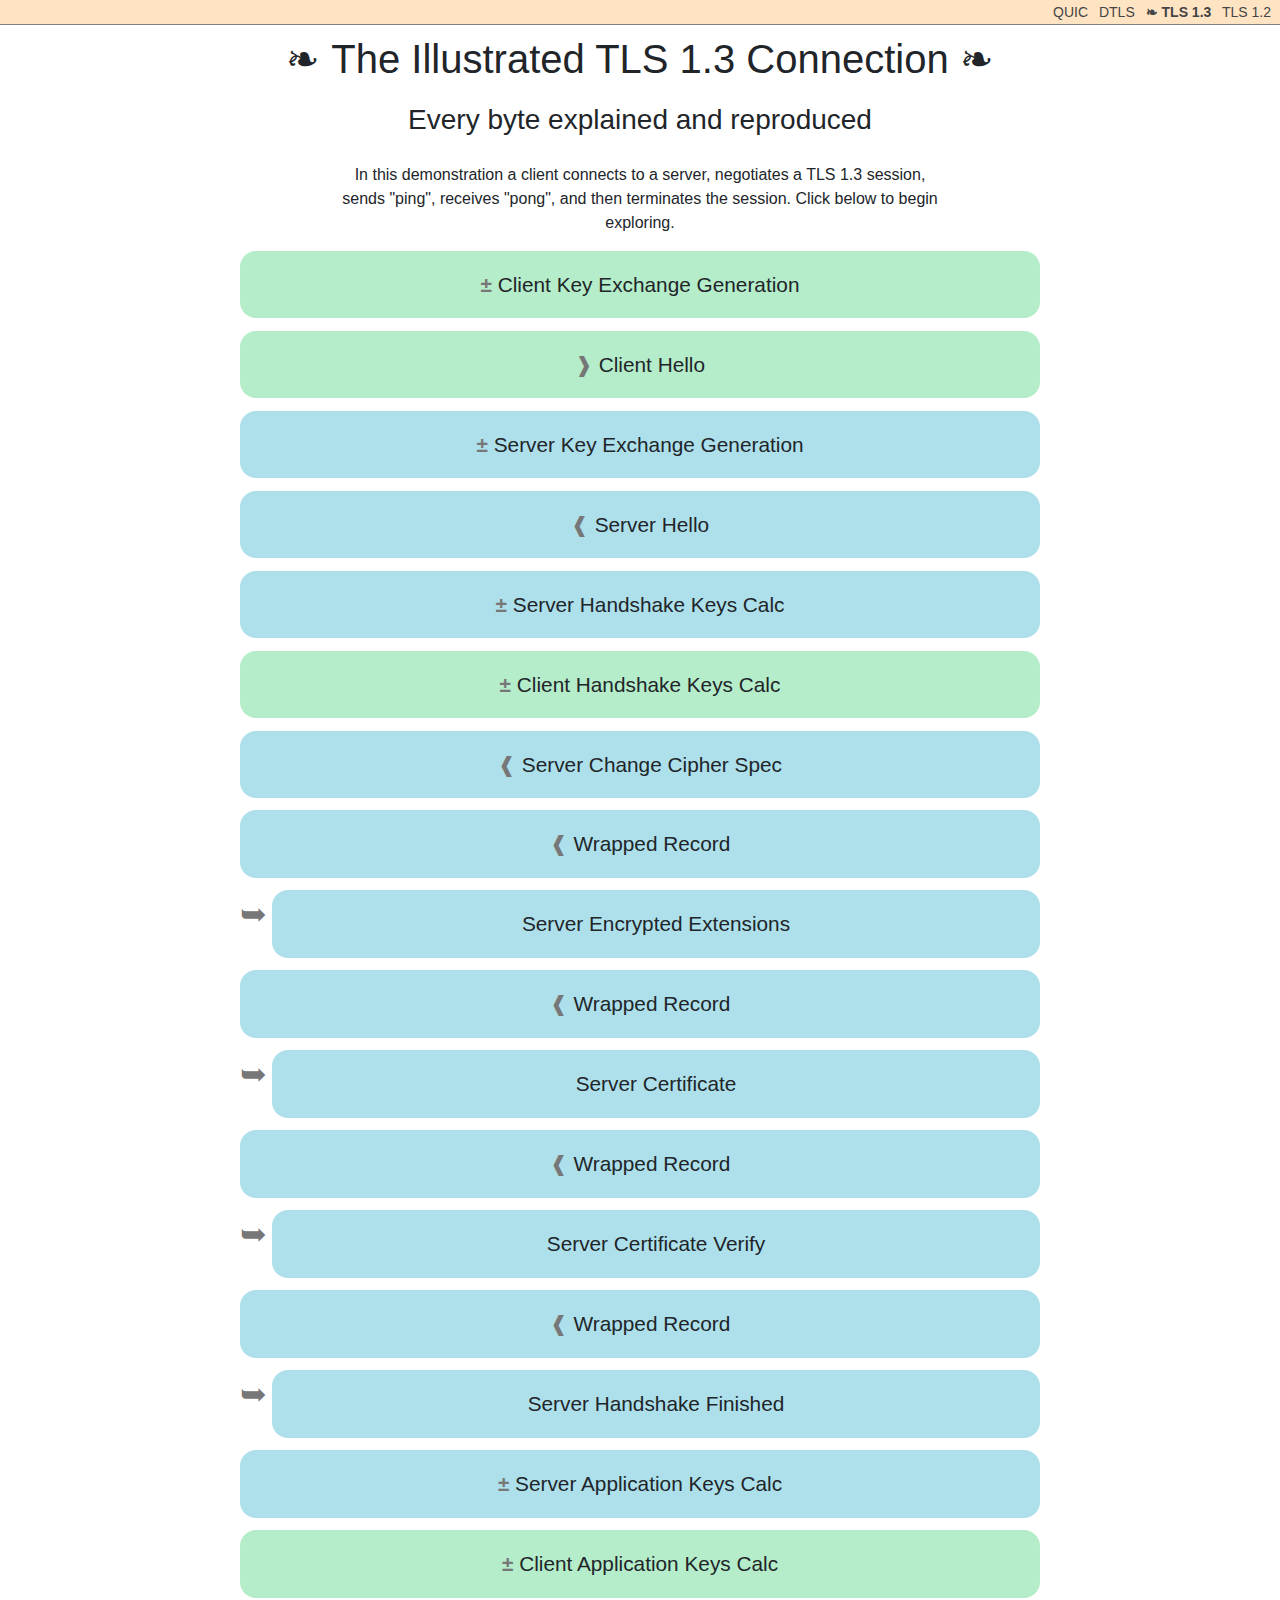
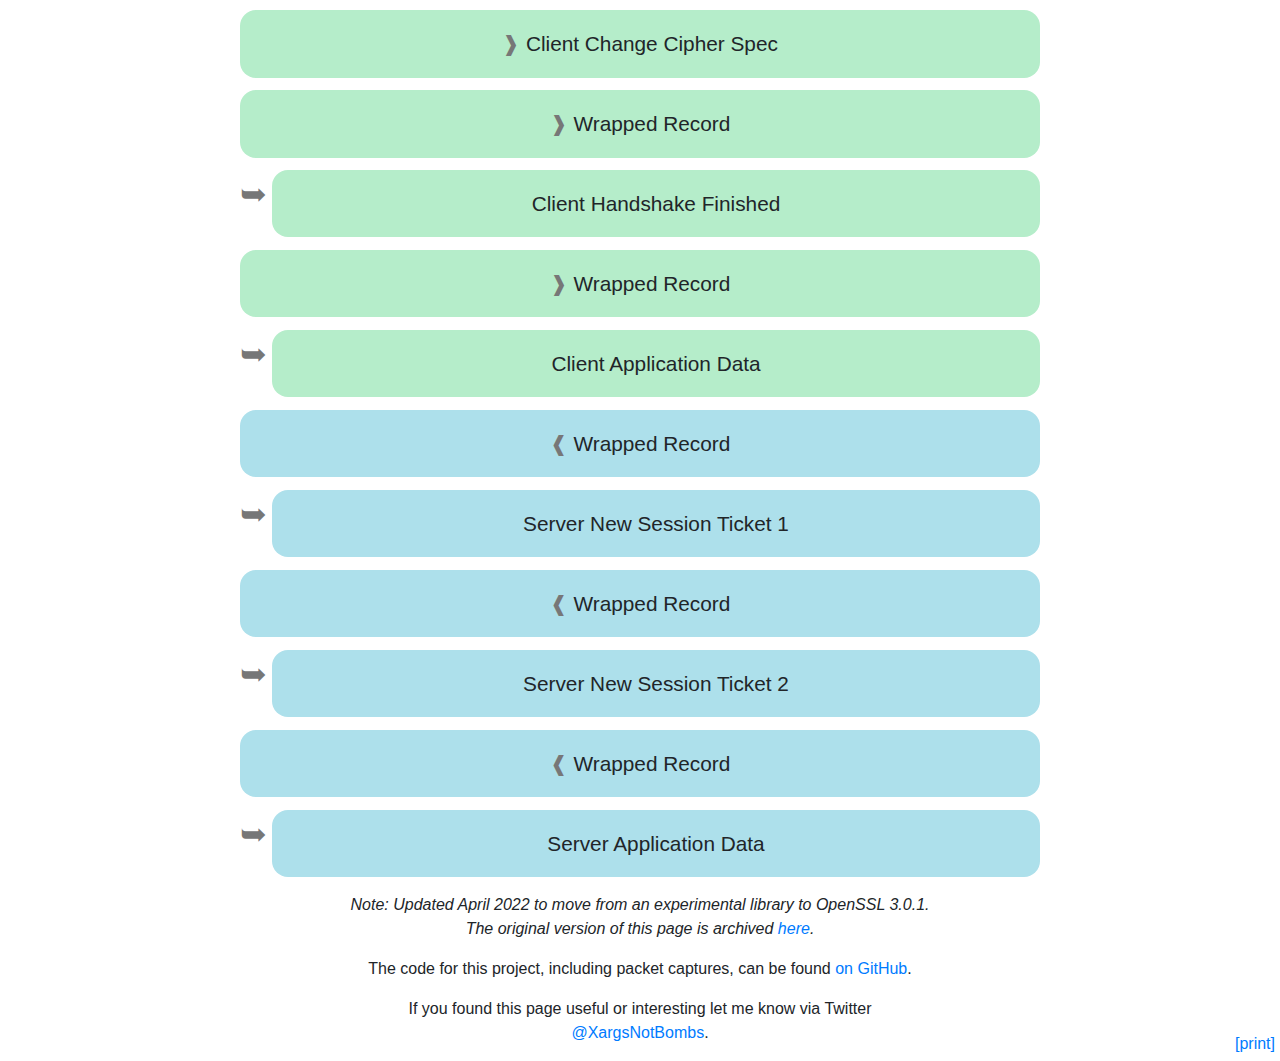
<file: site/index.html>
<!doctype html>
<!--suppress HtmlUnknownTarget, HtmlRequiredAltAttribute, XmlDeprecatedElement, CheckImageSize -->
<html lang="en">

<head>
    <title>The Illustrated TLS 1.3 Connection: Every Byte Explained</title>
    <meta charset="utf-8"/>
    <meta name="viewport" content="width=device-width, initial-scale=1, shrink-to-fit=no"/>
    <meta name="format-detection" content="telephone=no"/>
    <meta name="title" content="The Illustrated TLS 1.3 Connection"/>
    <meta name="description" content="Every byte of a TLS 1.3 connection explained and reproduced"/>
    <link rel="stylesheet" href="frombootstrap.css?b"/>
    <link rel="stylesheet" href="illustrated.css?b"/>
    <script src="illustrated.js?b"></script>

    <!-- Facebook Meta Tags -->
    <meta property="og:url" content="https://tls13.xargs.org/">
    <meta property="og:type" content="website">
    <meta property="og:title" content="The Illustrated TLS 1.3 Connection">
    <meta property="og:description" content="Every byte of a TLS connection explained and reproduced">
    <meta property="og:image" content="https://tls13.xargs.org/images/og.png#b">

    <!-- Twitter Meta Tags -->
    <meta name="twitter:card" content="summary_large_image">
    <meta property="twitter:domain" content="tls13.xargs.org">
    <meta property="twitter:url" content="https://tls13.xargs.org/">
    <meta name="twitter:title" content="The Illustrated TLS 1.3 Connection">
    <meta name="twitter:description" content="Every byte of a TLS connection explained and reproduced">
    <meta name="twitter:image" content="https://tls13.xargs.org/images/og.png#b">

    <!-- favicons -->
    <link rel="apple-touch-icon" sizes="152x152" href="favicon/apple-touch-icon.png">
    <link rel="icon" type="image/png" sizes="32x32" href="favicon/favicon-32x32.png">
    <link rel="icon" type="image/png" sizes="16x16" href="favicon/favicon-16x16.png">
    <link rel="manifest" href="favicon/site.webmanifest">
    <link rel="mask-icon" href="favicon/safari-pinned-tab.svg" color="#5bbad5">
    <link rel="shortcut icon" href="favicon.ico">
    <meta name="msapplication-TileColor" content="#da532c">
    <meta name="msapplication-config" content="favicon/browserconfig.xml">
    <meta name="theme-color" content="#ffffff">
</head>

<body class="illustrated">
<div class="header">
    <a href="https://quic.xargs.org">QUIC</a>
    <a href="https://dtls.xargs.org">DTLS</a>
    <a class="this-page" href="https://tls13.xargs.org">TLS 1.3</a>
    <a href="https://tls12.xargs.org">TLS 1.2</a>
</div>
<h1>The Illustrated TLS 1.3 Connection</h1>
<div class="container">

    <h3>Every byte explained and reproduced</h3>

    <div class="outerblock">
    <p>In this demonstration a client connects to a server,
    negotiates a TLS 1.3 session, sends "ping", receives "pong",
    and then terminates the session. Click below to begin
    exploring.</p>
    </div>

<div class="rec-outer">
<div class="calculation client">
<div class="rec-label">Client Key Exchange Generation</div>
<img class="illustration" src="images/key6.png" width="105" height="250"/>
<div class="rec-explanation">
    <p>The client begins by generating a private/public keypair
    for key exchange.  Key exchange is a technique
    where two parties can agree on the same number without
    an eavesdropper being able to tell what the number is.
    <p>
    An explanation of the key exchange can be found on my
    <a href="https://x25519.xargs.org/">X25519 site</a>,
    but doesn't need to be understood in depth for the rest
    of this page.
    <p>
    The private key is chosen by selecting an integer between
    0 and 2<sup>256</sup>-1.  The client does this by generating 32
    bytes (256 bits) of random data.  The
    <a href="files/client-ephemeral-private.key" download="client-ephemeral-private.key">private key</a>
    selected is:

    <pre class="ind2"><tt class="longboi"
    >202122232425262728292a2b2c2d2e2f303132333435363738393a3b3c3d3e3f</tt></pre>

    The <a href="files/client-ephemeral-public.key" download="client-ephemeral-public.key">public key</a>
    is created from the private key as explained on the <a href="https://x25519.xargs.org/">X25519 site</a>.
    The public key calculated is:

    <pre class="ind2"><tt class="longboi"
    >358072d6365880d1aeea329adf9121383851ed21a28e3b75e965d0d2cd166254</tt></pre>

    The public key calculation can be confirmed at the command line:
    <codesample>
<pre><code>### requires openssl 1.1.0 or higher
$ openssl pkey -noout -text &lt; client-ephemeral-private.key

X25519 Private-Key:
priv:
    20:21:22:23:24:25:26:27:28:29:2a:2b:2c:2d:2e:
    2f:30:31:32:33:34:35:36:37:38:39:3a:3b:3c:3d:
    3e:3f
pub:
    35:80:72:d6:36:58:80:d1:ae:ea:32:9a:df:91:21:
    38:38:51:ed:21:a2:8e:3b:75:e9:65:d0:d2:cd:16:
    62:54
</code></pre>
    </codesample>
</div>
</div>
</div>

<div class="rec-outer">
<div class="record client">
<div class="rec-label">Client Hello</div>
<img class="illustration" src="images/key1.png" width="135" height="250"/>
<div class="rec-explanation">
    The session begins with the client saying "Hello".
    The client provides information including the following:
    <ul>
    <li>client random data (used later in the handshake)
    <li>a list of cipher suites that the client supports
    <li>a list of public keys that the server might find suitable for key exchange
    <li>protocol versions that the client can support
    </ul>
</div>
<span class="record-data">
    <span class="string">
        <span class="label">Record Header</span>
        <span class="bytes">
 16 03 01 00 f8
        </span>
        <div class="explanation">
            TLS sessions are broken into the sending
            and receiving of "records", which are blocks
            of data with a type, a protocol version,
            and a length.
            <ul>
            <li><tt>16</tt> - type is 0x16 (handshake record)
            <li><tt>03 01</tt> - protocol version is "3,1" (also known as TLS 1.0)
            <li><tt>00 f8</tt> - 0xF8 (248) bytes of handshake message follows
            </ul>
            Interestingly the version in this record
            is "3,1" (TLS 1.0) instead of "3,4" (TLS 1.3).
            This is done for interoperability with earlier
            implementations.
        </div>
    </span>

    <span class="string">
        <span class="label">Handshake Header</span>
        <span class="bytes">
 01 00 00 f4
        </span>
        <div class="explanation">
            Each handshake message starts with a type and a length.
            <ul>
            <li><tt>01</tt> - handshake message type 0x01 (client hello)
            <li><tt>00 00 f4</tt> - 0xF4 (244) bytes of client hello data follows
            </ul>
        </div>
    </span>

    <span class="string">
        <span class="label">Client Version</span>
        <span class="bytes">
 03 03
        </span>
        <div class="explanation">
            A protocol version of "3,3" (meaning TLS 1.2)
            is given.  Because middleboxes have been
            created and widely deployed that do not
            allow protocol versions that
            they do not recognize, the TLS 1.3 session
            must be disguised as a TLS 1.2 session.
            This field is no
            longer used for version negotiation and
            is hardcoded to the 1.2 version.  Instead,
            version negotiation is performed using the
            "Supported Versions" extension below.
            <br/><br/>
            The unusual version number ("3,3" representing
            TLS 1.2) is due to TLS 1.0 being a minor
            revision of the SSL 3.0 protocol.  Therefore
            TLS 1.0 is represented by "3,1", TLS 1.1 is
            "3,2", and so on.
        </div>
    </span>

    <span class="string">
        <span class="label">Client Random</span>
        <span class="bytes">
 00 01 02 03 04 05 06 07 08 09 0a 0b 0c 0d 0e 0f 10 11 12 13 14 15 16 17 18 19 1a 1b 1c 1d 1e 1f
        </span>
        <div class="explanation">
            The client provides 32 bytes of random data.  This data will be used later in the session.
            In this example we've made the random data a predictable string.
        </div>
    </span>

    <span class="string">
        <span class="label">Session ID</span>
        <span class="bytes">
 20 e0 e1 e2 e3 e4 e5 e6 e7 e8 e9 ea eb ec ed ee ef f0 f1 f2 f3 f4 f5 f6 f7 f8 f9 fa fb fc fd fe
 ff
        </span>
        <div class="explanation">
            In previous versions of TLS the client could
            provide an ID of a previously negotiated
            session, which allows the server and client
            to skip the time and cost of negotiating new keys.
            <br/><br/>
            In TLS 1.3 this "session resume" is done via the more flexible
            PSK (pre-shared keys) mechanism, so this
            field is no longer needed for that purpose.
            Instead, a non-empty value in this field is
            used to trigger "middlebox compatibility
            mode" which helps TLS 1.3 sessions to be
            disguised as resumed TLS 1.2 sessions.  The
            client has generated random data to populate
            this field.
            <ul>
            <li><tt>20</tt> - 0x20 (32) bytes of session ID follow
            <li><tt>e0 e1 ... fe ff</tt> - fake session ID
            </ul>
        </div>
    </span>

    <span class="string">
        <span class="label">Cipher Suites</span>
        <span class="bytes">
 00 08 13 02 13 03 13 01 00 ff
        </span>
        <div class="explanation">
            The client provides an ordered list of which
            cipher suites it will support for encryption.
            The list is in the order preferred by the
            client, with highest preference first.
            <br/><br/>
            In TLS 1.3 the list of possible cipher
            suites has been greatly reduced.  All the
            remaining suites are AEAD algorithms which
            provide stronger encryption guarantees than
            many previous suites with an easier all-in-one
            implementation.
            <ul>
            <li><tt>00 08</tt> - 8 bytes of cipher suite data
            <li><tt>13 02</tt> - assigned value for <tt>TLS_AES_256_GCM_SHA384</tt>
            <li><tt>13 03</tt> - assigned value for <tt>TLS_CHACHA20_POLY1305_SHA256</tt>
            <li><tt>13 01</tt> - assigned value for <tt>TLS_AES_128_GCM_SHA256</tt>
            <li><tt>00 ff</tt> - assigned value for <tt>TLS_EMPTY_RENEGOTIATION_INFO_SCSV</tt>
            </ul>
        </div>
    </span>

    <span class="string">
        <span class="label">Compression Methods</span>
        <span class="bytes">
 01 00
        </span>
        <div class="explanation">
            Previous versions of TLS supported
            compression, which was found to leak
            information about the encrypted data allowing
            it to be read (see <a href="https://en.wikipedia.org/wiki/CRIME">CRIME</a>).
            <br/><br/>
            TLS 1.3 no longer allows compression, so
            this field is always a single entry with
            the "null" compression method which performs
            no change to the data.
            <ul>
            <li><tt>01</tt> - 1 bytes of compression methods
            <li><tt>00</tt> - assigned value for "null" compression
            </ul>
        </div>
    </span>

    <span class="string">
        <span class="label">Extensions Length</span>
        <span class="bytes">
 00 a3
        </span>
        <div class="explanation">
            The client has provided a list of optional
            extensions which the server can use to
            take action or enable new features.
            <ul>
            <li><tt>00 a3</tt> - the extensions will take 0xA3 (163) bytes of data
            </ul>
            Each extension will start with two bytes
            that indicate which extension it is, followed
            by a two-byte content length field, followed
            by the contents of the extension.
        </div>
    </span>

    <span class="string">
        <span class="label">Extension - Server Name</span>
        <span class="bytes">
 00 00 00 18 00 16 00 00 13 65 78 61 6d 70 6c 65 2e 75 6c 66 68 65 69 6d 2e 6e 65 74
        </span>
        <div class="explanation">
            The client has provided the name of the
            server it is contacting, also known as SNI
            (Server Name Indication).
            <br/><br/>
            Without this extension an HTTPS server would
            not be able to provide service for multiple
            hostnames (virtual hosts) on a single IP address
            because it couldn't know which
            hostname's certificate to send until
            after the TLS session was negotiated and the
            HTTP request was made.
            <ul>
                <li><tt>00 00</tt> - assigned value for extension "server name"
                <li><tt>00 18</tt> - 0x18 (24) bytes of "server name" extension data follows
                <li><tt>00 16</tt> - 0x16 (22) bytes of first (and only) list entry follows
                <li><tt>00</tt> - list entry is type 0x00 "DNS hostname"
                <li><tt>00 13</tt> - 0x13 (19) bytes of hostname follows
                <li><tt>65 78 61 ... 6e 65 74</tt> - "example.ulfheim.net"
            </ul>
        </div>
    </span>

    <span class="string">
        <span class="label">Extension - EC Point Formats</span>
        <span class="bytes">
 00 0b 00 04 03 00 01 02
        </span>
        <div class="explanation">
            The client has indicated that it supports receiving
            elliptic curve data points in the following compression formats:
            <ul>
                <li><tt>00 0b</tt> - assigned value for extension "ec point formats"
                <li><tt>00 04</tt> - 4 bytes of format types follow
                <li><tt>03</tt> - 3 bytes of format types follow
                <li><tt>00</tt> - assigned value for format "uncompressed"
                <li><tt>01</tt> - assigned value for format "ansiX962_compressed_prime"
                <li><tt>02</tt> - assigned value for format "ansiX962_compressed_char2"
            </ul>
        </div>
    </span>

    <span class="string">
        <span class="label">Extension - Supported Groups</span>
        <span class="bytes">
 00 0a 00 16 00 14 00 1d 00 17 00 1e 00 19 00 18 01 00 01 01 01 02 01 03 01 04
        </span>
        <div class="explanation">
            The client has indicated that it supports
            elliptic curve (EC) cryptography for ten curve types.
            To make this extension more generic for
            other cryptography types it calls these
            "supported groups" instead of "supported
            curves".
            <br/><br/>
            This list is presented in descending order
            of the client's preference.
            <ul>
                <li><tt>00 0a</tt> - assigned value for extension "supported groups"
                <li><tt>00 16</tt> - 0x16 (22) bytes of "supported group" extension data follows
                <li><tt>00 14</tt> - 0x14 (20) bytes of data are in the curves list
                <li><tt>00 1d</tt> - assigned value for the curve "x25519"
                <li><tt>00 17</tt> - assigned value for the curve "secp256r1"
                <li><tt>00 1e</tt> - assigned value for the curve "x448"
                <li><tt>00 19</tt> - assigned value for the curve "secp521r1"
                <li><tt>00 18</tt> - assigned value for the curve "secp384r1"
                <li><tt>01 00</tt> - assigned value for the curve "ffdhe2048"
                <li><tt>01 01</tt> - assigned value for the curve "ffdhe3072"
                <li><tt>01 02</tt> - assigned value for the curve "ffdhe4096"
                <li><tt>01 03</tt> - assigned value for the curve "ffdhe6144"
                <li><tt>01 04</tt> - assigned value for the curve "ffdhe8192"
            </ul>
        </div>
    </span>

    <span class="string">
        <span class="label">Extension - Session Ticket</span>
        <span class="bytes">
 00 23 00 00
        </span>
        <div class="explanation">
            The client indicates it has no session ticket
            to provide for this connection.
            <ul>
            <li><tt>00 23</tt> - assigned value for extension "Session Ticket"
            <li><tt>00 00</tt> - 0 bytes of "Session Ticket" extension data follows
            </ul>
        </div>
    </span>

    <span class="string">
        <span class="label">Extension - Encrypt-Then-MAC</span>
        <span class="bytes">
 00 16 00 00
        </span>
        <div class="explanation">
            The client indicates it can support EtM, which prevents
            <a href="https://iacr.org/archive/crypto2001/21390309.pdf"
            >certain vulnerabilities</a> in earlier versions of TLS.  In
            TLS 1.3 this mechanism is always used, so this extension
            will have no effect in this session.
            <ul>
                <li><tt>00 16</tt> - assigned value for extension "Encrypt Then MAC"
                <li><tt>00 00</tt> - 0 bytes of "Encrypt Then MAC" extension data follows
            </ul>
        </div>
    </span>

    <span class="string">
        <span class="label">Extension - Extended Master Secret</span>
        <span class="bytes">
 00 17 00 00
        </span>
        <div class="explanation">
            The client indicates support for extra cryptographic operations
            which prevent vulnerabilities in earlier versions of TLS (see <a
            href="https://www.ietf.org/rfc/rfc7627.html">RFC 7627</a> for details).
            In TLS 1.3 the vulnerabilities are no longer present, so this extension
            will have no effect in this session.
            <ul>
                <li><tt>00 17</tt> - assigned value for extension "Extended Master Secret"
                <li><tt>00 00</tt> - 0 bytes of "Extended Master Secret" extension data follows
            </ul>
        </div>
    </span>

    <span class="string">
        <span class="label">Extension - Signature Algorithms</span>
        <span class="bytes">
 00 0d 00 1e 00 1c 04 03 05 03 06 03 08 07 08 08 08 09 08 0a 08 0b 08 04 08 05 08 06 04 01 05 01
 06 01
        </span>
        <div class="explanation">
            This extension indicates which signature
            algorithms the client supports.  This can
            influence the certificate that the server
            presents to the client, as well as the
            signature that is sent by the server in
            the CertificateVerify record.
            <br/><br/>
            This list is presented in descending order
            of the client's preference.
            <ul>
                <li><tt>00 0d</tt> - assigned value for extension "Signature Algorithms"
                <li><tt>00 1e</tt> - 0x1E (30) bytes of "Signature Algorithms" extension data follows
                <li><tt>00 1c</tt> - 0x1C (28) bytes of data are in the following list of algorithms
                <li><tt>04 03</tt> - assigned value for ECDSA-SECP256r1-SHA256
                <li><tt>05 03</tt> - assigned value for ECDSA-SECP384r1-SHA384
                <li><tt>06 03</tt> - assigned value for ECDSA-SECP521r1-SHA512
                <li><tt>08 07</tt> - assigned value for ED25519
                <li><tt>08 08</tt> - assigned value for ED448
                <li><tt>08 09</tt> - assigned value for RSA-PSS-PSS-SHA256
                <li><tt>08 0a</tt> - assigned value for RSA-PSS-PSS-SHA384
                <li><tt>08 0b</tt> - assigned value for RSA-PSS-PSS-SHA512
                <li><tt>08 04</tt> - assigned value for RSA-PSS-RSAE-SHA256
                <li><tt>08 05</tt> - assigned value for RSA-PSS-RSAE-SHA384
                <li><tt>08 06</tt> - assigned value for RSA-PSS-RSAE-SHA512
                <li><tt>04 01</tt> - assigned value for RSA-PKCS1-SHA256
                <li><tt>05 01</tt> - assigned value for RSA-PKCS1-SHA384
                <li><tt>06 01</tt> - assigned value for RSA-PKCS1-SHA512
            </ul>
        </div>
    </span>

    <span class="string">
        <span class="label">Extension - Supported Versions</span>
        <span class="bytes">
 00 2b 00 03 02 03 04
        </span>
        <div class="explanation">
            The client indicates its support of TLS 1.3. This is the only indication in the
            Client Hello record that hints the client supports TLS 1.3, since
            for compatibility reasons it has otherwise pretended to be a TLS 1.2 connection
            attempt.
            <ul>
                <li><tt>00 2b</tt> - assigned value for extension "Supported Versions"
                <li><tt>00 03</tt> - 3 bytes of "Supported Versions" extension data follows
                <li><tt>02</tt> - 2 bytes of TLS versions follow
                <li><tt>03 04</tt> - assigned value for TLS 1.3
            </ul>
        </div>
    </span>

    <span class="string">
        <span class="label">Extension - PSK Key Exchange Modes</span>
        <span class="bytes">
 00 2d 00 02 01 01
        </span>
        <div class="explanation">
            The client indicates the modes available
            for establishing keys from pre-shared keys
            (PSKs).  Since we do not use PSKs in this
            session, this extension has no effect.
            <ul>
                <li><tt>00 2d</tt> - assigned value for extension "PSK Key Exchange Modes"
                <li><tt>00 02</tt> - 2 bytes of "PSK Key Exchange Modes" extension data follows
                <li><tt>01</tt> - 1 bytes of exchange modes follow
                <li><tt>01</tt> - assigned value for "PSK with (EC)DHE key establishment"
            </ul>
        </div>
    </span>

    <span class="string">
        <span class="label">Extension - Key Share</span>
        <span class="bytes">
 00 33 00 26 00 24 00 1d 00 20 35 80 72 d6 36 58 80 d1 ae ea 32 9a df 91 21 38 38 51 ed 21 a2 8e
 3b 75 e9 65 d0 d2 cd 16 62 54
        </span>
        <div class="explanation">
            The client sends one or more ephemeral public keys
            using algorithm(s) that it thinks the server
            will support.  This allows the
            rest of the handshake after the ClientHello
            and ServerHello messages to be encrypted,
            unlike previous protocol versions where the
            handshake was sent in the clear.
            <ul>
                <li><tt>00 33</tt> - assigned value for extension "Key Share"
                <li><tt>00 26</tt> - 0x26 (38) bytes of "Key Share" extension data follows
                <li><tt>00 24</tt> - 0x24 (36) bytes of key share data follows
                <li><tt>00 1d</tt> - assigned value for x25519 (key exchange via curve25519)
                <li><tt>00 20</tt> - 0x20 (32) bytes of public key follows
                <li><tt>35 80 ... 62 54</tt> - public key from the step "Client Key Exchange Generation"
            </ul>
        </div>
    </span>

</span>
</div>
</div>

<div class="rec-outer">
<div class="calculation server">
<div class="rec-label">Server Key Exchange Generation</div>
<img class="illustration" src="images/key4.png" width="106" height="250"/>
<div class="rec-explanation">
    <p>The server generates a private/public keypair
    for key exchange.  Key exchange is a technique
    where two parties can agree on the same number without
    an eavesdropper being able to tell what it is.
    <p>
    An explanation of the key exchange can be found on my
    <a href="https://x25519.xargs.org/">X25519 site</a>,
    but doesn't need to be understood in depth for the rest
    of this page.
    <p>
    The private key is chosen by selecting an integer between
    0 and 2<sup>256</sup>-1.  The server does this by generating 32
    bytes (256 bits) of random data.  The
    <a href="files/server-ephemeral-private.key" download="server-ephemeral-private.key">private key</a>
    selected is:

    <pre class="ind2"><tt class="longboi"
    >909192939495969798999a9b9c9d9e9fa0a1a2a3a4a5a6a7a8a9aaabacadaeaf</tt></pre>

    The <a href="files/server-ephemeral-public.key" download="server-ephemeral-public.key">public key</a>
    is created from the private key as explained on the <a href="https://x25519.xargs.org/">X25519 site</a>.
    The public key calculated is:

    <pre class="ind2"><tt class="longboi"
    >9fd7ad6dcff4298dd3f96d5b1b2af910a0535b1488d7f8fabb349a982880b615</tt></pre>

    The public key calculation can be confirmed at the command line:
    <codesample>
<pre><code>### requires openssl 1.1.0 or higher
$ openssl pkey -noout -text &lt; server-ephemeral-private.key

X25519 Private-Key:
priv:
    90:91:92:93:94:95:96:97:98:99:9a:9b:9c:9d:9e:
    9f:a0:a1:a2:a3:a4:a5:a6:a7:a8:a9:aa:ab:ac:ad:
    ae:af
pub:
    9f:d7:ad:6d:cf:f4:29:8d:d3:f9:6d:5b:1b:2a:f9:
    10:a0:53:5b:14:88:d7:f8:fa:bb:34:9a:98:28:80:
    b6:15
</code></pre>
    </codesample>
</div>
</div>
</div>

<div class="rec-outer">
<div class="record server">
<div class="rec-label">Server Hello</div>
<img class="illustration" src="images/key2.png" width="124" height="250"/>
<div class="rec-explanation">
    The server says "Hello" back.  The server provides information including the following:
    <ul>
    <li>server random data (used later in the handshake)
    <li>a selected cipher suite
    <li>a public key for key exchange
    <li>the negotiated protocol version
    </ul>
</div>
<span class="record-data">
    <span class="string">
        <span class="label">Record Header</span>
        <span class="bytes">
 16 03 03 00 7a
        </span>
        <div class="explanation">
            TLS sessions are broken into the sending
            and receiving of "records", which are blocks
            of data with a type, a protocol version,
            and a length.
            <ul>
            <li><tt>16</tt> - type is 0x16 (handshake record)
            <li><tt>03 03</tt> - legacy protocol version of "3,3" (TLS 1.2)
            <li><tt>00 7a</tt> - 0x7A (122) bytes of handshake message follows
            </ul>
        </div>
    </span>

    <span class="string">
        <span class="label">Handshake Header</span>
        <span class="bytes">
 02 00 00 76
        </span>
        <div class="explanation">
            Each handshake message starts with a type and a length.
            <ul>
            <li><tt>02</tt> - handshake message type 0x02 (server hello)
            <li><tt>00 00 76</tt> - 0x76 (118) bytes of server hello data follows
            </ul>
        </div>
    </span>

    <span class="string">
        <span class="label">Server Version</span>
        <span class="bytes">
 03 03
        </span>
        <div class="explanation">
            A protocol version of "3,3" (meaning TLS 1.2)
            is given.  Because middleboxes have been
            created and widely deployed that do not
            allow protocol versions that
            they do not recognize, the TLS 1.3 session
            must be disguised as a TLS 1.2 session.
            This field is no
            longer used for version negotiation and
            is hardcoded to the 1.2 version.  Instead,
            version negotiation is performed using the
            "Supported Versions" extension below.
            <br/><br/>
            The unusual version number ("3,3" representing
            TLS 1.2) is due to TLS 1.0 being a minor
            revision of the SSL 3.0 protocol.  Therefore
            TLS 1.0 is represented by "3,1", TLS 1.1 is
            "3,2", and so on.
        </div>
    </span>

    <span class="string">
        <span class="label">Server Random</span>
        <span class="bytes">
 70 71 72 73 74 75 76 77 78 79 7a 7b 7c 7d 7e 7f 80 81 82 83 84 85 86 87 88 89 8a 8b 8c 8d 8e 8f
        </span>
        <div class="explanation">
            The server provides 32 bytes of random data.  This data will be used later in the session.
            In this example we've made the random data a predictable string.
        </div>
    </span>

    <span class="string">
        <span class="label">Session ID</span>
        <span class="bytes">
 20 e0 e1 e2 e3 e4 e5 e6 e7 e8 e9 ea eb ec ed ee ef f0 f1 f2 f3 f4 f5 f6 f7 f8 f9 fa fb fc fd fe
 ff
        </span>
        <div class="explanation">
            This legacy field is no longer used to
            identify and re-use sessions.  Instead, the
            server echos the session ID provided by the
            client, if any.
            <ul>
            <li><tt>20</tt> - 0x20 (32) bytes of session ID follow
            <li><tt>e0 e1 ... fe ff</tt> - session ID copied from Client Hello
            </ul>
        </div>
    </span>

    <span class="string">
        <span class="label">Cipher Suite</span>
        <span class="bytes">
 13 02
        </span>
        <div class="explanation">
            The server has selected cipher suite 0x1302
            (TLS_AES_256_GCM_SHA384) from the list of options given by the client.
        </div>
    </span>

    <span class="string">
        <span class="label">Compression Method</span>
        <span class="bytes">
 00
        </span>
        <div class="explanation">
            The server has selected compression method
            0x00 ("Null", which performs no compression)
            from the list of options given by the client.
        </div>
    </span>

    <span class="string">
        <span class="label">Extensions Length</span>
        <span class="bytes">
 00 2e
        </span>
        <div class="explanation">
            The server has returned a list of extensions
            to the client.  Because the server is
            forbidden from replying with an extension
            that the client did not send in its hello
            message, the server knows that the client
            will understand and support all extensions listed.
            <ul>
            <li><tt>00 2e</tt> - the extensions will take 0x2E (46) bytes of data
            </ul>
        </div>
    </span>

    <span class="string">
        <span class="label">Extension - Supported Versions</span>
        <span class="bytes">
 00 2b 00 02 03 04
        </span>
        <div class="explanation">
            The server indicates the negotiated TLS version of 1.3.
            <ul>
                <li><tt>00 2b</tt> - assigned value for extension "Supported Versions"
                <li><tt>00 02</tt> - 2 bytes of "Supported Versions" extension data follows
                <li><tt>03 04</tt> - assigned value for TLS 1.3
            </ul>
        </div>
    </span>

    <span class="string">
        <span class="label">Extension - Key Share</span>
        <span class="bytes">
 00 33 00 24 00 1d 00 20 9f d7 ad 6d cf f4 29 8d d3 f9 6d 5b 1b 2a f9 10 a0 53 5b 14 88 d7 f8 fa
 bb 34 9a 98 28 80 b6 15
        </span>
        <div class="explanation">
            The server sends a public key using the algorithm
            of the public key sent by the client.  Once this is sent
            encryption keys can be calculated and the rest of the
            handshake will be encrypted,
            unlike previous protocol versions where the
            handshake was sent in the clear.
            <ul>
                <li><tt>00 33</tt> - assigned value for extension "Key Share"
                <li><tt>00 24</tt> - 0x24 (36) bytes of "Key Share" extension data follows
                <li><tt>00 1d</tt> - assigned value for x25519 (key exchange via curve25519)
                <li><tt>00 20</tt> - 0x20 (32) bytes of public key follows
                <li><tt>9f d7 ... b6 15</tt> - public key from the step "Server Key Exchange Generation"
            </ul>
        </div>
    </span>
</span>
</div>
</div>

<div class="rec-outer">
<div class="calculation server">
<div class="rec-label">Server Handshake Keys Calc</div>
<img class="illustration" src="images/key9.png" width="97" height="250"/>
<div class="rec-explanation">
    The server now has the information to calculate the
    keys used to encrypt the rest of the handshake.  It uses the following
    information in this calculation:
    <ul>
    <li><a href="files/client-ephemeral-public.key">client public key</a> (from Client Hello)
    <li><a href="files/server-ephemeral-private.key">server private key</a> (from Server Key Exchange Generation)
    <li>SHA384 hash of ClientHello and ServerHello</li>
    </ul>
    First, the server finds the shared secret, which is the
    result of the key exchange that allows the client and server
    to agree on a number.  The server multiplies the client's
    public key by the server's private key using the curve25519()
    algorithm.  The 32-byte result is found to be:
    <pre class="ind2"><tt class="longboi"
    >df4a291baa1eb7cfa6934b29b474baad2697e29f1f920dcc77c8a0a088447624</tt></pre>

    I've provided <a href="files/curve25519-mult.c" download="curve25519-mult.c">a tool</a>
    to perform this calculation:
    <codesample>
<pre><code>$ cc -o curve25519-mult curve25519-mult.c
$ ./curve25519-mult server-ephemeral-private.key \
                    client-ephemeral-public.key | hexdump

0000000 df 4a 29 1b aa 1e b7 cf a6 93 4b 29 b4 74 ba ad
0000010 26 97 e2 9f 1f 92 0d cc 77 c8 a0 a0 88 44 76 24
</code></pre>
    </codesample>

    We then calculate the SHA384 hash of all handshake messages
    to this point (ClientHello and ServerHello).  The hash does
    not include the 5-byte "record" headers.  This "hello_hash"
    is <tt class="longboi"
    >e05f64fcd082bdb0dce473adf669c2769f257a1c75a51b7887468b5e0e7a7de4f4d34555112077f16e079019d5a845bd</tt>:
    <codesample>
<pre><code>$ (tail -c +6 clienthello; tail -c +6 serverhello) | openssl sha384
e05f64fcd082bdb0dce473adf669c2769f257a1c75a51b7887468b5e0e7a7de4f4d34555112077f16e079019d5a845bd
</code></pre>
    </codesample>

    We then feed the hash and the shared secret into a set of
    key derivation operations, designed to ensure the integrity
    of the handshake process and to protect against known and
    possible attacks:

    <processblock>
<pre>early_secret = HKDF-Extract(salt: 00, key: 00...)
empty_hash = SHA384("")
derived_secret = HKDF-Expand-Label(key: early_secret, label: "derived", ctx: empty_hash, len: 48)
handshake_secret = HKDF-Extract(salt: derived_secret, key: shared_secret)
client_secret = HKDF-Expand-Label(key: handshake_secret, label: "c hs traffic", ctx: hello_hash, len: 48)
server_secret = HKDF-Expand-Label(key: handshake_secret, label: "s hs traffic", ctx: hello_hash, len: 48)
client_handshake_key = HKDF-Expand-Label(key: client_secret, label: "key", ctx: "", len: 32)
server_handshake_key = HKDF-Expand-Label(key: server_secret, label: "key", ctx: "", len: 32)
client_handshake_iv = HKDF-Expand-Label(key: client_secret, label: "iv", ctx: "", len: 12)
server_handshake_iv = HKDF-Expand-Label(key: server_secret, label: "iv", ctx: "", len: 12)
</pre>
    </processblock>

    This has introduced two new cryptographic methods:
    <ul>
    <li><tt>HKDF-Extract</tt> - given a salt and some bytes of key material
    create 384 bits (48 bytes) of new key material, with the
    input key material's entropy evenly distributed in the
    output.
    <li><tt>HKDF-Expand-Label</tt> - given the inputs of key
    material, label, and context data, create a new key of the
    requested length.
    </ul>

    I've created <a href="files/hkdf-384.sh" download="hkdf-384">an HKDF tool</a>
    to perform these operations on the command line.
    <codesample>
<pre><code>$ hello_hash=e05f64fcd082bdb0dce473adf669c2769f257a1c75a51b7887468b5e0e7a7de4f4d34555112077f16e079019d5a845bd
$ shared_secret=df4a291baa1eb7cfa6934b29b474baad2697e29f1f920dcc77c8a0a088447624
$ zero_key=000000000000000000000000000000000000000000000000000000000000000000000000000000000000000000000000
$ early_secret=$(./hkdf-384 extract 00 $zero_key)
$ empty_hash=$(openssl sha384 < /dev/null | sed -e 's/.* //')
$ derived_secret=$(./hkdf-384 expandlabel $early_secret "derived" $empty_hash 48)
$ handshake_secret=$(./hkdf-384 extract $derived_secret $shared_secret)
$ csecret=$(./hkdf-384 expandlabel $handshake_secret "c hs traffic" $hello_hash 48)
$ ssecret=$(./hkdf-384 expandlabel $handshake_secret "s hs traffic" $hello_hash 48)
$ client_handshake_key=$(./hkdf-384 expandlabel $csecret "key" "" 32)
$ server_handshake_key=$(./hkdf-384 expandlabel $ssecret "key" "" 32)
$ client_handshake_iv=$(./hkdf-384 expandlabel $csecret "iv" "" 12)
$ server_handshake_iv=$(./hkdf-384 expandlabel $ssecret "iv" "" 12)
$ echo hssec: $handshake_secret
$ echo ssec: $ssecret
$ echo csec: $csecret
$ echo skey: $server_handshake_key
$ echo siv: $server_handshake_iv
$ echo ckey: $client_handshake_key
$ echo civ: $client_handshake_iv

hssec: bdbbe8757494bef20de932598294ea65b5e6bf6dc5c02a960a2de2eaa9b07c929078d2caa0936231c38d1725f179d299
ssec: 23323da031634b241dd37d61032b62a4f450584d1f7f47983ba2f7cc0cdcc39a68f481f2b019f9403a3051908a5d1622
csec: db89d2d6df0e84fed74a2288f8fd4d0959f790ff23946cdf4c26d85e51bebd42ae184501972f8d30c4a3e4a3693d0ef0
skey: 9f13575ce3f8cfc1df64a77ceaffe89700b492ad31b4fab01c4792be1b266b7f
siv: 9563bc8b590f671f488d2da3
ckey: 1135b4826a9a70257e5a391ad93093dfd7c4214812f493b3e3daae1eb2b1ac69
civ: 4256d2e0e88babdd05eb2f27
</code></pre>
    </codesample>

    From this we get the following key data:
    <ul>
    <li>handshake secret: <tt class="longboi"
    >bdbbe8757494bef20de932598294ea65b5e6bf6dc5c02a960a2de2eaa9b07c929078d2caa0936231c38d1725f179d299</tt>
    <li>server handshake traffic secret: <tt class="longboi"
    >23323da031634b241dd37d61032b62a4f450584d1f7f47983ba2f7cc0cdcc39a68f481f2b019f9403a3051908a5d1622</tt>.
    <li>client handshake traffic secret: <tt class="longboi"
    >db89d2d6df0e84fed74a2288f8fd4d0959f790ff23946cdf4c26d85e51bebd42ae184501972f8d30c4a3e4a3693d0ef0</tt>.
    <li>server handshake key: <tt class="longboi"
    >9f13575ce3f8cfc1df64a77ceaffe89700b492ad31b4fab01c4792be1b266b7f</tt>
    <li>server handshake IV: <tt class="longboi"
    >9563bc8b590f671f488d2da3</tt>
    <li>client handshake key: <tt class="longboi"
    >1135b4826a9a70257e5a391ad93093dfd7c4214812f493b3e3daae1eb2b1ac69</tt>
    <li>client handshake IV: <tt class="longboi"
    >4256d2e0e88babdd05eb2f27</tt>
    </ul>
</div>
</div>
</div>

<div class="rec-outer">
<div class="calculation client">
<div class="rec-label">Client Handshake Keys Calc</div>
<img class="illustration" src="images/key8.png" width="97" height="250"/>
<div class="rec-explanation">
    The client now has the information to calculate the
    keys used to encrypt the rest of the handshake.  It uses the following
    information in this calculation:
    <ul>
    <li><a href="files/server-ephemeral-public.key">server public key</a> (from Server Hello)
    <li><a href="files/client-ephemeral-private.key">client private key</a> (from Client Key Exchange Generation)
    <li>SHA384 hash of ClientHello and ServerHello</li>
    </ul>
    First, the client finds the shared secret, which is the
    result of the key exchange that allows the client and server
    to agree on a number.  The client multiplies the server's
    public key by the client's private key using the curve25519()
    algorithm. The properties of elliptic curve multiplication will
    cause this to result in the same number found by the server in its
    multiplication. The 32-byte result is found to be:
    <pre class="ind2"><tt class="longboi"
    >df4a291baa1eb7cfa6934b29b474baad2697e29f1f920dcc77c8a0a088447624</tt></pre>

    I've provided <a href="files/curve25519-mult.c" download="curve25519-mult.c">a tool</a>
    to perform this calculation:
    <codesample>
<pre><code>$ cc -o curve25519-mult curve25519-mult.c
$ ./curve25519-mult client-ephemeral-private.key \
                    server-ephemeral-public.key | hexdump

0000000 df 4a 29 1b aa 1e b7 cf a6 93 4b 29 b4 74 ba ad
0000010 26 97 e2 9f 1f 92 0d cc 77 c8 a0 a0 88 44 76 24
</code></pre>
    </codesample>
    Since the shared secret above is the same number calculated by the
    server in "Server Handshake Keys Calc", the rest of
    the calculation is identical and the same values are found:
    <ul>
    <li>server handshake key: <tt class="longboi"
    >9f13575ce3f8cfc1df64a77ceaffe89700b492ad31b4fab01c4792be1b266b7f</tt>
    <li>server handshake IV: <tt class="longboi"
    >9563bc8b590f671f488d2da3</tt>
    <li>client handshake key: <tt class="longboi"
    >1135b4826a9a70257e5a391ad93093dfd7c4214812f493b3e3daae1eb2b1ac69</tt>
    <li>client handshake IV: <tt class="longboi"
    >4256d2e0e88babdd05eb2f27</tt>
    </ul>
</div>
</div>
</div>

<div class="rec-outer">
<div class="record server">
<div class="rec-label">Server Change Cipher Spec</div>
<div class="rec-explanation">
    This record served a purpose in earlier versions on TLS but is no longer needed.
    In "middlebox compatibility mode" this record is sent to help disguise the session as
    a TLS 1.2 session.
</div>
<span class="record-data">
    <span class="string">
        <span class="label">Record Header</span>
        <span class="bytes">
 14 03 03 00 01 01
        </span>
        <div class="explanation">
            TLS sessions are broken into the sending
            and receiving of "records", which are blocks
            of data with a type, a protocol version,
            and a length.
            <ul>
            <li><tt>14</tt> - type is 0x14 (ChangeCipherSpec record)
            <li><tt>03 03</tt> - legacy protocol version of "3,3" (TLS 1.2)
            <li><tt>00 01</tt> - the length of the record payload is 1 bytes
            <li><tt>01</tt> - the payload of this message is defined as the byte 0x01
            </ul>
        </div>
    </span>
</span>
</div>
</div>

<div class="rec-outer">
<div class="record server">
<div class="rec-label">Wrapped Record</div>
<img class="illustration" src="images/key5.png" width="124" height="250"/>
<div class="rec-explanation">
    The connection (including the handshake) is encrypted from
    this point on.  The encryption of handshake data is new in
    TLS 1.3.
    <br/><br/>
    To reduce issues with middleboxes that block unrecognized
    TLS protocols, the encrypted handshake records are disguised as a
    TLS 1.2 session that has performed a successful session
    resume.
    <br/><br/>
    This wrapped record is discussed in its own section below this one.
</div>
<span class="record-data">
    <span class="string">
        <span class="label">Record Header</span>
        <span class="bytes">
 17 03 03 00 17
        </span>
        <div class="explanation">
            The TLS 1.3 records are encrypted into a
            TLS 1.2 record "wrapper" that looks like
            application data.
            <ul>
            <li><tt>17</tt> - type is 0x17 (application data)
            <li><tt>03 03</tt> - legacy protocol version of "3,3" (TLS 1.2)
            <li><tt>00 17</tt> - 0x17 (23) bytes of wrapped data follows
            </ul>
        </div>
    </span>

    <span class="string encrypted">
        <span class="label">Encrypted Data</span>
        <span class="bytes">
 6b e0 2f 9d a7 c2 dc
        </span>
        <div class="explanation">
            This data is encrypted with the server handshake key.
        </div>
    </span>
    <span class="string">
        <span class="label">Auth Tag</span>
        <span class="bytes">
 9d de f5 6f 24 68 b9 0a df a2 51 01 ab 03 44 ae
        </span>
        <div class="explanation">
            This is the AEAD authentication tag
            that protects the integrity of the
            encrypted data and the record header.
        </div>
    </span>

    <div class="decryption">
        <div class="label">Decryption</div>
        <div class="explanation">
            This data is encrypted using the server
            handshake key and the server handshake IV that were
            generated during the "Server Handshake Keys
            Calc" step.  The IV will be modified
            by XOR'ing it by the count of records that
            have already been encrypted with this key,
            which in this case is 0.  The process also
            takes as input the 5-byte record header
            that this record begins with, as authenticated
            data that must match for the decryption to
            succeed.
            <br/><br/>
            Because the <tt>openssl</tt> command line
            tool does not yet support AEAD ciphers,
            I've written command line tools to both
            <a href="files/aes_256_gcm_decrypt.c" download="aes_256_gcm_decrypt.c">decrypt</a>
            and <a href="files/aes_256_gcm_encrypt.c" download="aes_256_gcm_encrypt.c">encrypt</a>
            this data.
            <codesample>
<pre><code>### from the "Server Handshake Keys Calc" step
$ key=9f13575ce3f8cfc1df64a77ceaffe89700b492ad31b4fab01c4792be1b266b7f
$ iv=9563bc8b590f671f488d2da3
### from this record
$ recdata=1703030017
$ authtag=9ddef56f2468b90adfa25101ab0344ae
$ recordnum=0
### may need to add -I and -L flags for include and lib dirs
$ cc -o aes_256_gcm_decrypt aes_256_gcm_decrypt.c -lssl -lcrypto
$ echo "6b e0 2f 9d a7 c2 dc" | xxd -r -p > /tmp/msg1
$ cat /tmp/msg1 \
  | ./aes_256_gcm_decrypt $iv $recordnum $key $recdata $authtag \
  | hexdump -C

00000000  08 00 00 02 00 00 16                              |.......|
</code></pre>
            </codesample>
        </div>
    </div>

    <span class="string decrypted">
        <span class="label">Encrypted Extensions</span>
        <span class="bytes">
 08 00 00 02 00 00
        </span>
        <div class="explanation">
            This handshake message is represented in its own section below.
        </div>
    </span>

    <span class="string decrypted">
        <span class="label">Record Type</span>
        <span class="bytes">
 16
        </span>
        <div class="explanation">
            Each TLS 1.3 record disguised as TLS 1.2
            application data has a final byte
            which indicates its actual record type.
            <ul>
            <li><tt>16</tt> - type is 0x16 (handshake record)
            </ul>
        </div>
    </span>

</span>
</div>
</div>

<div class="rec-outer">
<div class="record server embedded">
<div class="rec-label">Server Encrypted Extensions</div>
<div class="rec-explanation">
    Any extensions that aren't needed for negotiating encryption
    keys should be listed here so that they can be hidden from
    eavesdroppers and middleboxes.
</div>
<span class="record-data">
    <span class="string">
        <span class="label">Handshake Header</span>
        <span class="bytes">
 08 00 00 02
        </span>
        <div class="explanation">
            Each handshake message starts with a type and a length.
            <ul>
            <li><tt>08</tt> - handshake message type 0x08 (encrypted extensions)
            <li><tt>00 00 02</tt> - 2 bytes of handshake message data follows
            </ul>
        </div>
    </span>

    <span class="string">
        <span class="label">Extensions</span>
        <span class="bytes">
 00 00
        </span>
        <div class="explanation">
            <ul>
            <li><tt>00 00</tt> - 0 bytes of extension data follows
            </ul>
        </div>
    </span>
</span>
</div>
</div>

<div class="rec-outer">
<div class="record server">
<div class="rec-label">Wrapped Record</div>
<img class="illustration" src="images/key5.png" width="124" height="250"/>
<div class="rec-explanation">
    The encryption of handshake data is new in TLS 1.3.
    <br/><br/>
    To reduce issues with middleboxes that block unrecognized
    TLS protocols, the encrypted handshake records are disguised as a
    TLS 1.2 session that has performed a successful session
    resume.
    <br/><br/>
    This wrapped record is discussed in its own section below this one.
</div>
<span class="record-data">
    <span class="string">
        <span class="label">Record Header</span>
        <span class="bytes">
 17 03 03 03 43
        </span>
        <div class="explanation">
            The TLS 1.3 records are encrypted into a
            TLS 1.2 record "wrapper" that looks like
            application data.
            <ul>
            <li><tt>17</tt> - type is 0x17 (application data)
            <li><tt>03 03</tt> - legacy protocol version of "3,3" (TLS 1.2)
            <li><tt>03 43</tt> - 0x343 (835) bytes of wrapped data follows
            </ul>
        </div>
    </span>

    <span class="string encrypted">
        <span class="label">Encrypted Data</span>
        <span class="bytes">
 ba f0 0a 9b e5 0f 3f 23 07 e7 26 ed cb da cb e4 b1 86 16 44 9d 46 c6 20 7a f6 e9 95 3e e5 d2 41
 1b a6 5d 31 fe af 4f 78 76 4f 2d 69 39 87 18 6c c0 13 29 c1 87 a5 e4 60 8e 8d 27 b3 18 e9 8d d9
 47 69 f7 73 9c e6 76 83 92 ca ca 8d cc 59 7d 77 ec 0d 12 72 23 37 85 f6 e6 9d 6f 43 ef fa 8e 79
 05 ed fd c4 03 7e ee 59 33 e9 90 a7 97 2f 20 69 13 a3 1e 8d 04 93 13 66 d3 d8 bc d6 a4 a4 d6 47
 dd 4b d8 0b 0f f8 63 ce 35 54 83 3d 74 4c f0 e0 b9 c0 7c ae 72 6d d2 3f 99 53 df 1f 1c e3 ac eb
 3b 72 30 87 1e 92 31 0c fb 2b 09 84 86 f4 35 38 f8 e8 2d 84 04 e5 c6 c2 5f 66 a6 2e be 3c 5f 26
 23 26 40 e2 0a 76 91 75 ef 83 48 3c d8 1e 6c b1 6e 78 df ad 4c 1b 71 4b 04 b4 5f 6a c8 d1 06 5a
 d1 8c 13 45 1c 90 55 c4 7d a3 00 f9 35 36 ea 56 f5 31 98 6d 64 92 77 53 93 c4 cc b0 95 46 70 92
 a0 ec 0b 43 ed 7a 06 87 cb 47 0c e3 50 91 7b 0a c3 0c 6e 5c 24 72 5a 78 c4 5f 9f 5f 29 b6 62 68
 67 f6 f7 9c e0 54 27 35 47 b3 6d f0 30 bd 24 af 10 d6 32 db a5 4f c4 e8 90 bd 05 86 92 8c 02 06
 ca 2e 28 e4 4e 22 7a 2d 50 63 19 59 35 df 38 da 89 36 09 2e ef 01 e8 4c ad 2e 49 d6 2e 47 0a 6c
 77 45 f6 25 ec 39 e4 fc 23 32 9c 79 d1 17 28 76 80 7c 36 d7 36 ba 42 bb 69 b0 04 ff 55 f9 38 50
 dc 33 c1 f9 8a bb 92 85 83 24 c7 6f f1 eb 08 5d b3 c1 fc 50 f7 4e c0 44 42 e6 22 97 3e a7 07 43
 41 87 94 c3 88 14 0b b4 92 d6 29 4a 05 40 e5 a5 9c fa e6 0b a0 f1 48 99 fc a7 13 33 31 5e a0 83
 a6 8e 1d 7c 1e 4c dc 2f 56 bc d6 11 96 81 a4 ad bc 1b bf 42 af d8 06 c3 cb d4 2a 07 6f 54 5d ee
 4e 11 8d 0b 39 67 54 be 2b 04 2a 68 5d d4 72 7e 89 c0 38 6a 94 d3 cd 6e cb 98 20 e9 d4 9a fe ed
 66 c4 7e 6f c2 43 ea be bb cb 0b 02 45 38 77 f5 ac 5d bf bd f8 db 10 52 a3 c9 94 b2 24 cd 9a aa
 f5 6b 02 6b b9 ef a2 e0 13 02 b3 64 01 ab 64 94 e7 01 8d 6e 5b 57 3b d3 8b ce f0 23 b1 fc 92 94
 6b bc a0 20 9c a5 fa 92 6b 49 70 b1 00 91 03 64 5c b1 fc fe 55 23 11 ff 73 05 58 98 43 70 03 8f
 d2 cc e2 a9 1f c7 4d 6f 3e 3e a9 f8 43 ee d3 56 f6 f8 2d 35 d0 3b c2 4b 81 b5 8c eb 1a 43 ec 94
 37 e6 f1 e5 0e b6 f5 55 e3 21 fd 67 c8 33 2e b1 b8 32 aa 8d 79 5a 27 d4 79 c6 e2 7d 5a 61 03 46
 83 89 19 03 f6 64 21 d0 94 e1 b0 0a 9a 13 8d 86 1e 6f 78 a2 0a d3 e1 58 00 54 d2 e3 05 25 3c 71
 3a 02 fe 1e 28 de ee 73 36 24 6f 6a e3 43 31 80 6b 46 b4 7b 83 3c 39 b9 d3 1c d3 00 c2 a6 ed 83
 13 99 77 6d 07 f5 70 ea f0 05 9a 2c 68 a5 f3 ae 16 b6 17 40 4a f7 b7 23 1a 4d 94 27 58 fc 02 0b
 3f 23 ee 8c 15 e3 60 44 cf d6 7c d6 40 99 3b 16 20 75 97 fb f3 85 ea 7a 4d 99 e8 d4 56 ff 83 d4
 1f 7b 8b 4f 06 9b 02 8a 2a 63 a9 19 a7 0e 3a 10 e3 08 41
        </span>
        <div class="explanation">
            This data is encrypted with the server handshake key.
        </div>
    </span>
    <span class="string">
        <span class="label">Auth Tag</span>
        <span class="bytes">
 58 fa a5 ba fa 30 18 6c 6b 2f 23 8e b5 30 c7 3e
        </span>
        <div class="explanation">
            This is the AEAD authentication tag
            that protects the integrity of the
            encrypted data and the record header.
        </div>
    </span>

    <div class="decryption">
        <div class="label">Decryption</div>
        <div class="explanation">
            This data is encrypted using the server
            handshake key and the server handshake IV that were
            generated during the "Server Handshake Keys
            Calc" step.  The IV will be modified
            by XOR'ing it by the count of records that
            have already been encrypted with this key,
            which in this case is 1.  The process also
            takes as input the 5-byte record header
            that this record begins with, as authenticated
            data that must match for the decryption to
            succeed.
            <br/><br/>
            Because the <tt>openssl</tt> command line
            tool does not yet support AEAD ciphers,
            I've written command line tools to both
            <a href="files/aes_256_gcm_decrypt.c" download="aes_256_gcm_decrypt.c">decrypt</a>
            and <a href="files/aes_256_gcm_encrypt.c" download="aes_256_gcm_encrypt.c">encrypt</a>
            this data.
            <codesample>
<pre><code>### from the "Server Handshake Keys Calc" step
$ key=9f13575ce3f8cfc1df64a77ceaffe89700b492ad31b4fab01c4792be1b266b7f
$ iv=9563bc8b590f671f488d2da3
### from this record
$ recdata=1703030343
$ authtag=58faa5bafa30186c6b2f238eb530c73e
$ recordnum=1
### may need to add -I and -L flags for include and lib dirs
$ cc -o aes_256_gcm_decrypt aes_256_gcm_decrypt.c -lssl -lcrypto
$ echo "ba f0 0a 9b e5 0f 3f 23 07 e7 26 ed cb da cb e4 b1 86 16
  ... snip ...
  a9 19 a7 0e 3a 10 e3 08 41" | xxd -r -p > /tmp/msg1
$ cat /tmp/msg1 \
  | ./aes_256_gcm_decrypt $iv $recordnum $key $recdata $authtag \
  | hexdump -C

00000000  08 00 00 02 00 00 0b 00  03 2e 00 00 03 2a 00 03  |.............*..|
00000010  25 30 82 03 21 30 82 02  09 a0 03 02 01 02 02 08  |58..!0..........|
00000020  15 5a 92 ad c2 04 8f 90  30 0d 06 09 2a 86 48 86  |.Z......0...*.H.|
00000000  0b 00 03 2e 00 00 03 2a  00 03 25 30 82 03 21 30  |.......*..58..!0|
00000010  82 02 09 a0 03 02 01 02  02 08 15 5a 92 ad c2 04  |...........Z....|
00000020  8f 90 30 0d 06 09 2a 86  48 86 f7 0d 01 01 0b 05  |..0...*.H.......|
00000030  00 30 22 31 0b 30 09 06  03 55 04 06 13 02 55 53  |.0"1.0...U....US|
00000040  31 13 30 11 06 03 55 04  0a 13 0a 45 78 61 6d 70  |1.0...U....Examp|
... snip ...
</code></pre>
            </codesample>
        </div>
    </div>

    <span class="string decrypted">
        <span class="label">Server Certificate</span>
        <span class="bytes">
 0b 00 03 2e 00 00 03 2a 00 03 25 30 82 03 21 30 82 02 09 a0 03 02 01 02 02 08 15 5a 92 ad c2 04
 8f 90 30 0d 06 09 2a 86 48 86 f7 0d 01 01 0b 05 00 30 22 31 0b 30 09 06 03 55 04 06 13 02 55 53
 31 13 30 11 06 03 55 04 0a 13 0a 45 78 61 6d 70 6c 65 20 43 41 30 1e 17 0d 31 38 31 30 30 35 30
 31 33 38 31 37 5a 17 0d 31 39 31 30 30 35 30 31 33 38 31 37 5a 30 2b 31 0b 30 09 06 03 55 04 06
 13 02 55 53 31 1c 30 1a 06 03 55 04 03 13 13 65 78 61 6d 70 6c 65 2e 75 6c 66 68 65 69 6d 2e 6e
 65 74 30 82 01 22 30 0d 06 09 2a 86 48 86 f7 0d 01 01 01 05 00 03 82 01 0f 00 30 82 01 0a 02 82
 01 01 00 c4 80 36 06 ba e7 47 6b 08 94 04 ec a7 b6 91 04 3f f7 92 bc 19 ee fb 7d 74 d7 a8 0d 00
 1e 7b 4b 3a 4a e6 0f e8 c0 71 fc 73 e7 02 4c 0d bc f4 bd d1 1d 39 6b ba 70 46 4a 13 e9 4a f8 3d
 f3 e1 09 59 54 7b c9 55 fb 41 2d a3 76 52 11 e1 f3 dc 77 6c aa 53 37 6e ca 3a ec be c3 aa b7 3b
 31 d5 6c b6 52 9c 80 98 bc c9 e0 28 18 e2 0b f7 f8 a0 3a fd 17 04 50 9e ce 79 bd 9f 39 f1 ea 69
 ec 47 97 2e 83 0f b5 ca 95 de 95 a1 e6 04 22 d5 ee be 52 79 54 a1 e7 bf 8a 86 f6 46 6d 0d 9f 16
 95 1a 4c f7 a0 46 92 59 5c 13 52 f2 54 9e 5a fb 4e bf d7 7a 37 95 01 44 e4 c0 26 87 4c 65 3e 40
 7d 7d 23 07 44 01 f4 84 ff d0 8f 7a 1f a0 52 10 d1 f4 f0 d5 ce 79 70 29 32 e2 ca be 70 1f df ad
 6b 4b b7 11 01 f4 4b ad 66 6a 11 13 0f e2 ee 82 9e 4d 02 9d c9 1c dd 67 16 db b9 06 18 86 ed c1
 ba 94 21 02 03 01 00 01 a3 52 30 50 30 0e 06 03 55 1d 0f 01 01 ff 04 04 03 02 05 a0 30 1d 06 03
 55 1d 25 04 16 30 14 06 08 2b 06 01 05 05 07 03 02 06 08 2b 06 01 05 05 07 03 01 30 1f 06 03 55
 1d 23 04 18 30 16 80 14 89 4f de 5b cc 69 e2 52 cf 3e a3 00 df b1 97 b8 1d e1 c1 46 30 0d 06 09
 2a 86 48 86 f7 0d 01 01 0b 05 00 03 82 01 01 00 59 16 45 a6 9a 2e 37 79 e4 f6 dd 27 1a ba 1c 0b
 fd 6c d7 55 99 b5 e7 c3 6e 53 3e ff 36 59 08 43 24 c9 e7 a5 04 07 9d 39 e0 d4 29 87 ff e3 eb dd
 09 c1 cf 1d 91 44 55 87 0b 57 1d d1 9b df 1d 24 f8 bb 9a 11 fe 80 fd 59 2b a0 39 8c de 11 e2 65
 1e 61 8c e5 98 fa 96 e5 37 2e ef 3d 24 8a fd e1 74 63 eb bf ab b8 e4 d1 ab 50 2a 54 ec 00 64 e9
 2f 78 19 66 0d 3f 27 cf 20 9e 66 7f ce 5a e2 e4 ac 99 c7 c9 38 18 f8 b2 51 07 22 df ed 97 f3 2e
 3e 93 49 d4 c6 6c 9e a6 39 6d 74 44 62 a0 6b 42 c6 d5 ba 68 8e ac 3a 01 7b dd fc 8e 2c fc ad 27
 cb 69 d3 cc dc a2 80 41 44 65 d3 ae 34 8c e0 f3 4a b2 fb 9c 61 83 71 31 2b 19 10 41 64 1c 23 7f
 11 a5 d6 5c 84 4f 04 04 84 99 38 71 2b 95 9e d6 85 bc 5c 5d d6 45 ed 19 90 94 73 40 29 26 dc b4
 0e 34 69 a1 59 41 e8 e2 cc a8 4b b6 08 46 36 a0 00 00
        </span>
        <div class="explanation">
            This handshake message is represented in its own section below.
        </div>
    </span>

    <span class="string decrypted">
        <span class="label">Record Type</span>
        <span class="bytes">
 16
        </span>
        <div class="explanation">
            Each TLS 1.3 record disguised as TLS 1.2
            application data has a final byte
            which indicates its actual record type.
            <ul>
            <li><tt>16</tt> - type is 0x16 (handshake record)
            </ul>
        </div>
    </span>

</span>
</div>
</div>

<div class="rec-outer">
<div class="record server embedded">
<div class="rec-label">Server Certificate</div>
<img class="illustration" src="images/key3.png" width="130" height="250"/>
<div class="rec-explanation">
    The server sends one or more certificates:
    <ul>
    <li>the certificate for this host, containing the hostname,
    a public key, and a signature from a third party asserting
    that the owner of the certificate's hostname holds the
    private key for this certificate
    <li>an optional list of further certificates, each of which signs
    the previous certificate, and which form a chain of trust
    leading from the host certificate to a trusted certificate
    that has been pre-installed on the client
    </ul>
    In an effort to keep this example small we only send a
    host certificate.  Certificates are in a binary format
    called DER <a href="certificate.html" target="_blank">which
    you can explore here</a>.

</div>
<span class="record-data">
    <span class="string">
        <span class="label">Handshake Header</span>
        <span class="bytes">
 0b 00 03 2e
        </span>
        <div class="explanation">
            Each handshake message starts with a type and a length.
            <ul>
            <li><tt>0b</tt> - handshake message type 0x0B (certificate)
            <li><tt>00 03 2e</tt> - 0x32E (814) bytes of certificate payload follow
            </ul>
        </div>
    </span>

    <span class="string">
        <span class="label">Request Context</span>
        <span class="bytes">
 00
        </span>
        <div class="explanation">
            This record is empty because this certificate was not sent in
            response to a Certificate Request.
            <ul>
            <li><tt>00</tt> - 0 bytes of request context follows
            </ul>
        </div>
    </span>

    <span class="string">
        <span class="label">Certificates Length</span>
        <span class="bytes">
 00 03 2a
        </span>
        <div class="explanation">
            <ul>
            <li><tt>00 03 2a</tt> - 0x32A (810) bytes of certificates follow
            </ul>
        </div>
    </span>

    <span class="string">
        <span class="label">Certificate Length</span>
        <span class="bytes">
 00 03 25
        </span>
        <div class="explanation">
            The length of the first (and only) certificate.
            <ul>
            <li><tt>00 03 25</tt> - 0x325 (805) bytes of certificate follows
            </ul>
        </div>
    </span>

    <span class="string">
        <span class="label">Certificate</span>
        <span class="bytes">
 30 82 03 21 30 82 02 09 a0 03 02 01 02 02 08 15 5a 92 ad c2 04 8f 90 30 0d 06 09 2a 86 48 86 f7
 0d 01 01 0b 05 00 30 22 31 0b 30 09 06 03 55 04 06 13 02 55 53 31 13 30 11 06 03 55 04 0a 13 0a
 45 78 61 6d 70 6c 65 20 43 41 30 1e 17 0d 31 38 31 30 30 35 30 31 33 38 31 37 5a 17 0d 31 39 31
 30 30 35 30 31 33 38 31 37 5a 30 2b 31 0b 30 09 06 03 55 04 06 13 02 55 53 31 1c 30 1a 06 03 55
 04 03 13 13 65 78 61 6d 70 6c 65 2e 75 6c 66 68 65 69 6d 2e 6e 65 74 30 82 01 22 30 0d 06 09 2a
 86 48 86 f7 0d 01 01 01 05 00 03 82 01 0f 00 30 82 01 0a 02 82 01 01 00 c4 80 36 06 ba e7 47 6b
 08 94 04 ec a7 b6 91 04 3f f7 92 bc 19 ee fb 7d 74 d7 a8 0d 00 1e 7b 4b 3a 4a e6 0f e8 c0 71 fc
 73 e7 02 4c 0d bc f4 bd d1 1d 39 6b ba 70 46 4a 13 e9 4a f8 3d f3 e1 09 59 54 7b c9 55 fb 41 2d
 a3 76 52 11 e1 f3 dc 77 6c aa 53 37 6e ca 3a ec be c3 aa b7 3b 31 d5 6c b6 52 9c 80 98 bc c9 e0
 28 18 e2 0b f7 f8 a0 3a fd 17 04 50 9e ce 79 bd 9f 39 f1 ea 69 ec 47 97 2e 83 0f b5 ca 95 de 95
 a1 e6 04 22 d5 ee be 52 79 54 a1 e7 bf 8a 86 f6 46 6d 0d 9f 16 95 1a 4c f7 a0 46 92 59 5c 13 52
 f2 54 9e 5a fb 4e bf d7 7a 37 95 01 44 e4 c0 26 87 4c 65 3e 40 7d 7d 23 07 44 01 f4 84 ff d0 8f
 7a 1f a0 52 10 d1 f4 f0 d5 ce 79 70 29 32 e2 ca be 70 1f df ad 6b 4b b7 11 01 f4 4b ad 66 6a 11
 13 0f e2 ee 82 9e 4d 02 9d c9 1c dd 67 16 db b9 06 18 86 ed c1 ba 94 21 02 03 01 00 01 a3 52 30
 50 30 0e 06 03 55 1d 0f 01 01 ff 04 04 03 02 05 a0 30 1d 06 03 55 1d 25 04 16 30 14 06 08 2b 06
 01 05 05 07 03 02 06 08 2b 06 01 05 05 07 03 01 30 1f 06 03 55 1d 23 04 18 30 16 80 14 89 4f de
 5b cc 69 e2 52 cf 3e a3 00 df b1 97 b8 1d e1 c1 46 30 0d 06 09 2a 86 48 86 f7 0d 01 01 0b 05 00
 03 82 01 01 00 59 16 45 a6 9a 2e 37 79 e4 f6 dd 27 1a ba 1c 0b fd 6c d7 55 99 b5 e7 c3 6e 53 3e
 ff 36 59 08 43 24 c9 e7 a5 04 07 9d 39 e0 d4 29 87 ff e3 eb dd 09 c1 cf 1d 91 44 55 87 0b 57 1d
 d1 9b df 1d 24 f8 bb 9a 11 fe 80 fd 59 2b a0 39 8c de 11 e2 65 1e 61 8c e5 98 fa 96 e5 37 2e ef
 3d 24 8a fd e1 74 63 eb bf ab b8 e4 d1 ab 50 2a 54 ec 00 64 e9 2f 78 19 66 0d 3f 27 cf 20 9e 66
 7f ce 5a e2 e4 ac 99 c7 c9 38 18 f8 b2 51 07 22 df ed 97 f3 2e 3e 93 49 d4 c6 6c 9e a6 39 6d 74
 44 62 a0 6b 42 c6 d5 ba 68 8e ac 3a 01 7b dd fc 8e 2c fc ad 27 cb 69 d3 cc dc a2 80 41 44 65 d3
 ae 34 8c e0 f3 4a b2 fb 9c 61 83 71 31 2b 19 10 41 64 1c 23 7f 11 a5 d6 5c 84 4f 04 04 84 99 38
 71 2b 95 9e d6 85 bc 5c 5d d6 45 ed 19 90 94 73 40 29 26 dc b4 0e 34 69 a1 59 41 e8 e2 cc a8 4b
 b6 08 46 36 a0
        </span>
        <div class="explanation">
            The certificate is in ASN.1 DER
            encoding.  The details of this format and
            the content of this binary payload are
            documented <a href="certificate.html" target="_blank">on another page</a>.
            <a href="files/server.crt" download="server.crt">The certificate</a>
            can be converted to the binary data in this message
            at the command line:
            <codesample>
<pre><code>$ openssl x509 -outform der &lt; server.crt | hexdump

0000000 30 82 03 21 30 82 02 09 a0 03 02 01 02 02 08 15
0000010 5a 92 ad c2 04 8f 90 30 0d 06 09 2a 86 48 86 f7
... snip ...
</code></pre>
            </codesample>
        </div>
    </span>

    <span class="string">
        <span class="label">Certificate Extensions</span>
        <span class="bytes">
 00 00
        </span>
        <div class="explanation">
            The server can provide extension data for the certificate.
            <ul>
            <li><tt>00 00</tt> - 0 bytes of extension data follows
            </ul>
        </div>
    </span>
</span>
</div>
</div>

<div class="rec-outer">
<div class="record server">
<div class="rec-label">Wrapped Record</div>
<img class="illustration" src="images/key5.png" width="124" height="250"/>
<div class="rec-explanation">
    The encryption of handshake data is new in TLS 1.3.
    <br/><br/>
    To reduce issues with middleboxes that block unrecognized
    TLS protocols, the encrypted handshake records are disguised as a
    TLS 1.2 session that has performed a successful session
    resume.
    <br/><br/>
    This wrapped record is discussed in its own section below this one.
</div>
<span class="record-data">
    <span class="string">
        <span class="label">Record Header</span>
        <span class="bytes">
 17 03 03 01 19
        </span>
        <div class="explanation">
            The TLS 1.3 records are encrypted into a
            TLS 1.2 record "wrapper" that looks like
            application data.
            <ul>
            <li><tt>17</tt> - type is 0x17 (application data)
            <li><tt>03 03</tt> - legacy protocol version of "3,3" (TLS 1.2)
            <li><tt>01 19</tt> - 0x119 (281) bytes of wrapped data follows
            </ul>
        </div>
    </span>

    <span class="string encrypted">
        <span class="label">Encrypted Data</span>
        <span class="bytes">
 73 71 9f ce 07 ec 2f 6d 3b ba 02 92 a0 d4 0b 27 70 c0 6a 27 17 99 a5 33 14 f6 f7 7f c9 5c 5f e7
 b9 a4 32 9f d9 54 8c 67 0e be ea 2f 2d 5c 35 1d d9 35 6e f2 dc d5 2e b1 37 bd 3a 67 65 22 f8 cd
 0f b7 56 07 89 ad 7b 0e 3c ab a2 e3 7e 6b 41 99 c6 79 3b 33 46 ed 46 cf 74 0a 9f a1 fe c4 14 dc
 71 5c 41 5c 60 e5 75 70 3c e6 a3 4b 70 b5 19 1a a6 a6 1a 18 fa ff 21 6c 68 7a d8 d1 7e 12 a7 e9
 99 15 a6 11 bf c1 a2 be fc 15 e6 e9 4d 78 46 42 e6 82 fd 17 38 2a 34 8c 30 10 56 b9 40 c9 84 72
 00 40 8b ec 56 c8 1e a3 d7 21 7a b8 e8 5a 88 71 53 95 89 9c 90 58 7f 72 e8 dd d7 4b 26 d8 ed c1
 c7 c8 37 d9 f2 eb bc 26 09 62 21 90 38 b0 56 54 a6 3a 0b 12 99 9b 4a 83 06 a3 dd cc 0e 17 c5 3b
 a8 f9 c8 03 63 f7 84 13 54 d2 91 b4 ac e0 c0 f3 30 c0 fc d5 aa 9d ee f9 69 ae 8a b2 d9 8d a8 8e
 bb 6e a8 0a 3a 11 f0 0e a2
        </span>
        <div class="explanation">
            This data is encrypted with the server handshake key.
        </div>
    </span>
    <span class="string">
        <span class="label">Auth Tag</span>
        <span class="bytes">
 96 a3 23 23 67 ff 07 5e 1c 66 dd 9c be dc 47 13
        </span>
        <div class="explanation">
            This is the AEAD authentication tag
            that protects the integrity of the
            encrypted data and the record header.
        </div>
    </span>

    <div class="decryption">
        <div class="label">Decryption</div>
        <div class="explanation">
            This data is encrypted using the server
            handshake key and the server handshake IV that were
            generated during the "Server Handshake Keys
            Calc" step.  The IV will be modified
            by XOR'ing it by the count of records that
            have already been encrypted with this key,
            which in this case is 2.  The process also
            takes as input the 5-byte record header
            that this record begins with, as authenticated
            data that must match for the decryption to
            succeed.
            <br/><br/>
            Because the <tt>openssl</tt> command line
            tool does not yet support AEAD ciphers,
            I've written command line tools to both
            <a href="files/aes_256_gcm_decrypt.c" download="aes_256_gcm_decrypt.c">decrypt</a>
            and <a href="files/aes_256_gcm_encrypt.c" download="aes_256_gcm_encrypt.c">encrypt</a>
            this data.
            <codesample>
<pre><code>### from the "Server Handshake Keys Calc" step
$ key=9f13575ce3f8cfc1df64a77ceaffe89700b492ad31b4fab01c4792be1b266b7f
$ iv=9563bc8b590f671f488d2da3
### from this record
$ recdata=1703030119
$ authtag=96a3232367ff075e1c66dd9cbedc4713
$ recordnum=2
### may need to add -I and -L flags for include and lib dirs
$ cc -o aes_256_gcm_decrypt aes_256_gcm_decrypt.c -lssl -lcrypto
$ echo "73 71 9f ce 07 ec 2f 6d 3b ba 02 92 a0 d4 0b 27 70 c0 6a 27
  ... snip ...
  d9 8d a8 8e bb 6e a8 0a 3a 11 f0 0e a2" | xxd -r -p > /tmp/msg1
$ cat /tmp/msg1 \
  | ./aes_256_gcm_decrypt $iv $recordnum $key $recdata $authtag \
  | hexdump -C

00000000  0f 00 01 04 08 04 01 00  5c bb 24 c0 40 93 32 da  |........\.$.@.2.|
00000010  a9 20 bb ab bd b9 bd 50  17 0b e4 9c fb e0 a4 10  |. .....P........|
00000020  7f ca 6f fb 10 68 e6 5f  96 9e 6d e7 d4 f9 e5 60  |..o..h._..m....`|
... snip ...
</code></pre>
            </codesample>
        </div>
    </div>

    <span class="string decrypted">
        <span class="label">Server Certificate Verify</span>
        <span class="bytes">
 0f 00 01 04 08 04 01 00 5c bb 24 c0 40 93 32 da a9 20 bb ab bd b9 bd 50 17 0b e4 9c fb e0 a4 10
 7f ca 6f fb 10 68 e6 5f 96 9e 6d e7 d4 f9 e5 60 38 d6 7c 69 c0 31 40 3a 7a 7c 0b cc 86 83 e6 57
 21 a0 c7 2c c6 63 40 19 ad 1d 3a d2 65 a8 12 61 5b a3 63 80 37 20 84 f5 da ec 7e 63 d3 f4 93 3f
 27 22 74 19 a6 11 03 46 44 dc db c7 be 3e 74 ff ac 47 3f aa ad de 8c 2f c6 5f 32 65 77 3e 7e 62
 de 33 86 1f a7 05 d1 9c 50 6e 89 6c 8d 82 f5 bc f3 5f ec e2 59 b7 15 38 11 5e 9c 8c fb a6 2e 49
 bb 84 74 f5 85 87 b1 1b 8a e3 17 c6 33 e9 c7 6c 79 1d 46 62 84 ad 9c 4f f7 35 a6 d2 e9 63 b5 9b
 bc a4 40 a3 07 09 1a 1b 4e 46 bc c7 a2 f9 fb 2f 1c 89 8e cb 19 91 8b e4 12 1d 7e 8e d0 4c d5 0c
 9a 59 e9 87 98 01 07 bb bf 29 9c 23 2e 7f db e1 0a 4c fd ae 5c 89 1c 96 af df f9 4b 54 cc d2 bc
 19 d3 cd aa 66 44 85 9c
        </span>
        <div class="explanation">
            This handshake message is represented in its own section below.
        </div>
    </span>

    <span class="string decrypted">
        <span class="label">Record Type</span>
        <span class="bytes">
 16
        </span>
        <div class="explanation">
            Each TLS 1.3 record disguised as TLS 1.2
            application data has a final byte
            which indicates its actual record type.
            <ul>
            <li><tt>16</tt> - type is 0x16 (handshake record)
            </ul>
        </div>
    </span>

</span>
</div>
</div>

<div class="rec-outer">
<div class="record server embedded">
<div class="rec-label">Server Certificate Verify</div>
<div class="rec-explanation">
    The server provides information that ties the public key
    generated during Server Key Exchange Generation to the
    ownership of the certificate's private key.
</div>
<span class="record-data">
    <span class="string">
        <span class="label">Handshake Header</span>
        <span class="bytes">
 0f 00 01 04
        </span>
        <div class="explanation">
            Each handshake message starts with a type and a length.
            <ul>
            <li><tt>0f</tt> - handshake message type 0x0f (certificate verify)
            <li><tt>00 01 04</tt> - 0x104 (260) bytes of handshake message data follows
            </ul>
        </div>
    </span>

    <span class="string">
        <span class="label">Signature</span>
        <span class="bytes">
 08 04 01 00 5c bb 24 c0 40 93 32 da a9 20 bb ab bd b9 bd 50 17 0b e4 9c fb e0 a4 10 7f ca 6f fb
 10 68 e6 5f 96 9e 6d e7 d4 f9 e5 60 38 d6 7c 69 c0 31 40 3a 7a 7c 0b cc 86 83 e6 57 21 a0 c7 2c
 c6 63 40 19 ad 1d 3a d2 65 a8 12 61 5b a3 63 80 37 20 84 f5 da ec 7e 63 d3 f4 93 3f 27 22 74 19
 a6 11 03 46 44 dc db c7 be 3e 74 ff ac 47 3f aa ad de 8c 2f c6 5f 32 65 77 3e 7e 62 de 33 86 1f
 a7 05 d1 9c 50 6e 89 6c 8d 82 f5 bc f3 5f ec e2 59 b7 15 38 11 5e 9c 8c fb a6 2e 49 bb 84 74 f5
 85 87 b1 1b 8a e3 17 c6 33 e9 c7 6c 79 1d 46 62 84 ad 9c 4f f7 35 a6 d2 e9 63 b5 9b bc a4 40 a3
 07 09 1a 1b 4e 46 bc c7 a2 f9 fb 2f 1c 89 8e cb 19 91 8b e4 12 1d 7e 8e d0 4c d5 0c 9a 59 e9 87
 98 01 07 bb bf 29 9c 23 2e 7f db e1 0a 4c fd ae 5c 89 1c 96 af df f9 4b 54 cc d2 bc 19 d3 cd aa
 66 44 85 9c
        </span>
        <div class="explanation">
            Because the server is generating ephemeral
            keys for each session (optional in TLS 1.2,
            mandatory in TLS 1.3) the session is not
            inherently tied to the certificate as it
            was in previous versions of TLS, when the
            certificate's public/private key were used
            for key exchange.
            <br/><br/>
            To prove
            that the server owns the server certificate
            (giving the certificate validity in this
            TLS session), it signs a hash of the handshake
            messages using the certificate's private
            key.  The signature can be proven valid by
            the client by using the certificate's public
            key.
            <ul>
            <li><tt>08 04</tt> - reserved value for RSA-PSS-RSAE-SHA256 signature
            <li><tt>01 00</tt> - 0x100 (256) bytes of signature data follows
            <li><tt>5c bb 24 ... 44 85 9c</tt> - a signature over this handshake's hash
            </ul>
            The signing process can't be reproduced byte-for-byte
            at the command line because the signing tool introduces
            random or changing data into the signature.
            <br/><br/>
            We can verify the signature using the
            <a href="files/server.crt" download="server.crt">server's certificate</a>
            at the command line:
            <codesample>
<pre><code>### find the hash of the conversation to this point, excluding
### 5-byte record headers or 1-byte wrapped record trailers
$ handshake_hash=$((
   tail -c +6 clienthello;
   tail -c +6 serverhello;
   perl -pe 's/.$// if eof' serverextensions;
   perl -pe 's/.$// if eof' servercert) | openssl sha384)

### build the data that was signed:
### 1. add 64 space characters
$ echo -n '                                ' > /tmp/tosign
$ echo -n '                                ' >> /tmp/tosign
### 2. add this fixed string
$ echo -n 'TLS 1.3, server CertificateVerify' >> /tmp/tosign
### 3. add a single null character
$ echo -en '\0' >> /tmp/tosign
### 4. add hash of handshake to this point
$ echo $handshake_hash | xxd -r -p >> /tmp/tosign

### copy the signature that we want to verify
$ echo "5c bb 24 c0 40 93 32 da a9 20 bb ab bd b9 bd 50 17 0b e4 9c
  fb e0 a4 10 7f ca 6f fb 10 68 e6 5f 96 9e 6d e7 d4 f9 e5 60 38 d6
  7c 69 c0 31 40 3a 7a 7c 0b cc 86 83 e6 57 21 a0 c7 2c c6 63 40 19
  ad 1d 3a d2 65 a8 12 61 5b a3 63 80 37 20 84 f5 da ec 7e 63 d3 f4
  93 3f 27 22 74 19 a6 11 03 46 44 dc db c7 be 3e 74 ff ac 47 3f aa
  ad de 8c 2f c6 5f 32 65 77 3e 7e 62 de 33 86 1f a7 05 d1 9c 50 6e
  89 6c 8d 82 f5 bc f3 5f ec e2 59 b7 15 38 11 5e 9c 8c fb a6 2e 49
  bb 84 74 f5 85 87 b1 1b 8a e3 17 c6 33 e9 c7 6c 79 1d 46 62 84 ad
  9c 4f f7 35 a6 d2 e9 63 b5 9b bc a4 40 a3 07 09 1a 1b 4e 46 bc c7
  a2 f9 fb 2f 1c 89 8e cb 19 91 8b e4 12 1d 7e 8e d0 4c d5 0c 9a 59
  e9 87 98 01 07 bb bf 29 9c 23 2e 7f db e1 0a 4c fd ae 5c 89 1c 96
  af df f9 4b 54 cc d2 bc 19 d3 cd aa 66 44 85 9c" | xxd -r -p > /tmp/sig

### extract the public key from the certificate
$ openssl x509 -pubkey -noout -in server.crt > server.pub

### verify the signature
$ cat /tmp/tosign | openssl dgst -verify server.pub -sha256 \
    -sigopt rsa_padding_mode:pss -sigopt rsa_pss_saltlen:-1 -signature /tmp/sig

Verified OK
</code></pre>
            </codesample>
        </div>
    </span>
</span>
</div>
</div>


<div class="rec-outer">
<div class="record server">
<div class="rec-label">Wrapped Record</div>
<img class="illustration" src="images/key5.png" width="124" height="250"/>
<div class="rec-explanation">
    The encryption of handshake data is new in TLS 1.3.
    <br/><br/>
    To reduce issues with middleboxes that block unrecognized
    TLS protocols, the encrypted handshake records are disguised as a
    TLS 1.2 session that has performed a successful session
    resume.
    <br/><br/>
    This wrapped record is discussed in its own section below this one.
</div>
<span class="record-data">
    <span class="string">
        <span class="label">Record Header</span>
        <span class="bytes">
 17 03 03 00 45
        </span>
        <div class="explanation">
            The TLS 1.3 records are encrypted into a
            TLS 1.2 record "wrapper" that looks like
            application data.
            <ul>
            <li><tt>17</tt> - type is 0x17 (application data)
            <li><tt>03 03</tt> - legacy protocol version of "3,3" (TLS 1.2)
            <li><tt>00 45</tt> - 0x45 (69) bytes of wrapped data follows
            </ul>
        </div>
    </span>

    <span class="string encrypted">
        <span class="label">Encrypted Data</span>
        <span class="bytes">
 10 61 de 27 e5 1c 2c 9f 34 29 11 80 6f 28 2b 71 0c 10 63 2c a5 00 67 55 88 0d bf 70 06 00 2d 0e
 84 fe d9 ad f2 7a 43 b5 19 23 03 e4 df 5c 28 5d 58 e3 c7 62 24
        </span>
        <div class="explanation">
            This data is encrypted with the server handshake key.
        </div>
    </span>
    <span class="string">
        <span class="label">Auth Tag</span>
        <span class="bytes">
 07 84 40 c0 74 23 74 74 4a ec f2 8c f3 18 2f d0
        </span>
        <div class="explanation">
            This is the AEAD authentication tag
            that protects the integrity of the
            encrypted data and the record header.
        </div>
    </span>

    <div class="decryption">
        <div class="label">Decryption</div>
        <div class="explanation">
            This data is encrypted using the server
            handshake key and the server handshake IV that were
            generated during the "Server Handshake Keys
            Calc" step.  The IV will be modified
            by XOR'ing it by the count of records that
            have already been encrypted with this key,
            which in this case is 3.  The process also
            takes as input the 5-byte record header
            that this record begins with, as authenticated
            data that must match for the decryption to
            succeed.
            <br/><br/>
            Because the <tt>openssl</tt> command line
            tool does not yet support AEAD ciphers,
            I've written command line tools to both
            <a href="files/aes_256_gcm_decrypt.c" download="aes_256_gcm_decrypt.c">decrypt</a>
            and <a href="files/aes_256_gcm_encrypt.c" download="aes_256_gcm_encrypt.c">encrypt</a>
            this data.
            <codesample>
<pre><code>### from the "Server Handshake Keys Calc" step
$ key=9f13575ce3f8cfc1df64a77ceaffe89700b492ad31b4fab01c4792be1b266b7f
$ iv=9563bc8b590f671f488d2da3
### from this record
$ recdata=1703030045
$ authtag=078440c0742374744aecf28cf3182fd0
$ recordnum=3
### may need to add -I and -L flags for include and lib dirs
$ cc -o aes_256_gcm_decrypt aes_256_gcm_decrypt.c -lssl -lcrypto
$ echo "10 61 de 27 e5 1c 2c 9f 34 29 11 80 6f 28 2b 71 0c 10 63 2c a5 00 67 55 88 0d bf 70 06 00 2d 0e 84 fe d9 ad f2 7a 43 b5 19
  23 03 e4 df 5c 28 5d 58 e3 c7 62 24" | xxd -r -p > /tmp/msg1
$ cat /tmp/msg1 \
  | ./aes_256_gcm_decrypt $iv $recordnum $key $recdata $authtag \
  | hexdump -C

00000000  14 00 00 30 7e 30 ee cc  b6 b2 3b e6 c6 ca 36 39  |...0~0....;...69|
00000010  92 e8 42 da 87 7e e6 47  15 ae 7f c0 cf 87 f9 e5  |..B..~.G........|
00000020  03 21 82 b5 bb 48 d1 e3  3f 99 79 05 5a 16 0c 8d  |.!...H..?.y.Z...|
00000030  bb b1 56 9c 16                                    |..V..|
</code></pre>
            </codesample>
        </div>
    </div>

    <span class="string decrypted">
        <span class="label">Server Finished</span>
        <span class="bytes">
 14 00 00 30 7e 30 ee cc b6 b2 3b e6 c6 ca 36 39 92 e8 42 da 87 7e e6 47 15 ae 7f c0 cf 87 f9 e5
 03 21 82 b5 bb 48 d1 e3 3f 99 79 05 5a 16 0c 8d bb b1 56 9c
        </span>
        <div class="explanation">
            This handshake message is represented in its own section below.
        </div>
    </span>

    <span class="string decrypted">
        <span class="label">Record Type</span>
        <span class="bytes">
 16
        </span>
        <div class="explanation">
            Each TLS 1.3 record disguised as TLS 1.2
            application data has a final byte
            which indicates its actual record type.
            <ul>
            <li><tt>16</tt> - type is 0x16 (handshake record)
            </ul>
        </div>
    </span>
</span>
</div>
</div>


<div class="rec-outer">
<div class="record server embedded">
<div class="rec-label">Server Handshake Finished</div>
<div class="rec-explanation">
    To verify that the handshake was successful and not tampered
    with, the server calculates verification data that client will agree on.
    The verification data is built from a hash of all handshake
    messages.
</div>
<span class="record-data">
    <span class="string">
        <span class="label">Handshake Header</span>
        <span class="bytes">
 14 00 00 30
        </span>
        <div class="explanation">
            Each handshake message starts with a type and a length.
            <ul>
            <li><tt>14</tt> - handshake message type 0x14 (finished)
            <li><tt>00 00 30</tt> - 0x30 (48) bytes of handshake finished data follows
            </ul>
        </div>
    </span>

    <span class="string">
        <span class="label">Verify Data</span>
        <span class="bytes">
 7e 30 ee cc b6 b2 3b e6 c6 ca 36 39 92 e8 42 da 87 7e e6 47 15 ae 7f c0 cf 87 f9 e5 03 21 82 b5
 bb 48 d1 e3 3f 99 79 05 5a 16 0c 8d bb b1 56 9c
        </span>
        <div class="explanation">
            The verify_data is built using the
            server_secret from
            the "Server Handshake Keys Calc" step and
            a SHA384 hash of every handshake record
            before this point (Client Hello to Server Certificate
            Verify).

            <processblock class="notrunc">
<pre>finished_key = HKDF-Expand-Label(key: server_secret, label: "finished", ctx: "", len: 48)
finished_hash = SHA384(Client Hello ... Server Cert Verify)
verify_data = HMAC-SHA384(key: finished_key, msg: finished_hash)
</pre>
            </processblock>

            We can use <a href="files/hkdf-384.sh" download="hkdf-384">the HKDF
            tool</a> to reproduce this on the command line.
            <codesample>
<pre><code>### find the hash of the conversation to this point, excluding
### 5-byte record headers or 1-byte wrapped record trailers
$ fin_hash=$((
    tail -c +6 clienthello;
    tail -c +6 serverhello;
    perl -pe 's/.$// if eof' serverextensions;
    perl -pe 's/.$// if eof' servercert;
    perl -pe 's/.$// if eof' servercertverify) | openssl sha384)
$ sht_secret=23323da031634b241dd37d61032b62a4f450584d1f7f47983ba2f7cc0cdcc39a68f481f2b019f9403a3051908a5d1622
$ fin_key=$(./hkdf-384 expandlabel $sht_secret "finished" "" 48)
$ echo $fin_hash | xxd -r -p \
    | openssl dgst -sha384 -mac HMAC -macopt hexkey:$fin_key

7e30eeccb6b23be6c6ca363992e842da877ee64715ae7fc0cf87f9e5032182b5bb48d1e33f9979055a160c8dbbb1569c
</code></pre>
            </codesample>
        </div>
    </span>
</span>
</div>
</div>

<div class="rec-outer">
<div class="calculation server">
<div class="rec-label">Server Application Keys Calc</div>
<img class="illustration" src="images/key9.png" width="97" height="250"/>
<div class="rec-explanation">
    The server now has the information to calculate the
    keys used to encrypt application traffic.
    It uses the following information in this calculation:
    <ul>
    <li>The handshake secret (from "Server Handshake Key Calc")
    <li>The SHA384 hash of every handshake message from Client Hello to Server Handshake Finished</li>
    </ul>
    We calculate the SHA384 hash of all handshake messages to
    this point(Client Hello, Server Hello, [unwrapped] Encrypted Extensions,
    [unwrapped] Server Certificate, [unwrapped] Server Certificate Verify,
    [unwrapped] Server Finished).  The hash input does not include the 5-byte
    "record" headers of ClientHello and ServerHello.  It also
    doesn't include the trailing 1-byte "record type" of unwrapped records.

    This "handshake_hash" is <tt class="longboi"
    >fa6800169a6baac19159524fa7b9721b41be3c9db6f3f93fa5ff7e3db3ece204d2b456c51046e40ec5312c55a86126f5</tt>:
    <codesample>
    <pre><code># strip first 5 bytes of hello records, and trailing byte of unwrapped records
$ (tail -c +6 clienthello; tail -c +6 serverhello; \
   perl -pe 's/.$// if eof' serverextensions; \
   perl -pe 's/.$// if eof' servercert; \
   perl -pe 's/.$// if eof' servercertverify; \
   perl -pe 's/.$// if eof' serverfinished) | openssl sha384

fa6800169a6baac19159524fa7b9721b41be3c9db6f3f93fa5ff7e3db3ece204d2b456c51046e40ec5312c55a86126f5
    </code></pre>
    </codesample>

    We then feed the hash and the handshake secret into a set of
    key derivation operations, designed to ensure the integrity
    of the handshake process and to protect against known and
    possible attacks:

    <processblock>
<pre>empty_hash = SHA384("")
derived_secret = HKDF-Expand-Label(key: handshake_secret, label: "derived", ctx: empty_hash, len: 48)
master_secret = HKDF-Extract(salt: derived_secret, key: 00...)
client_secret = HKDF-Expand-Label(key: master_secret, label: "c ap traffic", ctx: handshake_hash, len: 48)
server_secret = HKDF-Expand-Label(key: master_secret, label: "s ap traffic", ctx: handshake_hash, len: 48)
client_application_key = HKDF-Expand-Label(key: client_secret, label: "key", ctx: "", len: 32)
server_application_key = HKDF-Expand-Label(key: server_secret, label: "key", ctx: "", len: 32)
client_application_iv = HKDF-Expand-Label(key: client_secret, label: "iv", ctx: "", len: 12)
server_application_iv = HKDF-Expand-Label(key: server_secret, label: "iv", ctx: "", len: 12)
</pre>
    </processblock>

    I've created <a href="files/hkdf-384.sh" download="hkdf-384">an HKDF tool</a>
    to perform these operations on the command line.
    <codesample>
<pre><code>$ handshake_hash=fa6800169a6baac19159524fa7b9721b41be3c9db6f3f93fa5ff7e3db3ece204d2b456c51046e40ec5312c55a86126f5
$ handshake_secret=bdbbe8757494bef20de932598294ea65b5e6bf6dc5c02a960a2de2eaa9b07c929078d2caa0936231c38d1725f179d299
$ zero_key=000000000000000000000000000000000000000000000000000000000000000000000000000000000000000000000000
$ empty_hash=$(openssl sha384 < /dev/null | sed -e 's/.* //')
$ derived_secret=$(./hkdf-384 expandlabel $handshake_secret "derived" $empty_hash 48)
$ master_secret=$(./hkdf-384 extract $derived_secret $zero_key)
$ csecret=$(./hkdf-384 expandlabel $master_secret "c ap traffic" $handshake_hash 48)
$ ssecret=$(./hkdf-384 expandlabel $master_secret "s ap traffic" $handshake_hash 48)
$ client_application_key=$(./hkdf-384 expandlabel $csecret "key" "" 32)
$ server_application_key=$(./hkdf-384 expandlabel $ssecret "key" "" 32)
$ client_application_iv=$(./hkdf-384 expandlabel $csecret "iv" "" 12)
$ server_application_iv=$(./hkdf-384 expandlabel $ssecret "iv" "" 12)
$ echo skey: $server_application_key
$ echo siv: $server_application_iv
$ echo ckey: $client_application_key
$ echo civ: $client_application_iv

skey: 01f78623f17e3edcc09e944027ba3218d57c8e0db93cd3ac419309274700ac27
siv: 196a750b0c5049c0cc51a541
ckey: de2f4c7672723a692319873e5c227606691a32d1c59d8b9f51dbb9352e9ca9cc
civ: bb007956f474b25de902432f
</code></pre>
    </codesample>

    From this we get the following key data:
    <ul>
    <li>server application key: <tt class="longboi"
    >01f78623f17e3edcc09e944027ba3218d57c8e0db93cd3ac419309274700ac27</tt>
    <li>server application IV: <tt class="longboi">196a750b0c5049c0cc51a541</tt>
    <li>client application key: <tt class="longboi"
    >de2f4c7672723a692319873e5c227606691a32d1c59d8b9f51dbb9352e9ca9cc</tt>
    <li>client application IV: <tt class="longboi">bb007956f474b25de902432f</tt>
    </ul>
</div>
</div>

<div class="rec-outer">
<div class="calculation client">
<div class="rec-label">Client Application Keys Calc</div>
<div class="rec-explanation">
    The client now has the information to calculate the
    keys used to encrypt application traffic.
    It performs the same calculation shown in "Server Application
    Keys Calc" and finds the same values:
    <ul>
    <li>server application key: <tt class="longboi"
    >01f78623f17e3edcc09e944027ba3218d57c8e0db93cd3ac419309274700ac27</tt>
    <li>server application IV: <tt class="longboi">196a750b0c5049c0cc51a541</tt>
    <li>client application key: <tt class="longboi"
    >de2f4c7672723a692319873e5c227606691a32d1c59d8b9f51dbb9352e9ca9cc</tt>
    <li>client application IV: <tt class="longboi">bb007956f474b25de902432f</tt>
    </ul>
</div>
</div>
</div>

<div class="rec-outer">
<div class="record client">
<div class="rec-label">Client Change Cipher Spec</div>
<div class="rec-explanation">
    This record served a purpose in earlier versions on TLS but is no longer needed.
    In "middlebox compatibility mode" this record is sent to help disguise the session as
    a TLS 1.2 session.
</div>
<span class="record-data">
    <span class="string">
        <span class="label">Record Header</span>
        <span class="bytes">
 14 03 03 00 01 01
        </span>
        <div class="explanation">
            TLS sessions are broken into the sending
            and receiving of "records", which are blocks
            of data with a type, a protocol version,
            and a length.
            <ul>
            <li><tt>14</tt> - type is 0x14 (ChangeCipherSpec record)
            <li><tt>03 03</tt> - legacy protocol version of "3,3" (TLS 1.2)
            <li><tt>00 01</tt> - the length of the record payload is 1 bytes
            <li><tt>01</tt> - the payload of this message is defined as the byte 0x01
            </ul>
        </div>
    </span>
</span>
</div>
</div>

<div class="rec-outer">
<div class="record client">
<div class="rec-label">Wrapped Record</div>
<div class="rec-explanation">
    To reduce issues with middleboxes that block unrecognized
    TLS protocols, TLS 1.3 records are disguised as TLS 1.2
    application data records.
    <br/><br/>
    The wrapped record is discussed in its own section below this one.
</div>
<span class="record-data">
    <span class="string">
        <span class="label">Record Header</span>
        <span class="bytes">
 17 03 03 00 45
        </span>
        <div class="explanation">
            The TLS 1.3 record is encrypted into a TLS
            1.2 record "wrapper" that looks like
            application data.
            <ul>
            <li><tt>17</tt> - type is 0x17 (application data)
            <li><tt>03 03</tt> - legacy protocol version of "3,3" (TLS 1.2)
            <li><tt>00 45</tt> - 0x45 (69) bytes of wrapped data follows
            </ul>
        </div>
    </span>

    <span class="string encrypted">
        <span class="label">Encrypted Data</span>
        <span class="bytes">
 9f f9 b0 63 17 51 77 32 2a 46 dd 98 96 f3 c3 bb 82 0a b5 17 43 eb c2 5f da dd 53 45 4b 73 de b5
 4c c7 24 8d 41 1a 18 bc cf 65 7a 96 08 24 e9 a1 93 64 83 7c 35
        </span>
        <div class="explanation">
            This data is encrypted with the client handshake key.
        </div>
    </span>
    <span class="string">
        <span class="label">Auth Tag</span>
        <span class="bytes">
 0a 69 a8 8d 4b f6 35 c8 5e b8 74 ae bc 9d fd e8
        </span>
        <div class="explanation">
            This is the AEAD authentication tag
            that protects the integrity of the
            encrypted data and the record header.
        </div>
    </span>

    <div class="decryption">
        <div class="label">Decryption</div>
        <div class="explanation">
            This data is encrypted using the client
            handshake key and the client handshake IV that were
            generated during the "Client Handshake Keys
            Calc" step.  The IV will be modified
            by XOR'ing it by the count of records that
            have already been encrypted with this key,
            which in this case is 0.  The process also
            takes as input the 5-byte record header
            that this record begins with, as authenticated
            data that must match for the decryption to
            succeed.
            <br/><br/>
            Because the <tt>openssl</tt> command line
            tool does not yet support AEAD ciphers,
            I've written command line tools to both
            <a href="files/aes_256_gcm_decrypt.c" download="aes_256_gcm_decrypt.c">decrypt</a>
            and <a href="files/aes_256_gcm_encrypt.c" download="aes_256_gcm_encrypt.c">encrypt</a>
            this data.
            <codesample>
<pre><code>### from the "Client Handshake Keys Calc" step
$ key=1135b4826a9a70257e5a391ad93093dfd7c4214812f493b3e3daae1eb2b1ac69
$ iv=4256d2e0e88babdd05eb2f27
### from this record
$ recdata=1703030045
$ authtag=0a69a88d4bf635c85eb874aebc9dfde8
$ recordnum=0
### may need to add -I and -L flags for include and lib dirs
$ cc -o aes_256_gcm_decrypt aes_256_gcm_decrypt.c -lssl -lcrypto
$ echo "9f f9 b0 63 17 51 77 32 2a 46 dd 98 96 f3 c3 bb 82 0a b5
  17 43 eb c2 5f da dd 53 45 4b 73 de b5 4c c7 24 8d 41 1a 18 bc
  cf 65 7a 96 08 24 e9 a1 93 64 83 7c 35" | xxd -r -p > /tmp/msg2
$ cat /tmp/msg2 \
  | ./aes_256_gcm_decrypt $iv $recordnum $key $recdata $authtag \
  | hexdump -C

00000000  14 00 00 30 bf f5 6a 67  1b 6c 65 9d 0a 7c 5d d1  |...0..jg.le..|].|
00000010  84 28 f5 8b dd 38 b1 84  a3 ce 34 2d 9f de 95 cb  |.(...8....4-....|
00000020  d5 05 6f 7d a7 91 8e e3  20 ea b7 a9 3a bd 8f 1c  |..o}.... ...:...|
00000030  02 45 4d 27 16                                    |.EM'.|
</code></pre>
            </codesample>
        </div>
    </div>

    <span class="string decrypted">
        <span class="label">Client Handshake Finished</span>
        <span class="bytes">
 14 00 00 30 bf f5 6a 67 1b 6c 65 9d 0a 7c 5d d1 84 28 f5 8b dd 38 b1 84 a3 ce 34 2d 9f de 95 cb
 d5 05 6f 7d a7 91 8e e3 20 ea b7 a9 3a bd 8f 1c 02 45 4d 27
        </span>
        <div class="explanation">
            This handshake message is represented in its own section below.
        </div>
    </span>

    <span class="string decrypted">
        <span class="label">Record Type</span>
        <span class="bytes">
 16
        </span>
        <div class="explanation">
            Each TLS 1.3 record disguised as TLS 1.2
            application data has a final non-zero byte
            which indicates its actual record type.
            <ul>
            <li><tt>16</tt> - type is 0x16 (handshake record)
            </ul>
        </div>
    </span>
</span>
</div>
</div>

<div class="rec-outer">
<div class="record client embedded">
<div class="rec-label">Client Handshake Finished</div>
<div class="rec-explanation">
    To verify that the handshake was successful and not tampered
    with, the client calculates verification data that the
    server will agree on, and encrypts it with the client
    handshake key.  The verification data is built from a hash
    of all handshake messages.
</div>
<span class="record-data">
    <span class="string">
        <span class="label">Handshake Header</span>
        <span class="bytes">
 14 00 00 30
        </span>
        <div class="explanation">
            Each handshake message starts with a type and a length.
            <ul>
            <li><tt>14</tt> - handshake message type 0x14 (finished)
            <li><tt>00 00 30</tt> - 0x30 (48) bytes of handshake finished data follow
            </ul>
        </div>
    </span>

    <span class="string">
        <span class="label">Verify Data</span>
        <span class="bytes">
 bf f5 6a 67 1b 6c 65 9d 0a 7c 5d d1 84 28 f5 8b dd 38 b1 84 a3 ce 34 2d 9f de 95 cb d5 05 6f 7d
 a7 91 8e e3 20 ea b7 a9 3a bd 8f 1c 02 45 4d 27
        </span>
        <div class="explanation">
            The verify_data is built using the
            client_secret from
            the "Server Handshake Keys Calc" step and
            a SHA384 hash of every handshake record
            before this point (Client Hello to Server Finished).

            <processblock class="notrunc">
<pre>finished_key = HKDF-Expand-Label(key: client_secret, label: "finished", ctx: "", len: 48)
finished_hash = SHA384(Client Hello ... Server Finished)
verify_data = HMAC-SHA384(key: finished_key, msg: finished_hash)
</pre>
            </processblock>

            We can use <a href="files/hkdf-384.sh" download="hkdf-384">the HKDF
            tool</a> to reproduce this on the command line.
            <codesample>
<pre><code>### find the hash of the conversation to this point, excluding
### 5-byte record headers or 1-byte wrapped record trailers
$ fin_hash=$((
    tail -c +6 clienthello;
    tail -c +6 serverhello;
    perl -pe 's/.$// if eof' serverextensions;
    perl -pe 's/.$// if eof' servercert;
    perl -pe 's/.$// if eof' servercertverify;
    perl -pe 's/.$// if eof' serverfinished) | openssl sha384)
$ cht_secret=db89d2d6df0e84fed74a2288f8fd4d0959f790ff23946cdf4c26d85e51bebd42ae184501972f8d30c4a3e4a3693d0ef0
$ fin_key=$(./hkdf-384 expandlabel $cht_secret "finished" "" 48)
$ echo $fin_hash | xxd -r -p \
    | openssl dgst -sha384 -mac HMAC -macopt hexkey:$fin_key

bff56a671b6c659d0a7c5dd18428f58bdd38b184a3ce342d9fde95cbd5056f7da7918ee320eab7a93abd8f1c02454d27
</code></pre>
            </codesample>
        </div>
    </span>
</span>
</div>
</div>

<div class="rec-outer">
<div class="record client">
<div class="rec-label">Wrapped Record</div>
<div class="rec-explanation">
    To reduce issues with middleboxes that block unrecognized
    TLS protocols, TLS 1.3 records are disguised as TLS 1.2
    application data records.
    <br/><br/>
    The wrapped record is discussed in its own section below this one.
</div>
<span class="record-data">
    <span class="string">
        <span class="label">Record Header</span>
        <span class="bytes">
 17 03 03 00 15
        </span>
        <div class="explanation">
            The TLS 1.3 record is encrypted into a TLS
            1.2 record "wrapper" that looks like
            application data.
            <ul>
            <li><tt>17</tt> - type is 0x17 (application data)
            <li><tt>03 03</tt> - legacy protocol version of "3,3" (TLS 1.2)
            <li><tt>00 15</tt> - the length of the record payload is 0x15 (21) bytes
            </ul>
            All data following this header is the encrypted form of the actual record.
        </div>
    </span>

    <span class="string encrypted">
        <span class="label">Encrypted Data</span>
        <span class="bytes">
 82 81 39 cb 7b
        </span>
        <div class="explanation">
            This data is encrypted with the client application key.
            <br/><br/>
            See below for the decrypted data.
        </div>
    </span>

    <span class="string">
        <span class="label">Auth Tag</span>
        <span class="bytes">
 73 aa ab f5 b8 2f bf 9a 29 61 bc de 10 03 8a 32
        </span>
        <div class="explanation">
            This is the AEAD authentication tag
            that protects the integrity of the
            encrypted data and the record header.
        </div>
    </span>

    <div class="decryption">
        <div class="label">Decryption</div>
        <div class="explanation">
            This data is encrypted using the client
            application key and the client application IV that were
            generated during the "Client Application Keys
            Calc" step.  The IV will be modified
            by XOR'ing it by the count of records that
            have already been encrypted with this key,
            which in this case is 0.  The process also
            takes as input the 5-byte record header
            that this record begins with, as authenticated
            data that must match for the decryption to
            succeed.
            <br/><br/>
            Because the <tt>openssl</tt> command line
            tool does not yet support AEAD ciphers,
            I've written command line tools to both
            <a href="files/aes_256_gcm_decrypt.c" download="aes_256_gcm_decrypt.c">decrypt</a>
            and <a href="files/aes_256_gcm_encrypt.c" download="aes_256_gcm_encrypt.c">encrypt</a>
            this data.
            <codesample>
<pre><code>### from the "Client Application Keys Calc" step
$ key=de2f4c7672723a692319873e5c227606691a32d1c59d8b9f51dbb9352e9ca9cc
$ iv=bb007956f474b25de902432f
### from this record
$ recdata=1703030015
$ authtag=73aaabf5b82fbf9a2961bcde10038a32
$ recordnum=0
### may need to add -I and -L flags for include and lib dirs
$ cc -o aes_256_gcm_decrypt aes_256_gcm_decrypt.c -lssl -lcrypto
$ echo "82 81 39 cb 7b" | xxd -r -p > /tmp/msg3
$ cat /tmp/msg3 \
  | ./aes_256_gcm_decrypt $iv $recordnum $key $recdata $authtag \
  | hexdump -C

00000000  70 69 6e 67 17                                    |ping.|
</code></pre>
            </codesample>
        </div>
    </div>

    <span class="string decrypted">
        <span class="label">Client Application Data</span>
        <span class="bytes">
 70 69 6e 67
        </span>
        <div class="explanation">
            This application data is represented in its own section below.
        </div>
    </span>

    <span class="string decrypted">
        <span class="label">Record Type</span>
        <span class="bytes">
 17
        </span>
        <div class="explanation">
            Each TLS 1.3 record disguised as TLS 1.2
            application data has a final byte
            which indicates its actual record type.
            <ul>
            <li><tt>17</tt> - type is 0x17 (application data)
            </ul>
        </div>
    </span>
</span>
</div>
</div>

<div class="rec-outer">
<div class="record client embedded">
<div class="rec-label">Client Application Data</div>
<div class="rec-explanation">
    The client sends the data "ping".
</div>
<span class="record-data">
    <span class="string">
        <span class="label">Application Data</span>
        <span class="bytes">
 70 69 6e 67
        </span>
        <div class="explanation">
            The bytes "ping".
        </div>
    </span>
</span>
</div>
</div>


<div class="rec-outer">
<div class="record server">
<div class="rec-label">Wrapped Record</div>
<div class="rec-explanation">
    To reduce issues with middleboxes that block unrecognized
    TLS protocols, TLS 1.3 records are disguised as TLS 1.2
    application data records.
    <br/><br/>
    The wrapped records are discussed in their own sections below this one.
</div>
<span class="record-data">
    <span class="string">
        <span class="label">Record Header</span>
        <span class="bytes">
 17 03 03 00 ea
        </span>
        <div class="explanation">
            The TLS 1.3 record is encrypted into a TLS
            1.2 record "wrapper" that looks like
            application data.
            <ul>
            <li><tt>17</tt> - type is 0x17 (application data)
            <li><tt>03 03</tt> - legacy protocol version of "3,3" (TLS 1.2)
            <li><tt>00 ea</tt> - the length of the record payload is 0xEA (234) bytes
            </ul>
            All data following this header is the encrypted form of the actual record.
        </div>
    </span>

    <span class="string encrypted">
        <span class="label">Encrypted Data</span>
        <span class="bytes">
 38 2d 8c 19 a4 7f 4e 8d 9b 0c 51 0b c3 48 db 2c c9 9b 24 1c d0 d1 8b 31 d0 ca 1a c1 2d c1 e3 03
 c5 8d 0c 7e 9e 27 29 4c 6b 0e 31 98 f7 d3 19 eb 14 62 2e c4 8b 6a c8 f8 66 d7 49 4f a7 75 c8 80
 ff 43 ad 4b 1a f5 3a 03 ca 19 77 95 77 8f ff 2f fe 1d 3b 99 b3 4d e7 82 a7 6a bf a8 40 e6 36 6c
 d7 34 9d 9b cf f6 41 f5 e0 df f9 5e 40 d7 2e 09 ef fe 18 ee 64 67 2c b9 60 05 40 44 88 ad 18 96
 c4 4a 5f d1 74 99 8e 9b 00 94 d8 e6 d8 4d 29 29 b7 88 3d c9 a3 c3 c7 31 3a 87 29 3f 31 b6 1d 24
 d9 90 97 c8 85 3b fb eb 95 d1 d0 1f 99 ca 05 b0 50 18 59 cf 63 40 e8 37 70 75 97 01 52 fa 94 f5
 f5 be 29 06 e7 2a 15 e4 08 36 a4 1f 4c d3 db e7 d5 13 c1 6e 88 61 1d 3e ae 93
        </span>
        <div class="explanation">
            This data is encrypted with the server application key.
            <br/><br/>
            See below for the decrypted data.
        </div>
    </span>

    <span class="string">
        <span class="label">Auth Tag</span>
        <span class="bytes">
 38 d9 db 1f 91 ca 3d 58 42 60 2a 61 0b 43 a4 63
        </span>
        <div class="explanation">
            This is the AEAD authentication tag
            that protects the integrity of the
            encrypted data and the record header.
        </div>
    </span>

    <div class="decryption">
        <div class="label">Decryption</div>
        <div class="explanation">
            This data is encrypted using the server
            application key and the server application IV that were
            generated during the "Server Application Keys
            Calc" step.  The IV will be modified
            by XOR'ing it by the count of records that
            have already been encrypted with this key,
            which in this case is 0.  The process also
            takes as input the 5-byte record header
            that this record begins with, as authenticated
            data that must match for the decryption to
            succeed.
            <br/><br/>
            Because the <tt>openssl</tt> command line
            tool does not yet support AEAD ciphers,
            I've written command line tools to both
            <a href="files/aes_256_gcm_decrypt.c" download="aes_256_gcm_decrypt.c">decrypt</a>
            and <a href="files/aes_256_gcm_encrypt.c" download="aes_256_gcm_encrypt.c">encrypt</a>
            this data.
            <codesample>
<pre><code>### from the "Server Application Keys Calc" step
$ key=01f78623f17e3edcc09e944027ba3218d57c8e0db93cd3ac419309274700ac27
$ iv=196a750b0c5049c0cc51a541
### from this record
$ recdata=17030300ea
$ authtag=38d9db1f91ca3d5842602a610b43a463
$ recordnum=0
### may need to add -I and -L flags for include and lib dirs
$ cc -o aes_256_gcm_decrypt aes_256_gcm_decrypt.c -lssl -lcrypto
$ echo "38 2d 8c 19 a4 7f 4e 8d 9b 0c 51 0b c3 48 db 2c c9 9b 24
  ... snip ...
  13 c1 6e 88 61 1d 3e ae 93" | xxd -r -p > /tmp/msg5
$ cat /tmp/msg5 \
  | ./aes_256_gcm_decrypt $iv $recordnum $key $recdata $authtag \
  | hexdump -C

00000000  04 00 00 d5 00 00 1c 20  00 00 00 00 08 00 00 00  |....... ........|
00000010  00 00 00 00 00 00 c0 41  42 43 44 45 46 47 48 49  |.......ABCDEFGHI|
... snip ...
</code></pre>
            </codesample>
        </div>
    </div>

    <span class="string decrypted">
        <span class="label">Server New Session Ticket 1</span>
        <span class="bytes">
 04 00 00 d5 00 00 1c 20 00 00 00 00 08 00 00 00 00 00 00 00 00 00 c0 41 42 43 44 45 46 47 48 49
 4a 4b 4c 4d 4e 4f 00 49 56 44 41 54 41 49 56 44 41 54 41 00 41 45 53 cb 11 9d 4d bd 2a 21 ec c2
 26 a6 09 0e e8 ca 58 df 09 03 9b 35 96 f4 de 79 98 0e a3 25 d5 14 62 5c 0c 21 c5 0f 03 26 1d c4
 2c e7 c5 97 0c 4c 01 ea 33 1c ff c8 99 66 ef 54 8b e4 df 9a 8b a4 38 5b eb 86 80 fd 0b 78 df b8
 e9 8e fc 8f cc d8 14 fe cd 1d 9b ce 89 ca 05 dc 28 c2 49 e5 bd 61 d0 3a 56 8f 9a 0a 46 fb fd 05
 30 2d b6 b2 f7 a3 13 e3 32 67 bf 0b cb dc ec fb 04 a4 d8 2f 5a 69 45 1f 56 7a b5 19 9b b2 6c 5c
 f2 00 72 f0 45 03 73 02 8f e0 71 d4 f4 1d 8f 61 ae 02 4d 69 bb ae 4c 00 00
        </span>
        <div class="explanation">
            This handshake message is represented in its own section below.
        </div>
    </span>

    <span class="string decrypted">
        <span class="label">Record Type</span>
        <span class="bytes">
 16
        </span>
        <div class="explanation">
            Each TLS 1.3 record disguised as TLS 1.2
            application data has a final byte
            which indicates its actual record type.
            <ul>
            <li><tt>16</tt> - type is 0x16 (handshake data)
            </ul>
        </div>
    </span>
</span>
</div>
</div>


<div class="rec-outer">
<div class="record server embedded">
<div class="rec-label">Server New Session Ticket 1</div>
<div class="rec-explanation">
    The server provides a session ticket that the client can
    use to start a new session later.  Successfully resuming a
    connection in this way will skip most of the computation
    and network delay in session startup.
    <br/><br/>
    Because each session ticket is meant to be single-use, and
    because the server expects a browser to open multiple
    connections, it makes a size vs. speed decision to provide
    the client with two session tickets for each negotiated
    session.  This is the first ticket.
</div>
<span class="record-data">
    <span class="string">
        <span class="label">Handshake Header</span>
        <span class="bytes">
 04 00 00 d5
        </span>
        <div class="explanation">
            Each handshake message starts with a type and a length.
            <ul>
            <li><tt>04</tt> - handshake message type 0x04 (new session ticket)
            <li><tt>00 00 d5</tt> - 0xD5 (213) bytes of session ticket data follow
            </ul>
        </div>
    </span>

    <span class="string">
        <span class="label">Ticket Lifetime</span>
        <span class="bytes">
 00 00 1c 20
        </span>
        <div class="explanation">
            The ticket lifetime of 0x1C20 (7200) seconds, or 2 hours.
        </div>
    </span>

    <span class="string">
        <span class="label">Ticket Age Add</span>
        <span class="bytes">
 00 00 00 00
        </span>
        <div class="explanation">
            When sending this ticket back to the server,
            it must add this number of milliseconds to
            the timestamp indicating when the ticket
            was generated.  This prevents attackers
            from correlating the resumed session with
            the session that generated this ticket.
        </div>
    </span>

    <span class="string">
        <span class="label">Ticket Nonce</span>
        <span class="bytes">
 08 00 00 00 00 00 00 00 00
        </span>
        <div class="explanation">
            A per-ticket value that is unique to each
            ticket generated during this session.
            <ul>
            <li><tt>08</tt> - 8 bytes of nonce data follows
            <li><tt>00 00 00 00 00 00 00</tt> - nonce value
            </ul>
        </div>
    </span>

    <span class="string">
        <span class="label">Session Ticket</span>
        <span class="bytes">
 00 c0 41 42 43 44 45 46 47 48 49 4a 4b 4c 4d 4e 4f 00 49 56 44 41 54 41 49 56 44 41 54 41 00 41
 45 53 cb 11 9d 4d bd 2a 21 ec c2 26 a6 09 0e e8 ca 58 df 09 03 9b 35 96 f4 de 79 98 0e a3 25 d5
 14 62 5c 0c 21 c5 0f 03 26 1d c4 2c e7 c5 97 0c 4c 01 ea 33 1c ff c8 99 66 ef 54 8b e4 df 9a 8b
 a4 38 5b eb 86 80 fd 0b 78 df b8 e9 8e fc 8f cc d8 14 fe cd 1d 9b ce 89 ca 05 dc 28 c2 49 e5 bd
 61 d0 3a 56 8f 9a 0a 46 fb fd 05 30 2d b6 b2 f7 a3 13 e3 32 67 bf 0b cb dc ec fb 04 a4 d8 2f 5a
 69 45 1f 56 7a b5 19 9b b2 6c 5c f2 00 72 f0 45 03 73 02 8f e0 71 d4 f4 1d 8f 61 ae 02 4d 69 bb
 ae 4c
        </span>
        <div class="explanation">
            This is the ticket that can be sent to the
            server to resume a session.  The data inside
            is meaningful to the server, and
            may contain enough information for the
            server to safely resume the connection
            without storing any information on the
            server (such as in memory).  This information
            is not meaningful or understandable to the
            client.

            <ul>
            <li><tt>00 c0</tt> - 0xC0 (192) bytes of ticket data follows
            <li><tt>41 42 ... ae 4c</tt> - session ticket
            </ul>
        </div>
    </span>

    <span class="string">
        <span class="label">Ticket Extensions</span>
        <span class="bytes">
 00 00
        </span>
        <div class="explanation">
            The server provides extensions to provide
            more information about the ticket or to
            request a behavioral change from the client.
            <br/><br/>
            <ul>
            <li><tt>00 00</tt> - 0 bytes of "Ticket Extensions" extension data follows
            </ul>
        </div>
    </span>
</span>
</div>
</div>


<div class="rec-outer">
<div class="record server">
<div class="rec-label">Wrapped Record</div>
<div class="rec-explanation">
    To reduce issues with middleboxes that block unrecognized
    TLS protocols, TLS 1.3 records are disguised as TLS 1.2
    application data records.
    <br/><br/>
    The wrapped records are discussed in their own sections below this one.
</div>
<span class="record-data">
    <span class="string">
        <span class="label">Record Header</span>
        <span class="bytes">
 17 03 03 00 ea
        </span>
        <div class="explanation">
            The TLS 1.3 record is encrypted into a TLS
            1.2 record "wrapper" that looks like
            application data.
            <ul>
            <li><tt>17</tt> - type is 0x17 (application data)
            <li><tt>03 03</tt> - legacy protocol version of "3,3" (TLS 1.2)
            <li><tt>00 ea</tt> - the length of the record payload is 0xEA (234) bytes
            </ul>
            All data following this header is the encrypted form of the actual record.
        </div>
    </span>

    <span class="string encrypted">
        <span class="label">Encrypted Data</span>
        <span class="bytes">
 38 ad fb 1d 01 fd 95 a6 03 85 e8 bb f1 fd 8d cb 46 70 98 97 e7 d6 74 c2 f7 37 0e c1 1d 8e 33 eb
 4f 4f e7 f5 4b f4 dc 0b 92 fa e7 42 1c 33 c6 45 3c eb c0 73 15 96 10 a0 97 40 ab 2d 05 6f 8d 51
 cf a2 62 00 7d 40 12 36 da fc 2f 72 92 ff 0c c8 86 a4 ef 38 9f 2c ed 12 26 c6 b4 dc f6 9d 99 4f
 f9 14 8e f9 69 bc 77 d9 43 3a b1 d3 a9 32 54 21 82 82 9f 88 9a d9 5f 04 c7 52 f9 4a ce 57 14 6a
 5d 84 b0 42 bf b3 48 5a 64 e7 e9 57 b0 89 80 cd 08 ba f9 69 8b 89 29 98 6d 11 74 d4 aa 6d d7 a7
 e8 c0 86 05 2c 3c 76 d8 19 34 bd f5 9b 96 6e 39 20 31 f3 47 1a de bd dd db e8 4f cf 1f f4 08 84
 6a e9 b2 8c a4 a9 e7 28 84 4a 49 3d 80 45 5d 6e af f2 05 b4 0a 1e f1 85 74 ef
        </span>
        <div class="explanation">
            This data is encrypted with the server application key.
            <br/><br/>
            See below for the decrypted data.
        </div>
    </span>

    <span class="string">
        <span class="label">Auth Tag</span>
        <span class="bytes">
 c0 b9 6a d3 83 af bd 8d fc 86 f8 08 7c 1f 7d c8
        </span>
        <div class="explanation">
            This is the AEAD authentication tag
            that protects the integrity of the
            encrypted data and the record header.
        </div>
    </span>

    <div class="decryption">
        <div class="label">Decryption</div>
        <div class="explanation">
            This data is encrypted using the server
            application key and the server application IV that were
            generated during the "Server Application Keys
            Calc" step.  The IV will be modified
            by XOR'ing it by the count of records that
            have already been encrypted with this key,
            which in this case is 1.  The process also
            takes as input the 5-byte record header
            that this record begins with, as authenticated
            data that must match for the decryption to
            succeed.
            <br/><br/>
            Because the <tt>openssl</tt> command line
            tool does not yet support AEAD ciphers,
            I've written command line tools to both
            <a href="files/aes_256_gcm_decrypt.c" download="aes_256_gcm_decrypt.c">decrypt</a>
            and <a href="files/aes_256_gcm_encrypt.c" download="aes_256_gcm_encrypt.c">encrypt</a>
            this data.
            <codesample>
<pre><code>### from the "Server Application Keys Calc" step
$ key=01f78623f17e3edcc09e944027ba3218d57c8e0db93cd3ac419309274700ac27
$ iv=196a750b0c5049c0cc51a541
### from this record
$ recdata=17030300ea
$ authtag=c0b96ad383afbd8dfc86f8087c1f7dc8
$ recordnum=1
### may need to add -I and -L flags for include and lib dirs
$ cc -o aes_256_gcm_decrypt aes_256_gcm_decrypt.c -lssl -lcrypto
$ echo "38 ad fb 1d 01 fd 95 a6 03 85 e8 bb f1 fd 8d cb 46 70
  ... snip ...
  b4 0a 1e f1 85 74 ef" | xxd -r -p > /tmp/msg5
$ cat /tmp/msg5 \
  | ./aes_256_gcm_decrypt $iv $recordnum $key $recdata $authtag \
  | hexdump -C

00000000  04 00 00 d5 00 00 1c 20  00 00 00 00 08 00 00 00  |....... ........|
00000010  00 00 00 00 01 00 c0 41  42 43 44 45 46 47 48 49  |.......ABCDEFGHI|
... snip ...
</code></pre>
            </codesample>
        </div>
    </div>

    <span class="string decrypted">
        <span class="label">Server New Session Ticket 2</span>
        <span class="bytes">
 04 00 00 d5 00 00 1c 20 00 00 00 00 08 00 00 00 00 00 00 00 01 00 c0 41 42 43 44 45 46 47 48 49
 4a 4b 4c 4d 4e 4f 00 49 56 44 41 54 41 49 56 44 41 54 41 00 41 45 53 cb 11 9d 4d bd 2a 21 ec c2
 26 a6 09 0e e8 ca 58 df 09 03 9b 35 96 f4 de 79 98 0e a3 25 d5 14 62 5c 0c 21 c5 0f 03 26 1d c4
 2c e7 c5 97 0c 4c 01 16 06 fb 99 8a 86 c3 fa 30 e5 5e ea 91 f1 ff f3 18 fc 7b d5 88 31 bf 49 c8
 8d 7b 59 05 91 a6 5c 7d e8 cf c6 77 46 8a 54 fd be c0 d8 53 be 20 21 c8 bb fc db e5 1f 5d 9a 0c
 70 85 84 1a 01 e4 95 85 f6 8b 4a fe e1 d7 07 e2 cb b1 a0 b4 23 aa 7e 32 d5 60 7b d9 9d d4 db 3c
 9a aa ed 43 d3 5d 26 b4 b1 c6 84 71 71 ea a0 7a 9b c8 cb f7 58 49 9a 00 00
        </span>
        <div class="explanation">
            This handshake message is represented in its own section below.
        </div>
    </span>

    <span class="string decrypted">
        <span class="label">Record Type</span>
        <span class="bytes">
 16
        </span>
        <div class="explanation">
            Each TLS 1.3 record disguised as TLS 1.2
            application data has a final byte
            which indicates its actual record type.
            <ul>
            <li><tt>16</tt> - type is 0x16 (handshake data)
            </ul>
        </div>
    </span>
</span>
</div>
</div>


<div class="rec-outer">
<div class="record server embedded">
<div class="rec-label">Server New Session Ticket 2</div>
<div class="rec-explanation">
    The server provides a session ticket that the client can
    use to start a new session later.  Successfully resuming a
    connection in this way will skip most of the computation
    and network delay in session startup.
    <br/><br/>
    Because each session ticket is meant to be single-use, and
    because the server expects a browser to open multiple
    connections, it makes a size vs. speed decision to provide
    the client with two session tickets for each negotiated
    session.  This is the second ticket.
</div>
<span class="record-data">
    <span class="string">
        <span class="label">Handshake Header</span>
        <span class="bytes">
 04 00 00 d5
        </span>
        <div class="explanation">
            Each handshake message starts with a type and a length.
            <ul>
            <li><tt>04</tt> - handshake message type 0x04 (new session ticket)
            <li><tt>00 00 d5</tt> - 0xD5 (213) bytes of session ticket data follow
            </ul>
        </div>
    </span>

    <span class="string">
        <span class="label">Ticket Lifetime</span>
        <span class="bytes">
 00 00 1c 20
        </span>
        <div class="explanation">
            The ticket lifetime of 0x1C20 (7200) seconds, or 2 hours.
        </div>
    </span>

    <span class="string">
        <span class="label">Ticket Age Add</span>
        <span class="bytes">
 00 00 00 00
        </span>
        <div class="explanation">
            When sending this ticket back to the server,
            it must add this number of milliseconds to
            the timestamp indicating when the ticket
            was generated.  This prevents attackers
            from correlating the resumed session with
            the session that generated this ticket.
        </div>
    </span>

    <span class="string">
        <span class="label">Ticket Nonce</span>
        <span class="bytes">
 08 00 00 00 00 00 00 00 01
        </span>
        <div class="explanation">
            A per-ticket value that is unique to each
            ticket generated during this session.
            <ul>
            <li><tt>08</tt> - 8 bytes of nonce data follows
            <li><tt>00 00 00 00 00 00 01</tt> - nonce value
            </ul>
        </div>
    </span>

    <span class="string">
        <span class="label">Session Ticket</span>
        <span class="bytes">
 00 c0 41 42 43 44 45 46 47 48 49 4a 4b 4c 4d 4e 4f 00 49 56 44 41 54 41 49 56 44 41 54 41 00 41
 45 53 cb 11 9d 4d bd 2a 21 ec c2 26 a6 09 0e e8 ca 58 df 09 03 9b 35 96 f4 de 79 98 0e a3 25 d5
 14 62 5c 0c 21 c5 0f 03 26 1d c4 2c e7 c5 97 0c 4c 01 16 06 fb 99 8a 86 c3 fa 30 e5 5e ea 91 f1
 ff f3 18 fc 7b d5 88 31 bf 49 c8 8d 7b 59 05 91 a6 5c 7d e8 cf c6 77 46 8a 54 fd be c0 d8 53 be
 20 21 c8 bb fc db e5 1f 5d 9a 0c 70 85 84 1a 01 e4 95 85 f6 8b 4a fe e1 d7 07 e2 cb b1 a0 b4 23
 aa 7e 32 d5 60 7b d9 9d d4 db 3c 9a aa ed 43 d3 5d 26 b4 b1 c6 84 71 71 ea a0 7a 9b c8 cb f7 58
 49 9a
        </span>
        <div class="explanation">
            This is the ticket that can be sent to the
            server to resume a session.  The data inside
            is meaningful to the server, and
            may contain enough information for the
            server to safely resume the connection
            without storing any information on the
            server (such as in memory).  This information
            is not meaningful or understandable to the
            client.

            <ul>
            <li><tt>00 c0</tt> - 0xC0 (192) bytes of ticket data follows
            <li><tt>41 42 ... 49 9a</tt> - session ticket
            </ul>
        </div>
    </span>

    <span class="string">
        <span class="label">Ticket Extensions</span>
        <span class="bytes">
 00 00
        </span>
        <div class="explanation">
            The server provides extensions to provide
            more information about the ticket or to
            request a behavioral change from the client.
            <br/><br/>
            <ul>
            <li><tt>00 00</tt> - 0 bytes of "Ticket Extensions" extension data follows
            </ul>
        </div>
    </span>
</span>
</div>
</div>


<div class="rec-outer">
<div class="record server">
<div class="rec-label">Wrapped Record</div>
<div class="rec-explanation">
    To reduce issues with middleboxes that block unrecognized
    TLS protocols, TLS 1.3 records are disguised as TLS 1.2
    application data records.
    <br/><br/>
    The wrapped record is discussed in its own section below this one.
</div>
<span class="record-data">
    <span class="string">
        <span class="label">Record Header</span>
        <span class="bytes">
 17 03 03 00 15
        </span>
        <div class="explanation">
            The TLS 1.3 record is encrypted into a TLS
            1.2 record "wrapper" that looks like
            application data.
            <ul>
            <li><tt>17</tt> - type is 0x17 (application data)
            <li><tt>03 03</tt> - legacy protocol version of "3,3" (TLS 1.2)
            <li><tt>00 15</tt> - the length of the record payload is 0x15 (21) bytes
            </ul>
            All data following this header is the encrypted form of the actual record.
        </div>
    </span>

    <span class="string encrypted">
        <span class="label">Encrypted Data</span>
        <span class="bytes">
 0c da 85 f1 44
        </span>
        <div class="explanation">
            This data is encrypted with the server application key.
            <br/><br/>
            See below for the decrypted data.
        </div>
    </span>

    <span class="string">
        <span class="label">Auth Tag</span>
        <span class="bytes">
 7a e2 3f a6 6d 56 f4 c5 40 84 82 b1 b1 d4 c9 98
        </span>
        <div class="explanation">
            This is the AEAD authentication tag
            that protects the integrity of the
            encrypted data and the record header.
        </div>
    </span>

    <div class="decryption">
        <div class="label">Decryption</div>
        <div class="explanation">
            This data is encrypted using the server
            application key and the server application IV that were
            generated during the "Server Application Keys
            Calc" step.  The IV will be modified
            by XOR'ing it by the count of records that
            have already been encrypted with this key,
            which in this case is 2.  The process also
            takes as input the 5-byte record header
            that this record begins with, as authenticated
            data that must match for the decryption to
            succeed.
            <br/><br/>
            Because the <tt>openssl</tt> command line
            tool does not yet support AEAD ciphers,
            I've written command line tools to both
            <a href="files/aes_256_gcm_decrypt.c" download="aes_256_gcm_decrypt.c">decrypt</a>
            and <a href="files/aes_256_gcm_encrypt.c" download="aes_256_gcm_encrypt.c">encrypt</a>
            this data.
            <codesample>
<pre><code>### from the "Server Application Keys Calc" step
$ key=01f78623f17e3edcc09e944027ba3218d57c8e0db93cd3ac419309274700ac27
$ iv=196a750b0c5049c0cc51a541
### from this record
$ recdata=1703030015
$ authtag=7ae23fa66d56f4c5408482b1b1d4c998
$ recordnum=2
### may need to add -I and -L flags for include and lib dirs
$ cc -o aes_256_gcm_decrypt aes_256_gcm_decrypt.c -lssl -lcrypto
$ echo "0c da 85 f1 44" | xxd -r -p > /tmp/msg4
$ cat /tmp/msg4 \
  | ./aes_256_gcm_decrypt $iv $recordnum $key $recdata $authtag \
  | hexdump -C

00000000  70 6f 6e 67 17                                    |pong.|
</code></pre>
            </codesample>
        </div>
    </div>

    <span class="string decrypted">
        <span class="label">Server Application Data</span>
        <span class="bytes">
 70 6f 6e 67
        </span>
        <div class="explanation">
            This application data is represented in its own section below.
        </div>
    </span>

    <span class="string decrypted">
        <span class="label">Record Type</span>
        <span class="bytes">
 17
        </span>
        <div class="explanation">
            Each TLS 1.3 record disguised as TLS 1.2
            application data has a final byte
            which indicates its actual record type.
            <ul>
            <li><tt>17</tt> - type is 0x17 (application data)
            </ul>
        </div>
    </span>
</span>
</div>
</div>

<div class="rec-outer">
<div class="record server embedded">
<div class="rec-label">Server Application Data</div>
<div class="rec-explanation">
    The server replies with the data "pong".
</div>
<span class="record-data">
    <span class="string">
        <span class="label">Application Data</span>
        <span class="bytes">
 70 6f 6e 67
        </span>
        <div class="explanation">
            The bytes "pong".
        </div>
    </span>
</span>
</div>
</div>

    <div class="outerblock">
    <p><em>Note: Updated April 2022 to move from an experimental
    library to OpenSSL 3.0.1. The original version of this page is
    archived <a href="archive/">here</a>.</em>
    </div>

    <div class="outerblock">
    <p>The code for this project, including packet captures, can be found
    <a href="https://github.com/syncsynchalt/illustrated-tls13">on GitHub</a>.</p>
    </div>

    <div class="outerblock">
    <p>If you found this page useful or interesting let me know via Twitter
    <a href="https://twitter.com/xargsnotbombs">@XargsNotBombs</a>.</p>
    </div>

</div>

<div id="templates" style="display: none">
    <div id="showCodeTmpl">
        <!--suppress JSDeprecatedSymbols -->
        <button class="show-code" onclick="ill.showCode(this, event)">Show Code</button>
    </div>
    <!--suppress JSDeprecatedSymbols -->
    <button id="annotateTmpl" class="annotate-toggle"
        onclick="ill.toggleAnnotate(this.parentElement, event)">Annotations</button>
</div>

<!--suppress HtmlUnknownAnchorTarget -->
<a class="print-mode" href="#print" onclick="ill.printMode()">
    [print]
</a>
</div>
</body>
</html>
</file>
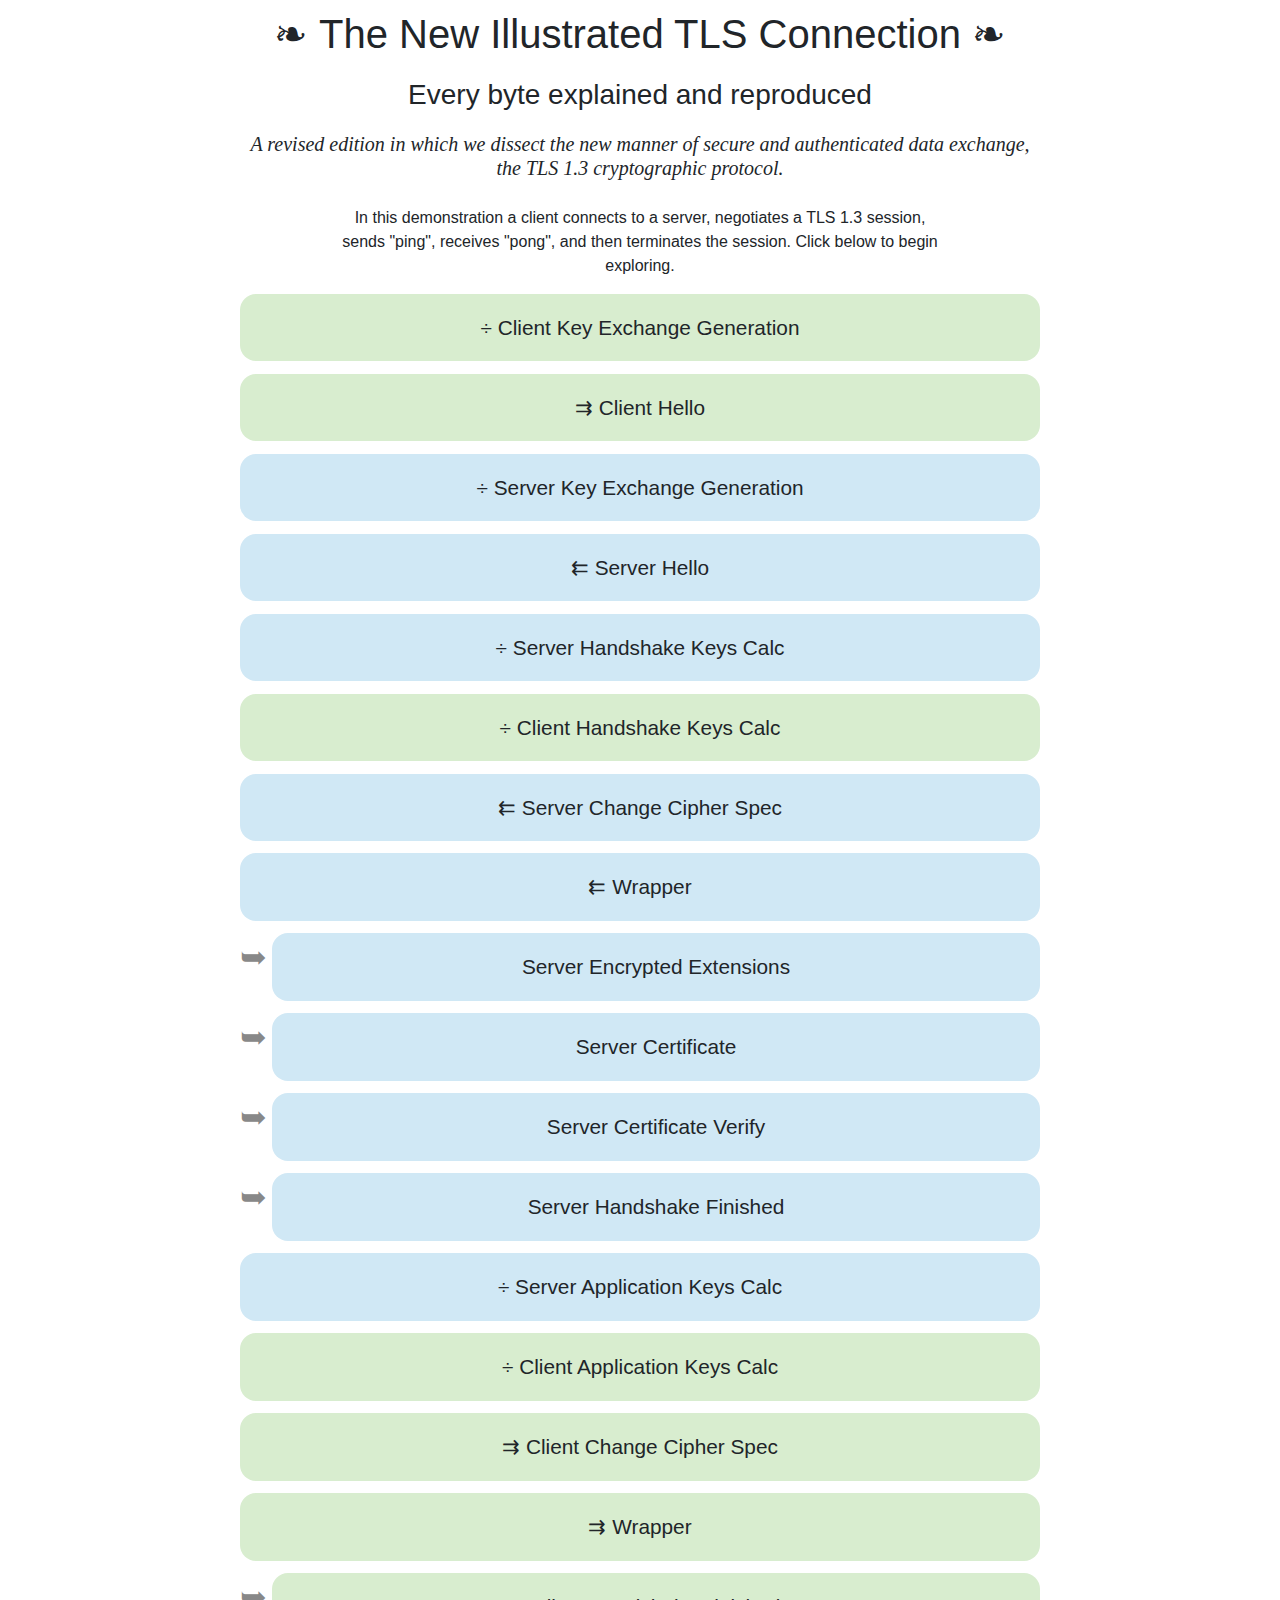
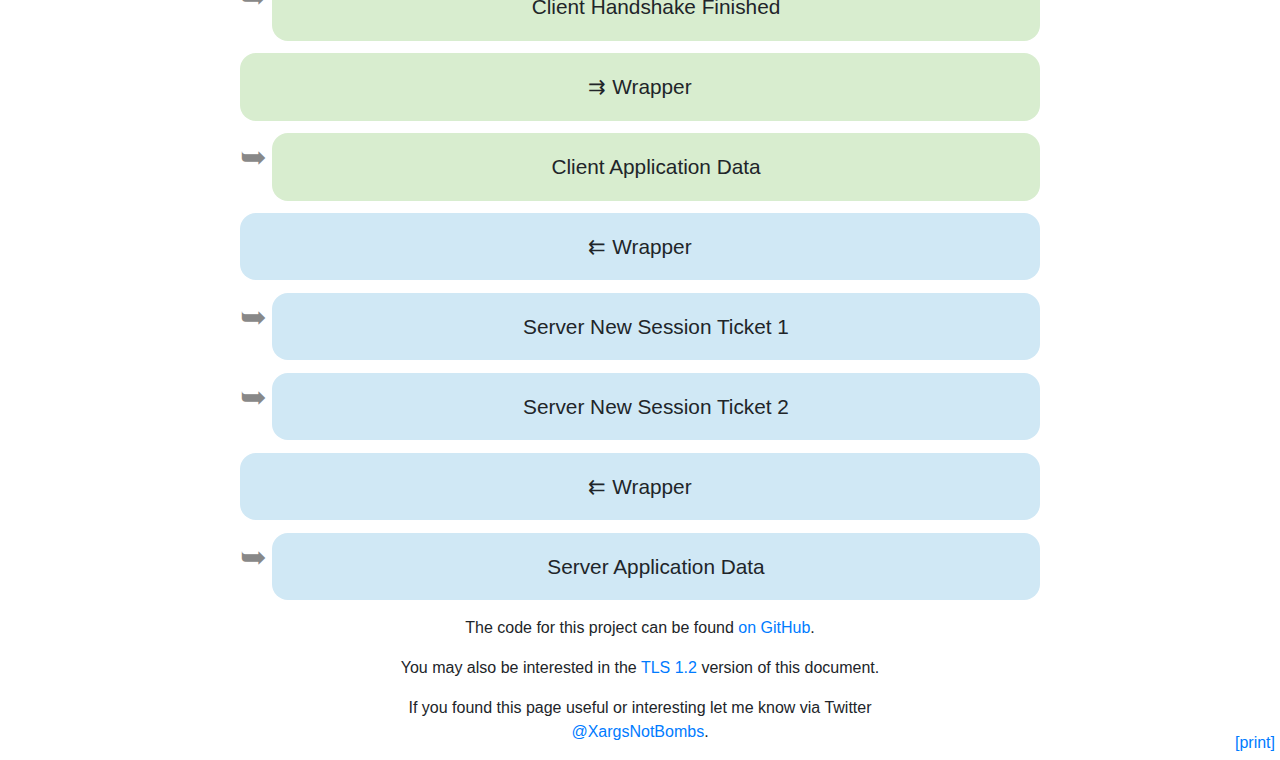
<file: archive/site/index.html>
<!doctype html>
<html>

<head>
	<title>The Illustrated TLS 1.3 Connection: Every Byte Explained</title>
	<meta charset="utf-8"/>
	<meta name="viewport" content="width=device-width, initial-scale=1, shrink-to-fit=no"/>
	<meta name="format-detection" content="telephone=no"/>
	<meta name="title" content="The Illustrated TLS 1.3 Connection"/>
	<meta name="description" content="Every byte of a TLS 1.3 connection explained and reproduced"/>
	<link rel="stylesheet" href="frombootstrap.css"/>
	<link rel="stylesheet" href="illustrated.css"/>
	<script src="illustrated.js"></script>
</head>

<body class="illustrated">
<h1>The New Illustrated TLS Connection</h1>
<div class="container">

	<h3>Every byte explained and reproduced</h3>

	<h5>A revised edition in which we dissect the new manner
	of secure and authenticated data exchange, the TLS 1.3
	cryptographic protocol.</h5>

	<div class="outerblock">
	<p>In this demonstration a client connects to a server,
	negotiates a TLS 1.3 session, sends "ping", receives "pong",
	and then terminates the session. Click below to begin
	exploring.</p>
	</div>

<div class="rec-outer">
<div class="calculation client">
<div class="rec-label">Client Key Exchange Generation</div>
<img class="illustration" src="images/key6.png" width="105" height="250"/>
<div class="rec-explanation">
	The client begins by calculating a private/public keypair
	for key exchange.  Key exchange is a mathematic technique
	by which two parties can agree on the same number without
	an eavesdropper being able to tell what that number is.
	<br/><br/>
	It will do this via an elliptical curve method, using the x25519 curve.
	<br/><br/>
	The private key is chosen by selecting an integer between
	0 and 2<sup>256</sup>-1.  It does this by generating 32
	bytes (256 bits) of random data.  The
	<a href="files/client-ephemeral-private.key" download="client-ephemeral-private.key">private key</a>
	selected is:

	<pre class="ind2"><tt class="longboi">202122232425262728292a2b2c2d2e2f303132333435363738393a3b3c3d3e3f</tt></pre>

	The <a href="files/client-ephemeral-public.key" download="client-ephemeral-public.key">public key</a>
	is chosen by multiplying the point x=9 on the x25519 curve
	by the private key.  The public key calculated is:

	<pre class="ind2"><tt class="longboi">358072d6365880d1aeea329adf9121383851ed21a28e3b75e965d0d2cd166254</tt></pre>

	The public key calculation can be confirmed at the command line:
	<codesample>
<pre><code>### requires openssl 1.1.0 or higher
$ openssl pkey -noout -text &lt; client-ephemeral-private.key

X25519 Private-Key:
priv:
    20:21:22:23:24:25:26:27:28:29:2a:2b:2c:2d:2e:
    2f:30:31:32:33:34:35:36:37:38:39:3a:3b:3c:3d:
    3e:3f
pub:
    35:80:72:d6:36:58:80:d1:ae:ea:32:9a:df:91:21:
    38:38:51:ed:21:a2:8e:3b:75:e9:65:d0:d2:cd:16:
    62:54
</code></pre>
	</codesample>
</div>
</div>
</div>

<div class="rec-outer">
<div class="record client">
<div class="rec-label">Client Hello</div>
<img class="illustration" src="images/key1.png" width="135" height="250"/>
<div class="rec-explanation">
	The session begins with the client saying "Hello".
	The client provides information including the following:
	<ul>
	<li>client random data (used later in the handshake)
	<li>a list of cipher suites that the client supports
	<li>a list of public keys that the server might find suitable for key exchange
	<li>protocol versions that the client can support
	</ul>
</div>
<span class="record-data">
	<span class="string">
		<span class="label">Record Header</span>
		<span class="bytes">
 16 03 01 00 ca
		</span>
		<div class="explanation">
			TLS sessions are broken into the sending
			and receiving of "records", which are blocks
			of data with a type, a protocol version,
			and a length.
			<ul>
			<li><tt>16</tt> - type is 0x16 (handshake record)
			<li><tt>03 01</tt> - protocol version is "3,1" (also known as TLS 1.0)
			<li><tt>00 ca</tt> - 0xCA (202) bytes of handshake message follows
			</ul>
			Interestingly the version in this record
			is "3,1" (TLS 1.0) instead of "3,4" (TLS 1.3).
			This is done for interoperability with earlier
			implementations.
		</div>
	</span>

	<span class="string">
		<span class="label">Handshake Header</span>
		<span class="bytes">
 01 00 00 c6
		</span>
		<div class="explanation">
			Each handshake message starts with a type and a length.
			<ul>
			<li><tt>01</tt> - handshake message type 0x01 (client hello)
			<li><tt>00 00 c6</tt> - 0xC6 (198) bytes of client hello data follows
			</ul>
		</div>
	</span>

	<span class="string">
		<span class="label">Client Version</span>
		<span class="bytes">
 03 03
		</span>
		<div class="explanation">
			A protocol version of "3,3" (meaning TLS 1.2)
			is given.  Because middleboxes have been
			created and widely deployed that do not
			allow protocol versions that
			they do not recognize, the TLS 1.3 session
			must be disguised as a TLS 1.2 session.
			This field is no
			longer used for version negotiation and
			is hardcoded to the 1.2 version.  Instead
			version negotiation is performed using the
			"Supported Versions" extension below.
			<br/><br/>
			The unusual version number ("3,3" representing
			TLS 1.2) is due to TLS 1.0 being a minor
			revision of the SSL 3.0 protocol.  Therefore
			TLS 1.0 is represented by "3,1", TLS 1.1 is
			"3,2", and so on.
		</div>
	</span>

	<span class="string">
		<span class="label">Client Random</span>
		<span class="bytes">
 00 01 02 03 04 05 06 07 08 09 0a 0b 0c 0d 0e 0f 10 11 12 13 14 15 16 17 18 19 1a 1b 1c 1d 1e 1f
		</span>
		<div class="explanation">
			The client provides 32 bytes of random data.  This data will be used later in the session.
			In this example we've made the random data a predictable string.
		</div>
	</span>

	<span class="string">
		<span class="label">Session ID</span>
		<span class="bytes">
 20 e0 e1 e2 e3 e4 e5 e6 e7 e8 e9 ea eb ec ed ee ef f0 f1 f2 f3 f4 f5 f6 f7 f8 f9 fa fb fc fd fe
 ff
		</span>
		<div class="explanation">
			In previous versions of TLS the client could
			provide an ID of a previously negotiated
			session, which allows the server and client
			to skip the time and cost of negotiating new keys.
			<br/><br/>
			In TLS 1.3 this "session resume" is done via the more flexible
			PSK (pre-shared keys) mechanism, so this
			field is no longer needed for that purpose.
			Instead a non-empty value in this field is
			used to trigger "middlebox compatibility
			mode" which helps TLS 1.3 sessions to be
			disguised as resumed TLS 1.2 sessions.  The
			client has generated random data to populate
			this field.
			<ul>
			<li><tt>20</tt> - 0x20 (32) bytes of session ID follow
			<li><tt>e0 e1 ... fe ff</tt> - fake session ID
			</ul>
		</div>
	</span>

	<span class="string">
		<span class="label">Cipher Suites</span>
		<span class="bytes">
 00 06 13 01 13 02 13 03
		</span>
		<div class="explanation">
			The client provides an ordered list of which
			cipher suites it will support for encryption.
			The list is in the order preferred by the
			client, with highest preference first.
			<br/><br/>
			In TLS 1.3 the list of possible cipher
			suites has been greatly reduced.  All the
			remaining suites are AEAD algorithms which
			provide stronger encryption guarantees than
			many previous suites with an easier all-in-one
			implementation.
			<ul>
			<li><tt>00 06</tt> - 0x6 (6) bytes of cipher suite data
			<li><tt>13 01</tt> - assigned value for <tt>TLS_AES_128_GCM_SHA256</tt>
			<li><tt>13 02</tt> - assigned value for <tt>TLS_AES_256_GCM_SHA384</tt>
			<li><tt>13 03</tt> - assigned value for <tt>TLS_CHACHA20_POLY1305_SHA256</tt>
			</ul>
		</div>
	</span>

	<span class="string">
		<span class="label">Compression Methods</span>
		<span class="bytes">
 01 00
		</span>
		<div class="explanation">
			Previous versions of TLS supported
			compression, which was found to leak
			information about the encrypted data allowing
			it to be read (see <a href="https://en.wikipedia.org/wiki/CRIME">CRIME</a>).
			<br/><br/>
			TLS 1.3 no longer allows compression, so
			this field is always a single entry with
			the "null" compression method which performs
			no change to the data.
			<ul>
			<li><tt>01</tt> - 0x1 (1) bytes of compression methods
			<li><tt>00</tt> - assigned value for "null" compression
			</ul>
		</div>
	</span>

	<span class="string">
		<span class="label">Extensions Length</span>
		<span class="bytes">
 00 77
		</span>
		<div class="explanation">
			The client has provided a list of optional
			extensions which the server can use to
			take action or enable new features.
			<ul>
			<li><tt>00 77</tt> - the extensions will take 0x77 (119) bytes of data
			</ul>
			Each extension will start with two bytes
			that indicate which extension it is, followed
			by a two-byte content length field, followed
			by the contents of the extension.
		</div>
	</span>

	<span class="string">
		<span class="label">Extension - Server Name</span>
		<span class="bytes">
 00 00 00 18 00 16 00 00 13 65 78 61 6d 70 6c 65 2e 75 6c 66 68 65 69 6d 2e 6e 65 74
		</span>
		<div class="explanation">
			The client has provided the name of the
			server it is contacting, also known as SNI
			(Server Name Indication).
			<br/><br/>
			Without this extension a HTTPS server would
			not be able to provide service for multiple
			hostnames (virtual hosts) on a single IP address
			because it couldn't know which
			hostname's certificate to send until
			after the TLS session was negotiated and the
			HTTP request was made.
			<ul>
				<li><tt>00 00</tt> - assigned value for extension "server name"
				<li><tt>00 18</tt> - 0x18 (24) bytes of "server name" extension data follows
				<li><tt>00 16</tt> - 0x16 (22) bytes of first (and only) list entry follows
				<li><tt>00</tt> - list entry is type 0x00 "DNS hostname"
				<li><tt>00 13</tt> - 0x13 (19) bytes of hostname follows
				<li><tt>65 78 61 ... 6e 65 74</tt> - "example.ulfheim.net"
			</ul>
		</div>
	</span>

	<span class="string">
		<span class="label">Extension - Supported Groups</span>
		<span class="bytes">
 00 0a 00 08 00 06 00 1d 00 17 00 18
		</span>
		<div class="explanation">
			The client has indicated that it supports
			elliptic curve (EC) cryptography for three curve types.
			To make this extension more generic for
			other cryptography types it now calls these
			"supported groups" instead of "supported
			curves".
			<br/><br/>
			This list is presented in descending order
			of the client's preference.
			<ul>
				<li><tt>00 0a</tt> - assigned value for extension "supported groups"
				<li><tt>00 08</tt> - 0x8 (8) bytes of "supported group" extension data follows
				<li><tt>00 06</tt> - 0x6 (6) bytes of data are in the curves list
				<li><tt>00 1d</tt> - assigned value for the curve "x25519"
				<li><tt>00 17</tt> - assigned value for the curve "secp256r1"
				<li><tt>00 18</tt> - assigned value for the curve "secp384r1"
			</ul>
		</div>
	</span>

	<span class="string">
		<span class="label">Extension - Signature Algorithms</span>
		<span class="bytes">
 00 0d 00 14 00 12 04 03 08 04 04 01 05 03 08 05 05 01 08 06 06 01 02 01
		</span>
		<div class="explanation">
			This extension indicates which signature
			algorithms the client supports.  This can
			influence the certificate that the server
			presents to the client, as well as the
			signature that is sent by the server in
			the CertificateVerify record.
			<br/><br/>
			This list is presented in descending order
			of the client's preference.
			<ul>
				<li><tt>00 0d</tt> - assigned value for extension "Signature Algorithms"
				<li><tt>00 14</tt> - 0x14 (20) bytes of "Signature Algorithms" extension data follows
				<li><tt>00 12</tt> - 0x12 (18) bytes of data are in the following list of algorithms
				<li><tt>04 03</tt> - assigned value for ECDSA-SECP256r1-SHA256
				<li><tt>08 04</tt> - assigned value for RSA-PSS-RSAE-SHA256
				<li><tt>04 01</tt> - assigned value for RSA-PKCS1-SHA256
				<li><tt>05 03</tt> - assigned value for ECDSA-SECP384r1-SHA384
				<li><tt>08 05</tt> - assigned value for RSA-PSS-RSAE-SHA384
				<li><tt>05 01</tt> - assigned value for RSA-PKCS1-SHA386
				<li><tt>08 06</tt> - assigned value for RSA-PSS-RSAE-SHA512
				<li><tt>06 01</tt> - assigned value for RSA-PKCS1-SHA512
				<li><tt>02 01</tt> - assigned value for RSA-PKCS1-SHA1
			</ul>
		</div>
	</span>

	<span class="string">
		<span class="label">Extension - Key Share</span>
		<span class="bytes">
 00 33 00 26 00 24 00 1d 00 20 35 80 72 d6 36 58 80 d1 ae ea 32 9a df 91 21 38 38 51 ed 21 a2 8e
 3b 75 e9 65 d0 d2 cd 16 62 54
		</span>
		<div class="explanation">
			The client sends one or more public keys
			using an algorithm that it thinks the server
			will support.  This allows the
			rest of the handshake after the ClientHello
			and ServerHello messages to be encrypted,
			unlike previous protocol versions where the
			handshake was sent in the clear.
			<ul>
				<li><tt>00 33</tt> - assigned value for extension "Key Share"
				<li><tt>00 26</tt> - 0x26 (38) bytes of "Key Share" extension data follows
				<li><tt>00 24</tt> - 0x24 (36) bytes of key share data follows
				<li><tt>00 1d</tt> - assigned value for x25519 (key exchange via curve25519)
				<li><tt>00 20</tt> - 0x20 (32) bytes of public key follows
				<li><tt>35 80 ... 62 54</tt></l> - public key from the step "Client Key Exchange Generation"
			</ul>
		</div>
	</span>

	<span class="string">
		<span class="label">Extension - PSK Key Exchange Modes</span>
		<span class="bytes">
 00 2d 00 02 01 01
		</span>
		<div class="explanation">
			The client indicates the modes available
			for establishing keys from pre-shared keys
			(PSKs).  Since we do not use PSKs in this
			session, this extension has no effect.
			<ul>
				<li><tt>00 2d</tt> - assigned value for extension "PSK Key Exchange Modes"
				<li><tt>00 02</tt> - 0x2 (2) bytes of "PSK Key Exchange Modes" extension data follows
				<li><tt>01</tt> - 0x1 (1) bytes of exchange modes follow
				<li><tt>01</tt> - assigned value for "PSK with (EC)DHE key establishment"
			</ul>
		</div>
	</span>

	<span class="string">
		<span class="label">Extension - Supported Versions</span>
		<span class="bytes">
 00 2b 00 03 02 03 04
		</span>
		<div class="explanation">
			The client indicates its support of TLS 1.3.
			<ul>
				<li><tt>00 2b</tt> - assigned value for extension "Supported Versions"
				<li><tt>00 03</tt> - 0x3 (3) bytes of "Supported Versions" extension data follows
				<li><tt>02</tt> - 0x2 (2) bytes of TLS versions follow
				<li><tt>03 04</tt> - assigned value for TLS 1.3
			</ul>
		</div>
	</span>

</span>
</div>
</div>

<div class="rec-outer">
<div class="calculation server">
<div class="rec-label">Server Key Exchange Generation</div>
<img class="illustration" src="images/key4.png" width="106" height="250"/>
<div class="rec-explanation">
	The server calculates a private/public keypair
	for key exchange.  Key exchange is a mathematic technique
	by which two parties can agree on the same number without
	an eavesdropper being able to tell what that number is.
	<br/><br/>
	It will do this via an elliptical curve method, using the x25519 curve.
	<br/><br/>
	The private key is chosen by selecting an integer between
	0 and 2<sup>256</sup>-1.  It does this by generating 32
	bytes (256 bits) of random data.  The
	<a href="files/server-ephemeral-private.key" download="server-ephemeral-private.key">private key</a>
	selected is:

<pre class="ind2"><tt class="longboi">909192939495969798999a9b9c9d9e9fa0a1a2a3a4a5a6a7a8a9aaabacadaeaf</tt></pre>

	The <a href="files/server-ephemeral-public.key" download="server-ephemeral-public.key">public key</a>
	is chosen by multiplying the point x=9 on the x25519 curve
	by the private key.  The public key calculated is:

<pre class="ind2"><tt class="longboi">9fd7ad6dcff4298dd3f96d5b1b2af910a0535b1488d7f8fabb349a982880b615</tt></pre>

	The public key calculation can be confirmed with command line tools:
	<codesample>
<pre><code>### requires openssl 1.1.0 or higher
$ openssl pkey -noout -text &lt; server-ephemeral-private.key

X25519 Private-Key:
priv:
    90:91:92:93:94:95:96:97:98:99:9a:9b:9c:9d:9e:
    9f:a0:a1:a2:a3:a4:a5:a6:a7:a8:a9:aa:ab:ac:ad:
    ae:af
pub:
    9f:d7:ad:6d:cf:f4:29:8d:d3:f9:6d:5b:1b:2a:f9:
    10:a0:53:5b:14:88:d7:f8:fa:bb:34:9a:98:28:80:
    b6:15
</code></pre>
	</codesample>
</div>
</div>
</div>

<div class="rec-outer">
<div class="record server">
<div class="rec-label">Server Hello</div>
<img class="illustration" src="images/key2.png" width="124" height="250"/>
<div class="rec-explanation">
	The server says "Hello" back.  The server provides information including the following:
	<ul>
	<li>server random data (used later in the handshake)
	<li>a selected cipher suite
	<li>a public key for key exchange
	<li>the negotiated protocol version
	</ul>
</div>
<span class="record-data">
	<span class="string">
		<span class="label">Record Header</span>
		<span class="bytes">
 16 03 03 00 7a
		</span>
		<div class="explanation">
			TLS sessions are broken into the sending
			and receiving of "records", which are blocks
			of data with a type, a protocol version,
			and a length.
			<ul>
			<li><tt>16</tt> - type is 0x16 (handshake record)
			<li><tt>03 03</tt> - legacy protocol version of "3,3" (TLS 1.2)
			<li><tt>00 7a</tt> - 0x7A (122) bytes of handshake message follows
			</ul>
		</div>
	</span>

	<span class="string">
		<span class="label">Handshake Header</span>
		<span class="bytes">
 02 00 00 76
		</span>
		<div class="explanation">
			Each handshake message starts with a type and a length.
			<ul>
			<li><tt>02</tt> - handshake message type 0x02 (server hello)
			<li><tt>00 00 76</tt> - 0x76 (118) bytes of server hello data follows
			</ul>
		</div>
	</span>

	<span class="string">
		<span class="label">Server Version</span>
		<span class="bytes">
 03 03
		</span>
		<div class="explanation">
			A protocol version of "3,3" (meaning TLS 1.2)
			is given.  Because middleboxes have been
			created and widely deployed that do not
			allow protocol versions that
			they do not recognize, the TLS 1.3 session
			must be disguised as a TLS 1.2 session.
			This field is no
			longer used for version negotiation and
			is hardcoded to the 1.2 version.  Instead
			version negotiation is performed using the
			"Supported Versions" extension below.
			<br/><br/>
			The unusual version number ("3,3" representing
			TLS 1.2) is due to TLS 1.0 being a minor
			revision of the SSL 3.0 protocol.  Therefore
			TLS 1.0 is represented by "3,1", TLS 1.1 is
			"3,2", and so on.
		</div>
	</span>

	<span class="string">
		<span class="label">Server Random</span>
		<span class="bytes">
 70 71 72 73 74 75 76 77 78 79 7a 7b 7c 7d 7e 7f 80 81 82 83 84 85 86 87 88 89 8a 8b 8c 8d 8e 8f
		</span>
		<div class="explanation">
			The server provides 32 bytes of random data.  This data will be used later in the session.
			In this example we've made the random data a predictable string.
		</div>
	</span>

	<span class="string">
		<span class="label">Session ID</span>
		<span class="bytes">
 20 e0 e1 e2 e3 e4 e5 e6 e7 e8 e9 ea eb ec ed ee ef f0 f1 f2 f3 f4 f5 f6 f7 f8 f9 fa fb fc fd fe
 ff
		</span>
		<div class="explanation">
			This legacy field is no longer used to
			identify and re-use sessions.  Instead the
			server echos the session ID provided by the
			client, if any.
			<ul>
			<li><tt>20</tt> - 0x20 (32) bytes of session ID follow
			<li><tt>e0 e1 ... fe ff</tt> - session ID copied from Client Hello
			</ul>
		</div>
	</span>

	<span class="string">
		<span class="label">Cipher Suite</span>
		<span class="bytes">
 13 01
		</span>
		<div class="explanation">
			The server has selected cipher suite 0x1301
			(TLS_AES_128_GCM_SHA256) from the list of options given by the client.
		</div>
	</span>

	<span class="string">
		<span class="label">Compression Method</span>
		<span class="bytes">
 00
		</span>
		<div class="explanation">
			The server has selected compression method
			0x00 ("Null", which performs no compression)
			from the list of options given by the client.
		</div>
	</span>

	<span class="string">
		<span class="label">Extensions Length</span>
		<span class="bytes">
 00 2e
		</span>
		<div class="explanation">
			The server has returned a list of extensions
			to the client.  Because the server is
			forbidden from replying with an extension
			that the client did not send in its hello
			message, the server knows that the client
			will understand and support all extensions listed.
			<ul>
			<li><tt>00 2e</tt> - the extensions will take 0x2E (46) bytes of data
			</ul>
		</div>
	</span>

	<span class="string">
		<span class="label">Extension - Key Share</span>
		<span class="bytes">
 00 33 00 24 00 1d 00 20 9f d7 ad 6d cf f4 29 8d d3 f9 6d 5b 1b 2a f9 10 a0 53 5b 14 88 d7 f8 fa
 bb 34 9a 98 28 80 b6 15
		</span>
		<div class="explanation">
			The server sends a public key using the algorithm
			of the public key sent by the client.  Once this is sent
			encryption keys can be calculated and the rest of the
			handshake will be encrypted,
			unlike previous protocol versions where the
			handshake was sent in the clear.
			<ul>
				<li><tt>00 33</tt> - assigned value for extension "Key Share"
				<li><tt>00 24</tt> - 0x24 (36) bytes of "Key Share" extension data follows
				<li><tt>00 1d</tt> - assigned value for x25519 (key exchange via curve25519)
				<li><tt>00 20</tt> - 0x20 (32) bytes of public key follows
				<li><tt>9f d7 ... b6 15</tt></l> - public key from the step "Server Key Exchange Generation"
			</ul>
		</div>
	</span>

	<span class="string">
		<span class="label">Extension - Supported Versions</span>
		<span class="bytes">
 00 2b 00 02 03 04
		</span>
		<div class="explanation">
			The server indicates the negotiated TLS version of 1.3.
			<ul>
				<li><tt>00 2b</tt> - assigned value for extension "Supported Versions"
				<li><tt>00 02</tt> - 0x2 (2) bytes of "Supported Versions" extension data follows
				<li><tt>03 04</tt> - assigned value for TLS 1.3
			</ul>
		</div>
	</span>
</span>
</div>
</div>

<div class="rec-outer">
<div class="calculation server">
<div class="rec-label">Server Handshake Keys Calc</div>
<img class="illustration" src="images/key9.png" width="97" height="250"/>
<div class="rec-explanation">
	The server now has the information to calculate the
	keys used to encrypt the rest of the handshake.  It uses the following
	information in this calculation:
	<ul>
	<li><a href="files/client-ephemeral-public.key">client public key</a> (from Client Hello)
	<li><a href="files/server-ephemeral-private.key">server private key</a> (from Server Key Exchange Generation)
	<li>SHA256 hash of ClientHello and ServerHello</li>
	</ul>
	First, the server finds the shared secret, which is the
	result of the key exchange that allows the client and server
	to agree on a number.  The server multiplies the client's
	public key with the server's private key using the curve25519()
	algorithm.  The 32-byte result is found to be:
	<pre class="ind2"><tt class="longboi">df4a291baa1eb7cfa6934b29b474baad2697e29f1f920dcc77c8a0a088447624</tt></pre>

	I've provided <a href="files/curve25519-mult.c" download="curve25519-mult.c">a tool</a>
	to perform this calculation:
	<codesample>
<pre><code>$ cc -o curve25519-mult curve25519-mult.c
$ ./curve25519-mult server-ephemeral-private.key \
                    client-ephemeral-public.key | hexdump

0000000 df 4a 29 1b aa 1e b7 cf a6 93 4b 29 b4 74 ba ad
0000010 26 97 e2 9f 1f 92 0d cc 77 c8 a0 a0 88 44 76 24
</code></pre>
	</codesample>

	We then calculate the SHA256 hash of all handshake messages
	to this point (ClientHello and ServerHello).  The hash does
	not include the 5-byte "record" headers.  This "hello_hash"
	is <tt class="longboi">da75ce1139ac80dae4044da932350cf65c97ccc9e33f1e6f7d2d4b18b736ffd5</tt>.
	<br/><br/>

	We then feed the hash and the shared secret into a set of
	key derivation operations, designed to ensure the integrity
	of the handshake process and to protect against known and
	possible attacks:

	<processblock>
<pre>early_secret = HKDF-Extract(
    salt=00,
    key=00...)
empty_hash = SHA256("")
derived_secret = HKDF-Expand-Label(
    key = early_secret,
    label = "derived",
    context = empty_hash,
    len = 32)
handshake_secret = HKDF-Extract(
    salt = derived_secret,
    key = shared_secret)
client_handshake_traffic_secret = HKDF-Expand-Label(
    key = handshake_secret,
    label = "c hs traffic",
    context = hello_hash,
    len = 32)
server_handshake_traffic_secret = HKDF-Expand-Label(
    key = handshake_secret,
    label = "s hs traffic",
    context = hello_hash,
    len = 32)
client_handshake_key = HKDF-Expand-Label(
    key = client_handshake_traffic_secret,
    label = "key",
    context = "",
    len = 16)
server_handshake_key = HKDF-Expand-Label(
    key = server_handshake_traffic_secret,
    label = "key",
    context = "",
    len = 16)
client_handshake_iv = HKDF-Expand-Label(
    key = client_handshake_traffic_secret,
    label = "iv",
    context = "",
    len = 12)
server_handshake_iv = HKDF-Expand-Label(
    key = server_handshake_traffic_secret,
    label = "iv",
    context = "",
    len = 12)
</pre>
	</processblock>

	This has introduced two new cryptographic methods:
	<ul>
	<li><tt>HKDF-Extract</tt> - given a salt and some bytes of key material
	create 256 bits (32 bytes) of new key material, with the
	input key material's entropy evenly distributed in the
	output.
	<li><tt>HKDF-Expand-Label</tt> - given the inputs of key
	material, label, and context data, create a new key of the
	requested length.
	</ul>

	I've created <a href="files/hkdf.sh" download="hkdf">an HKDF tool</a>
	to perform these operations on the command line.
	<codesample>
<pre><code>$ hello_hash=da75ce1139ac80dae4044da932350cf65c97ccc9e33f1e6f7d2d4b18b736ffd5
$ shared_secret=df4a291baa1eb7cfa6934b29b474baad2697e29f1f920dcc77c8a0a088447624
$ zero_key=0000000000000000000000000000000000000000000000000000000000000000
$ early_secret=$(./hkdf extract 00 $zero_key)
$ empty_hash=$(openssl sha256 < /dev/null | sed -e 's/.* //')
$ derived_secret=$(./hkdf expandlabel $early_secret "derived" $empty_hash 32)
$ handshake_secret=$(./hkdf extract $derived_secret $shared_secret)
$ csecret=$(./hkdf expandlabel $handshake_secret "c hs traffic" $hello_hash 32)
$ ssecret=$(./hkdf expandlabel $handshake_secret "s hs traffic" $hello_hash 32)
$ client_handshake_key=$(./hkdf expandlabel $csecret "key" "" 16)
$ server_handshake_key=$(./hkdf expandlabel $ssecret "key" "" 16)
$ client_handshake_iv=$(./hkdf expandlabel $csecret "iv" "" 12)
$ server_handshake_iv=$(./hkdf expandlabel $ssecret "iv" "" 12)
$ echo ckey: $client_handshake_key
$ echo skey: $server_handshake_key
$ echo civ: $client_handshake_iv
$ echo siv: $server_handshake_iv

ckey: 7154f314e6be7dc008df2c832baa1d39
skey: 844780a7acad9f980fa25c114e43402a
civ: 71abc2cae4c699d47c600268
siv: 4c042ddc120a38d1417fc815
</code></pre>
	</codesample>

	From this we get the following key data:
	<ul>
	<li>handshake secret: <tt class="longboi">fb9fc80689b3a5d02c33243bf69a1b1b20705588a794304a6e7120155edf149a</tt>
	<li>client handshake traffic secret: <tt class="longboi">ff0e5b965291c608c1e8cd267eefc0afcc5e98a2786373f0db47b04786d72aea</tt>.
	<li>server handshake traffic secret: <tt class="longboi">a2067265e7f0652a923d5d72ab0467c46132eeb968b6a32d311c805868548814</tt>.
	<li>client handshake key: <tt class="longboi">7154f314e6be7dc008df2c832baa1d39</tt>
	<li>server handshake key: <tt class="longboi">844780a7acad9f980fa25c114e43402a</tt>
	<li>client handshake IV: <tt class="longboi">71abc2cae4c699d47c600268</tt>
	<li>server handshake IV: <tt class="longboi">4c042ddc120a38d1417fc815</tt>
	</ul>
</div>
</div>
</div>

<div class="rec-outer">
<div class="calculation client">
<div class="rec-label">Client Handshake Keys Calc</div>
<img class="illustration" src="images/key8.png" width="97" height="250"/>
<div class="rec-explanation">
	The client now has the information to calculate the
	keys that used to encrypt the rest of the handshake.  It uses the following
	information in this calculation:
	<ul>
	<li><a href="files/server-ephemeral-public.key">server public key</a> (from Server Hello)
	<li><a href="files/client-ephemeral-private.key">client private key</a> (from Client Key Exchange Generation)
	<li>SHA256 hash of ClientHello and ServerHello</li>
	</ul>
	First, the client finds the shared secret, which is the
	result of the key exchange that allows the client and server
	to agree on a number.  The client multiplies the server's
	public key with the client's private key using the curve25519()
	algorithm.  The 32-byte result is found to be:
	<pre class="ind2"><tt class="longboi">df4a291baa1eb7cfa6934b29b474baad2697e29f1f920dcc77c8a0a088447624</tt></pre>

	I've provided <a href="files/curve25519-mult.c" download="curve25519-mult.c">a tool</a>
	to perform this calculation:
	<codesample>
<pre><code>$ cc -o curve25519-mult curve25519-mult.c
$ ./curve25519-mult client-ephemeral-private.key \
                    server-ephemeral-public.key | hexdump

0000000 df 4a 29 1b aa 1e b7 cf a6 93 4b 29 b4 74 ba ad
0000010 26 97 e2 9f 1f 92 0d cc 77 c8 a0 a0 88 44 76 24
</code></pre>
	</codesample>
	Since this is the same shared secret calculated by the
	server in "Server Handshake Keys Calc", the rest of
	the calculation is identical and the same values are found:
	<ul>
	<li>client handshake key: <tt class="longboi">7154f314e6be7dc008df2c832baa1d39</tt>
	<li>server handshake key: <tt class="longboi">844780a7acad9f980fa25c114e43402a</tt>
	<li>client handshake IV: <tt class="longboi">71abc2cae4c699d47c600268</tt>
	<li>server handshake IV: <tt class="longboi">4c042ddc120a38d1417fc815</tt>
	</ul>
</div>
</div>
</div>

<div class="rec-outer">
<div class="record server">
<div class="rec-label">Server Change Cipher Spec</div>
<div class="rec-explanation">
	This record is no longer needed.  In "middlebox compatibility
	mode" this record is sent to help disguise the session as
	a TLS 1.2 session.
</div>
<span class="record-data">
	<span class="string">
		<span class="label">Record Header</span>
		<span class="bytes">
 14 03 03 00 01 01
		</span>
		<div class="explanation">
			TLS sessions are broken into the sending
			and receiving of "records", which are blocks
			of data with a type, a protocol version,
			and a length.
			<ul>
			<li><tt>14</tt> - type is 0x14 (ChangeCipherSpec record)
			<li><tt>03 03</tt> - legacy protocol version of "3,3" (TLS 1.2)
			<li><tt>00 01</tt> - the length of the record payload is 0x1 (1) bytes
			<li><tt>01</tt> - the payload of this message is defined as the byte 0x01
			</ul>
		</div>
	</span>
</span>
</div>
</div>

<div class="rec-outer">
<div class="record server">
<div class="rec-label">Wrapper</div>
<img class="illustration" src="images/key5.png" width="124" height="250"/>
<div class="rec-explanation">
	The connection (including the handshake) is encrypted from
	this point on.  The encryption of handshake data is new in
	TLS 1.3.
	<br/><br/>
	To reduce issues with middleboxes that block unrecognized
	TLS protocols, the encrypted handshake is disguised as a
	TLS 1.2 session that has performed a successful session
	resume.
	<br/><br/>
	The wrapped records are discussed in their own sections below this one.
</div>
<span class="record-data">
	<span class="string">
		<span class="label">Record Header</span>
		<span class="bytes">
 17 03 03 04 75
		</span>
		<div class="explanation">
			The TLS 1.3 records are encrypted into a
			TLS 1.2 record "wrapper" that looks like
			application data.
			<ul>
			<li><tt>17</tt> - type is 0x17 (application data)
			<li><tt>03 03</tt> - legacy protocol version of "3,3" (TLS 1.2)
			<li><tt>04 75</tt> - 0x475 (1141) bytes of wrapped data follows
			</ul>
		</div>
	</span>

	<span class="string encrypted">
		<span class="label">Encrypted Data</span>
		<span class="bytes">
 da 1e c2 d7 bd a8 eb f7 3e dd 50 10 fb a8 08 9f d4 26 b0 ea 1e a4 d8 8d 07 4f fe a8 a9 87 3a f5
 f5 02 26 1e 34 b1 56 33 43 e9 be b6 13 2e 7e 83 6d 65 db 6d cf 00 bc 40 19 35 ae 36 9c 44 0d 67
 af 71 9e c0 3b 98 4c 45 21 b9 05 d5 8b a2 19 7c 45 c4 f7 73 bd 9d d1 21 b4 d2 d4 e6 ad ff fa 27
 c2 a8 1a 99 a8 ef e8 56 c3 5e e0 8b 71 b3 e4 41 bb ec aa 65 fe 72 08 15 ca b5 8d b3 ef a8 d1 e5
 b7 1c 58 e8 d1 fd b6 b2 1b fc 66 a9 86 5f 85 2c 1b 4b 64 0e 94 bd 90 84 69 e7 15 1f 9b bc a3 ce
 53 22 4a 27 06 2c eb 24 0a 10 5b d3 13 2d c1 85 44 47 77 94 c3 73 bc 0f b5 a2 67 88 5c 85 7d 4c
 cb 4d 31 74 2b 7a 29 62 40 29 fd 05 94 0d e3 f9 f9 b6 e0 a9 a2 37 67 2b c6 24 ba 28 93 a2 17 09
 83 3c 52 76 d4 13 63 1b dd e6 ae 70 08 c6 97 a8 ef 42 8a 79 db f6 e8 bb eb 47 c4 e4 08 ef 65 6d
 9d c1 9b 8b 5d 49 bc 09 1e 21 77 35 75 94 c8 ac d4 1c 10 1c 77 50 cb 11 b5 be 6a 19 4b 8f 87 70
 88 c9 82 8e 35 07 da da 17 bb 14 bb 2c 73 89 03 c7 aa b4 0c 54 5c 46 aa 53 82 3b 12 01 81 a1 6c
 e9 28 76 28 8c 4a cd 81 5b 23 3d 96 bb 57 2b 16 2e c1 b9 d7 12 f2 c3 96 6c aa c9 cf 17 4f 3a ed
 fe c4 d1 9f f9 a8 7f 8e 21 e8 e1 a9 78 9b 49 0b a0 5f 1d eb d2 17 32 fb 2e 15 a0 17 c4 75 c4 fd
 00 be 04 21 86 dc 29 e6 8b b7 ec e1 92 43 8f 3b 0c 5e f8 e4 a5 35 83 a0 19 43 cf 84 bb a5 84 21
 73 a6 b3 a7 28 95 66 68 7c 30 18 f7 64 ab 18 10 31 69 91 93 28 71 3c 3b d4 63 d3 39 8a 1f eb 8e
 68 e4 4c fe 48 2f 72 84 7f 46 c8 0e 6c c7 f6 cc f1 79 f4 82 c8 88 59 4e 76 27 66 53 b4 83 98 a2
 6c 7c 9e 42 0c b6 c1 d3 bc 76 46 f3 3b b8 32 bf ba 98 48 9c ad fb d5 5d d8 b2 c5 76 87 a4 7a cb
 a4 ab 39 01 52 d8 fb b3 f2 03 27 d8 24 b2 84 d2 88 fb 01 52 e4 9f c4 46 78 ae d4 d3 f0 85 b7 c5
 5d e7 7b d4 5a f8 12 fc 37 94 4a d2 45 4f 99 fb b3 4a 58 3b f1 6b 67 65 9e 6f 21 6d 34 b1 d7 9b
 1b 4d ec c0 98 a4 42 07 e1 c5 fe eb 6c e3 0a cc 2c f7 e2 b1 34 49 0b 44 27 44 77 2d 18 4e 59 03
 8a a5 17 a9 71 54 18 1e 4d fd 94 fe 72 a5 a4 ca 2e 7e 22 bc e7 33 d0 3e 7d 93 19 71 0b ef bc 30
 d7 82 6b 72 85 19 ba 74 69 0e 4f 90 65 87 a0 38 28 95 b9 0d 82 ed 3e 35 7f af 8e 59 ac a8 5f d2
 06 3a b5 92 d8 3d 24 5a 91 9e a5 3c 50 1b 9a cc d2 a1 ed 95 1f 43 c0 49 ab 9d 25 c7 f1 b7 0a e4
 f9 42 ed b1 f3 11 f7 41 78 33 06 22 45 b4 29 d4 f0 13 ae 90 19 ff 52 04 4c 97 c7 3b 88 82 cf 03
 95 5c 73 9f 87 4a 02 96 37 c0 f0 60 71 00 e3 07 0f 40 8d 08 2a a7 a2 ab f1 3e 73 bd 1e 25 2c 22
 8a ba 7a 9c 1f 07 5b c4 39 57 1b 35 93 2f 5c 91 2c b0 b3 8d a1 c9 5e 64 fc f9 bf ec 0b 9b 0d d8
 f0 42 fd f0 5e 50 58 29 9e 96 e4 18 50 74 91 9d 90 b7 b3 b0 a9 7e 22 42 ca 08 cd 99 c9 ec b1 2f
 c4 9a db 2b 25 72 40 cc 38 78 02 f0 0e 0e 49 95 26 63 ea 27 84 08 70 9b ce 5b 36 3c 03 60 93 d7
 a0 5d 44 0c 9e 7a 7a bb 3d 71 eb b4 d1 0b fc 77 81 bc d6 6f 79 32 2c 18 26 2d fc 2d cc f3 e5 f1
 ea 98 be a3 ca ae 8a 83 70 63 12 76 44 23 a6 92 ae 0c 1e 2e 23 b0 16 86 5f fb 12 5b 22 38 57 54
 7a c7 e2 46 84 33 b5 26 98 43 ab ba bb e9 f6 f4 38 d7 e3 87 e3 61 7a 21 9f 62 54 0e 73 43 e1 bb
 f4 93 55 fb 5a 19 38 04 84 39 cb a5 ce e8 19 19 9b 2b 5c 39 fd 35 1a a2 74 53 6a ad b6 82 b5 78
 94 3f 0c cf 48 e4 ec 7d dc 93 8e 2f d0 1a cf aa 1e 72 17 f7 b3 89 28 5c 0d fd 31 a1 54 5e d3 a8
 5f ac 8e b9 da b6 ee 82 6a f9 0f 9e 1e e5 d5 55 dd 1c 05 ae c0 77 f7 c8 03 cb c2 f1 cf 98 39 3f
 0f 37 83 8f fe a3 72 ff 70 88 86 b0 59 34 e1 a6 45 12 de 14 46 08 86 4a 88 a5 c3 a1 73 fd cf df
 57 25 da 91 6e d5 07 e4 ca ec 87 87 be fb 91 e3 ec 9b 22 2f a0 9f 37 4b d9 68 81 ac 2d dd 1f 88
 5d 42 ea 58 4c
		</span>
		<div class="explanation">
			This data is encrypted with the server handshake key.
		</div>
	</span>
	<span class="string">
		<span class="label">Auth Tag</span>
		<span class="bytes">
 e0 8b 0e 45 5a 35 0a e5 4d 76 34 9a a6 8c 71 ae
		</span>
		<div class="explanation">
			This is the AEAD authentication tag
			that protects the integrity of the
			encrypted data and the record header.
		</div>
	</span>

	<div class="decryption">
		<div class="label">Decryption</div>
		<div class="explanation">
			This data is encrypted using the server
			handshake key and the server handshake IV that were
			generated during the "Server Handshake Keys
			Calc" step.  The IV will be modified
			by XOR'ing it by the count of records that
			have already been encrypted with this key,
			which in this case is 0.  The process also
			takes as input the 5-byte record header
			that this record begins with, as authenticated
			data that must match for the decryption to
			succeed.
			<br/><br/>
			Because the <tt>openssl</tt> command line
			tool does not yet support AEAD ciphers,
			I've written command line tools to both
			<a href="files/aes_128_gcm_decrypt.c" download="aes_128_gcm_decrypt.c">decrypt</a>
			and <a href="files/aes_128_gcm_encrypt.c" download="aes_128_gcm_encrypt.c">encrypt</a>
			this data.
			<codesample>
<pre><code>### from the "Server Handshake Keys Calc" step
$ key=844780a7acad9f980fa25c114e43402a
$ iv=4c042ddc120a38d1417fc815
### from this record
$ recdata=1703030475
$ authtag=e08b0e455a350ae54d76349aa68c71ae
$ recordnum=0
### may need to add -I and -L flags for include and lib dirs
$ cc -o aes_128_gcm_decrypt aes_128_gcm_decrypt.c -lssl -lcrypto
$ echo "da 1e c2 d7 bd a8 eb f7 3e dd 50 10 fb a8 08 9f d4 26 b0 ea 1e
  ... snip ...
  ac 2d dd 1f 88 5d 42 ea 58 4c" | xxd -r -p > /tmp/msg1
$ cat /tmp/msg1 \
  | ./aes_128_gcm_decrypt $iv $recordnum $key $recdata $authtag \
  | hexdump -C

00000000  08 00 00 02 00 00 0b 00  03 2e 00 00 03 2a 00 03  |.............*..|
00000010  25 30 82 03 21 30 82 02  09 a0 03 02 01 02 02 08  |e0..!0..........|
00000020  15 5a 92 ad c2 04 8f 90  30 0d 06 09 2a 86 48 86  |.Z......0...*.H.|
... snip ...
</code></pre>
			</codesample>
		</div>
	</div>

	<span class="string decrypted">
		<span class="label">Encrypted Extensions</span>
		<span class="bytes">
 08 00 00 02 00 00
		</span>
		<div class="explanation">
			This handshake message is represented in its own section below.
		</div>
	</span>

	<span class="string decrypted">
		<span class="label">Server Certificate</span>
		<span class="bytes">
 0b 00 03 2e 00 00 03 2a 00 03 25 30 82 03 21 30 82 02 09 a0 03 02 01 02 02 08 15 5a 92 ad c2 04
 8f 90 30 0d 06 09 2a 86 48 86 f7 0d 01 01 0b 05 00 30 22 31 0b 30 09 06 03 55 04 06 13 02 55 53
 31 13 30 11 06 03 55 04 0a 13 0a 45 78 61 6d 70 6c 65 20 43 41 30 1e 17 0d 31 38 31 30 30 35 30
 31 33 38 31 37 5a 17 0d 31 39 31 30 30 35 30 31 33 38 31 37 5a 30 2b 31 0b 30 09 06 03 55 04 06
 13 02 55 53 31 1c 30 1a 06 03 55 04 03 13 13 65 78 61 6d 70 6c 65 2e 75 6c 66 68 65 69 6d 2e 6e
 65 74 30 82 01 22 30 0d 06 09 2a 86 48 86 f7 0d 01 01 01 05 00 03 82 01 0f 00 30 82 01 0a 02 82
 01 01 00 c4 80 36 06 ba e7 47 6b 08 94 04 ec a7 b6 91 04 3f f7 92 bc 19 ee fb 7d 74 d7 a8 0d 00
 1e 7b 4b 3a 4a e6 0f e8 c0 71 fc 73 e7 02 4c 0d bc f4 bd d1 1d 39 6b ba 70 46 4a 13 e9 4a f8 3d
 f3 e1 09 59 54 7b c9 55 fb 41 2d a3 76 52 11 e1 f3 dc 77 6c aa 53 37 6e ca 3a ec be c3 aa b7 3b
 31 d5 6c b6 52 9c 80 98 bc c9 e0 28 18 e2 0b f7 f8 a0 3a fd 17 04 50 9e ce 79 bd 9f 39 f1 ea 69
 ec 47 97 2e 83 0f b5 ca 95 de 95 a1 e6 04 22 d5 ee be 52 79 54 a1 e7 bf 8a 86 f6 46 6d 0d 9f 16
 95 1a 4c f7 a0 46 92 59 5c 13 52 f2 54 9e 5a fb 4e bf d7 7a 37 95 01 44 e4 c0 26 87 4c 65 3e 40
 7d 7d 23 07 44 01 f4 84 ff d0 8f 7a 1f a0 52 10 d1 f4 f0 d5 ce 79 70 29 32 e2 ca be 70 1f df ad
 6b 4b b7 11 01 f4 4b ad 66 6a 11 13 0f e2 ee 82 9e 4d 02 9d c9 1c dd 67 16 db b9 06 18 86 ed c1
 ba 94 21 02 03 01 00 01 a3 52 30 50 30 0e 06 03 55 1d 0f 01 01 ff 04 04 03 02 05 a0 30 1d 06 03
 55 1d 25 04 16 30 14 06 08 2b 06 01 05 05 07 03 02 06 08 2b 06 01 05 05 07 03 01 30 1f 06 03 55
 1d 23 04 18 30 16 80 14 89 4f de 5b cc 69 e2 52 cf 3e a3 00 df b1 97 b8 1d e1 c1 46 30 0d 06 09
 2a 86 48 86 f7 0d 01 01 0b 05 00 03 82 01 01 00 59 16 45 a6 9a 2e 37 79 e4 f6 dd 27 1a ba 1c 0b
 fd 6c d7 55 99 b5 e7 c3 6e 53 3e ff 36 59 08 43 24 c9 e7 a5 04 07 9d 39 e0 d4 29 87 ff e3 eb dd
 09 c1 cf 1d 91 44 55 87 0b 57 1d d1 9b df 1d 24 f8 bb 9a 11 fe 80 fd 59 2b a0 39 8c de 11 e2 65
 1e 61 8c e5 98 fa 96 e5 37 2e ef 3d 24 8a fd e1 74 63 eb bf ab b8 e4 d1 ab 50 2a 54 ec 00 64 e9
 2f 78 19 66 0d 3f 27 cf 20 9e 66 7f ce 5a e2 e4 ac 99 c7 c9 38 18 f8 b2 51 07 22 df ed 97 f3 2e
 3e 93 49 d4 c6 6c 9e a6 39 6d 74 44 62 a0 6b 42 c6 d5 ba 68 8e ac 3a 01 7b dd fc 8e 2c fc ad 27
 cb 69 d3 cc dc a2 80 41 44 65 d3 ae 34 8c e0 f3 4a b2 fb 9c 61 83 71 31 2b 19 10 41 64 1c 23 7f
 11 a5 d6 5c 84 4f 04 04 84 99 38 71 2b 95 9e d6 85 bc 5c 5d d6 45 ed 19 90 94 73 40 29 26 dc b4
 0e 34 69 a1 59 41 e8 e2 cc a8 4b b6 08 46 36 a0 00 00
		</span>
		<div class="explanation">
			This handshake message is represented in its own section below.
		</div>
	</span>

	<span class="string decrypted">
		<span class="label">Server Certificate Verify</span>
		<span class="bytes">
 0f 00 01 04 08 04 01 00 17 fe b5 33 ca 6d 00 7d 00 58 25 79 68 42 4b bc 3a a6 90 9e 9d 49 55 75
 76 a5 20 e0 4a 5e f0 5f 0e 86 d2 4f f4 3f 8e b8 61 ee f5 95 22 8d 70 32 aa 36 0f 71 4e 66 74 13
 92 6e f4 f8 b5 80 3b 69 e3 55 19 e3 b2 3f 43 73 df ac 67 87 06 6d cb 47 56 b5 45 60 e0 88 6e 9b
 96 2c 4a d2 8d ab 26 ba d1 ab c2 59 16 b0 9a f2 86 53 7f 68 4f 80 8a ef ee 73 04 6c b7 df 0a 84
 fb b5 96 7a ca 13 1f 4b 1c f3 89 79 94 03 a3 0c 02 d2 9c bd ad b7 25 12 db 9c ec 2e 5e 1d 00 e5
 0c af cf 6f 21 09 1e bc 4f 25 3c 5e ab 01 a6 79 ba ea be ed b9 c9 61 8f 66 00 6b 82 44 d6 62 2a
 aa 56 88 7c cf c6 6a 0f 38 51 df a1 3a 78 cf f7 99 1e 03 cb 2c 3a 0e d8 7d 73 67 36 2e b7 80 5b
 00 b2 52 4f f2 98 a4 da 48 7c ac de af 8a 23 36 c5 63 1b 3e fa 93 5b b4 11 e7 53 ca 13 b0 15 fe
 c7 e4 a7 30 f1 36 9f 9e
		</span>
		<div class="explanation">
			This handshake message is represented in its own section below.
		</div>
	</span>

	<span class="string decrypted">
		<span class="label">Server Finished</span>
		<span class="bytes">
 14 00 00 20 ea 6e e1 76 dc cc 4a f1 85 9e 9e 4e 93 f7 97 ea c9 a7 8c e4 39 30 1e 35 27 5a d4 3f
 3c dd bd e3
		</span>
		<div class="explanation">
			This handshake message is represented in its own section below.
		</div>
	</span>

	<span class="string decrypted">
		<span class="label">Record Type</span>
		<span class="bytes">
 16
		</span>
		<div class="explanation">
			Each TLS 1.3 record disguised as TLS 1.2
			application data has a final byte
			which indicates its actual record type.
			<ul>
			<li><tt>16</tt> - type is 0x16 (handshake record)
			</ul>
		</div>
	</span>
</span>
</div>
</div>

<div class="rec-outer">
<div class="record server embedded">
<div class="rec-label">Server Encrypted Extensions</div>
<div class="rec-explanation">
	Any extensions that aren't needed for negotiating encryption
	keys should be listed here so they can be hidden from
	eavesdroppers and middleboxes.
</div>
<span class="record-data">
	<span class="string">
		<span class="label">Handshake Header</span>
		<span class="bytes">
 08 00 00 02
		</span>
		<div class="explanation">
			Each handshake message starts with a type and a length.
			<ul>
			<li><tt>08</tt> - handshake message type 0x08 (encrypted extensions)
			<li><tt>00 00 02</tt> - 0x2 (2) bytes of handshake message data follows
			</ul>
		</div>
	</span>

	<span class="string">
		<span class="label">Extensions</span>
		<span class="bytes">
 00 00
		</span>
		<div class="explanation">
			<ul>
			<li><tt>00 00</tt> - 0x0 (0) bytes of extension data follows
			</ul>
		</div>
	</span>
</span>
</div>
</div>

<div class="rec-outer">
<div class="record server embedded">
<div class="rec-label">Server Certificate</div>
<img class="illustration" src="images/key3.png" width="130" height="250"/>
<div class="rec-explanation">
	The server sends one or more certificates:
	<ul>
	<li>the certificate for this host, containing the hostname,
	a public key, and a signature from a third party asserting
	that the owner of the certificate's hostname holds the
	private key for this certificate
	<li>an optional list of further certificates, each of which signs
	the previous certificate, and which form a chain of trust
	leading from the host certificate to a trusted certificate
	that has been pre-installed on the client
	</ul>
	In an effort to keep this example small we only send a
	host certificate.  Certificates are in a binary format
	called DER <a href="certificate.html" target="_blank">which
	you can explore here</a>.

</div>
<span class="record-data">
	<span class="string">
		<span class="label">Handshake Header</span>
		<span class="bytes">
 0b 00 03 2e
		</span>
		<div class="explanation">
			Each handshake message starts with a type and a length.
			<ul>
			<li><tt>0b</tt> - handshake message type 0x0B (certificate)
			<li><tt>00 03 2e</tt> - 0x32E (814) bytes of certificate payload follow
			</ul>
		</div>
	</span>

	<span class="string">
		<span class="label">Request Context</span>
		<span class="bytes">
 00
		</span>
		<div class="explanation">
			This record is empty because this certificate was not sent in
			response to a Certificate Request.
			<ul>
			<li><tt>00</tt> - 0x0 (0) bytes of request context follows
			</ul>
		</div>
	</span>

	<span class="string">
		<span class="label">Certificates Length</span>
		<span class="bytes">
 00 03 2a
		</span>
		<div class="explanation">
			<ul>
			<li><tt>00 03 2a</tt> - 0x32A (810) bytes of certificates follow
			</ul>
		</div>
	</span>

	<span class="string">
		<span class="label">Certificate Length</span>
		<span class="bytes">
 00 03 25
		</span>
		<div class="explanation">
			The length of the first (and only) certificate.
			<ul>
			<li><tt>00 03 25</tt> - 0x325 (805) bytes of certificate follows
			</ul>
		</div>
	</span>

	<span class="string">
		<span class="label">Certificate</span>
		<span class="bytes">
 30 82 03 21 30 82 02 09 a0 03 02 01 02 02 08 15 5a 92 ad c2 04 8f 90 30 0d 06 09 2a 86 48 86 f7
 0d 01 01 0b 05 00 30 22 31 0b 30 09 06 03 55 04 06 13 02 55 53 31 13 30 11 06 03 55 04 0a 13 0a
 45 78 61 6d 70 6c 65 20 43 41 30 1e 17 0d 31 38 31 30 30 35 30 31 33 38 31 37 5a 17 0d 31 39 31
 30 30 35 30 31 33 38 31 37 5a 30 2b 31 0b 30 09 06 03 55 04 06 13 02 55 53 31 1c 30 1a 06 03 55
 04 03 13 13 65 78 61 6d 70 6c 65 2e 75 6c 66 68 65 69 6d 2e 6e 65 74 30 82 01 22 30 0d 06 09 2a
 86 48 86 f7 0d 01 01 01 05 00 03 82 01 0f 00 30 82 01 0a 02 82 01 01 00 c4 80 36 06 ba e7 47 6b
 08 94 04 ec a7 b6 91 04 3f f7 92 bc 19 ee fb 7d 74 d7 a8 0d 00 1e 7b 4b 3a 4a e6 0f e8 c0 71 fc
 73 e7 02 4c 0d bc f4 bd d1 1d 39 6b ba 70 46 4a 13 e9 4a f8 3d f3 e1 09 59 54 7b c9 55 fb 41 2d
 a3 76 52 11 e1 f3 dc 77 6c aa 53 37 6e ca 3a ec be c3 aa b7 3b 31 d5 6c b6 52 9c 80 98 bc c9 e0
 28 18 e2 0b f7 f8 a0 3a fd 17 04 50 9e ce 79 bd 9f 39 f1 ea 69 ec 47 97 2e 83 0f b5 ca 95 de 95
 a1 e6 04 22 d5 ee be 52 79 54 a1 e7 bf 8a 86 f6 46 6d 0d 9f 16 95 1a 4c f7 a0 46 92 59 5c 13 52
 f2 54 9e 5a fb 4e bf d7 7a 37 95 01 44 e4 c0 26 87 4c 65 3e 40 7d 7d 23 07 44 01 f4 84 ff d0 8f
 7a 1f a0 52 10 d1 f4 f0 d5 ce 79 70 29 32 e2 ca be 70 1f df ad 6b 4b b7 11 01 f4 4b ad 66 6a 11
 13 0f e2 ee 82 9e 4d 02 9d c9 1c dd 67 16 db b9 06 18 86 ed c1 ba 94 21 02 03 01 00 01 a3 52 30
 50 30 0e 06 03 55 1d 0f 01 01 ff 04 04 03 02 05 a0 30 1d 06 03 55 1d 25 04 16 30 14 06 08 2b 06
 01 05 05 07 03 02 06 08 2b 06 01 05 05 07 03 01 30 1f 06 03 55 1d 23 04 18 30 16 80 14 89 4f de
 5b cc 69 e2 52 cf 3e a3 00 df b1 97 b8 1d e1 c1 46 30 0d 06 09 2a 86 48 86 f7 0d 01 01 0b 05 00
 03 82 01 01 00 59 16 45 a6 9a 2e 37 79 e4 f6 dd 27 1a ba 1c 0b fd 6c d7 55 99 b5 e7 c3 6e 53 3e
 ff 36 59 08 43 24 c9 e7 a5 04 07 9d 39 e0 d4 29 87 ff e3 eb dd 09 c1 cf 1d 91 44 55 87 0b 57 1d
 d1 9b df 1d 24 f8 bb 9a 11 fe 80 fd 59 2b a0 39 8c de 11 e2 65 1e 61 8c e5 98 fa 96 e5 37 2e ef
 3d 24 8a fd e1 74 63 eb bf ab b8 e4 d1 ab 50 2a 54 ec 00 64 e9 2f 78 19 66 0d 3f 27 cf 20 9e 66
 7f ce 5a e2 e4 ac 99 c7 c9 38 18 f8 b2 51 07 22 df ed 97 f3 2e 3e 93 49 d4 c6 6c 9e a6 39 6d 74
 44 62 a0 6b 42 c6 d5 ba 68 8e ac 3a 01 7b dd fc 8e 2c fc ad 27 cb 69 d3 cc dc a2 80 41 44 65 d3
 ae 34 8c e0 f3 4a b2 fb 9c 61 83 71 31 2b 19 10 41 64 1c 23 7f 11 a5 d6 5c 84 4f 04 04 84 99 38
 71 2b 95 9e d6 85 bc 5c 5d d6 45 ed 19 90 94 73 40 29 26 dc b4 0e 34 69 a1 59 41 e8 e2 cc a8 4b
 b6 08 46 36 a0
		</span>
		<div class="explanation">
			The certificate is in ASN.1 DER
			encoding.  The details of this format and
			the content of this binary payload are
			documented <a href="certificate.html" target="_blank">on another page</a>.
			<a href="files/server.crt" download="server.crt">The certificate</a>
			can be converted to the binary data in this message
			at the command line:
			<codesample>
<pre><code>$ openssl x509 -outform der &lt; server.crt | hexdump

0000000 30 82 03 21 30 82 02 09 a0 03 02 01 02 02 08 15
0000010 5a 92 ad c2 04 8f 90 30 0d 06 09 2a 86 48 86 f7
... snip ...
</code></pre>
			</codesample>
		</div>
	</span>

	<span class="string">
		<span class="label">Certificate Extensions</span>
		<span class="bytes">
 00 00
		</span>
		<div class="explanation">
			The server can provide extension data for the certificate.
			<ul>
			<li><tt>00 00</tt> - 0x0 (0) bytes of extension data follows
			</ul>
		</div>
	</span>
</span>
</div>
</div>

<div class="rec-outer">
<div class="record server embedded">
<div class="rec-label">Server Certificate Verify</div>
<div class="rec-explanation">
	The server provides information that ties the public key
	generated during Server Key Exchange Generation to the
	ownership of the certificate's private key.
</div>
<span class="record-data">
	<span class="string">
		<span class="label">Handshake Header</span>
		<span class="bytes">
 0f 00 01 04
		</span>
		<div class="explanation">
			Each handshake message starts with a type and a length.
			<ul>
			<li><tt>0f</tt> - handshake message type 0x0f (certificate verify)
			<li><tt>00 01 04</tt> - 0x104 (260) bytes of handshake message data follows
			</ul>
		</div>
	</span>

	<span class="string">
		<span class="label">Signature</span>
		<span class="bytes">
 08 04 01 00 17 fe b5 33 ca 6d 00 7d 00 58 25 79 68 42 4b bc 3a a6 90 9e 9d 49 55 75 76 a5 20 e0
 4a 5e f0 5f 0e 86 d2 4f f4 3f 8e b8 61 ee f5 95 22 8d 70 32 aa 36 0f 71 4e 66 74 13 92 6e f4 f8
 b5 80 3b 69 e3 55 19 e3 b2 3f 43 73 df ac 67 87 06 6d cb 47 56 b5 45 60 e0 88 6e 9b 96 2c 4a d2
 8d ab 26 ba d1 ab c2 59 16 b0 9a f2 86 53 7f 68 4f 80 8a ef ee 73 04 6c b7 df 0a 84 fb b5 96 7a
 ca 13 1f 4b 1c f3 89 79 94 03 a3 0c 02 d2 9c bd ad b7 25 12 db 9c ec 2e 5e 1d 00 e5 0c af cf 6f
 21 09 1e bc 4f 25 3c 5e ab 01 a6 79 ba ea be ed b9 c9 61 8f 66 00 6b 82 44 d6 62 2a aa 56 88 7c
 cf c6 6a 0f 38 51 df a1 3a 78 cf f7 99 1e 03 cb 2c 3a 0e d8 7d 73 67 36 2e b7 80 5b 00 b2 52 4f
 f2 98 a4 da 48 7c ac de af 8a 23 36 c5 63 1b 3e fa 93 5b b4 11 e7 53 ca 13 b0 15 fe c7 e4 a7 30
 f1 36 9f 9e
		</span>
		<div class="explanation">
			Because the server is generating ephemeral
			keys for each session (optional in TLS 1.2,
			mandatory in TLS 1.3) the session is not
			inherently tied to the certificate as it
			was in previous versions of TLS, when the
			certificate's public/private key were used
			for key exchange.
			<br/><br/>
			To prove
			that the server owns the server certificate
			(giving the certificate validity in this
			TLS session), it signs a hash of the handshake
			messages using the certificate's private
			key.  The signature can be proven valid by
			the client by using the certificate's public
			key.
			<ul>
			<li><tt>08 04</tt> - reserved value for RSA-PSS-RSAE-SHA256 signature
			<li><tt>01 00</tt> - 0x100 (256) bytes of signature data follows
			<li><tt>17 fe b5 ... 36 9f 9e</tt> - a signature over this handshake's hash
			</ul>
			We can verify the signature ourselves using the
			<a href="files/server.crt" download="server.crt">server's certificate</a>
			at the command line:
			<codesample>
<pre><code>### build the data that was signed:
### 1. add 64 space characters
$ echo -n '                                ' > /tmp/tosign
$ echo -n '                                ' >> /tmp/tosign
### 2. add this fixed string
$ echo -n 'TLS 1.3, server CertificateVerify' >> /tmp/tosign
### 3. add a single null character
$ echo -en '\0' >> /tmp/tosign
### 4. add hash of handshake to this point
$ handshake_hash=3e66361ada42c7cb97f9a62b00cae1d8b584174c745f9a338cf9f7cdd51d15f8
$ echo $handshake_hash | xxd -r -p >> /tmp/tosign

### copy the signature that we want to verify
$ echo "17 fe b5 33 ca 6d 00 7d 00 58 25 79 68 42 4b bc 3a a6 90
  9e 9d 49 55 75 76 a5 20 e0 4a 5e f0 5f 0e 86 d2 4f f4 3f 8e b8 61
  ee f5 95 22 8d 70 32 aa 36 0f 71 4e 66 74 13 92 6e f4 f8 b5 80 3b
  69 e3 55 19 e3 b2 3f 43 73 df ac 67 87 06 6d cb 47 56 b5 45 60 e0
  88 6e 9b 96 2c 4a d2 8d ab 26 ba d1 ab c2 59 16 b0 9a f2 86 53 7f
  68 4f 80 8a ef ee 73 04 6c b7 df 0a 84 fb b5 96 7a ca 13 1f 4b 1c
  f3 89 79 94 03 a3 0c 02 d2 9c bd ad b7 25 12 db 9c ec 2e 5e 1d 00
  e5 0c af cf 6f 21 09 1e bc 4f 25 3c 5e ab 01 a6 79 ba ea be ed b9
  c9 61 8f 66 00 6b 82 44 d6 62 2a aa 56 88 7c cf c6 6a 0f 38 51 df
  a1 3a 78 cf f7 99 1e 03 cb 2c 3a 0e d8 7d 73 67 36 2e b7 80 5b 00
  b2 52 4f f2 98 a4 da 48 7c ac de af 8a 23 36 c5 63 1b 3e fa 93 5b
  b4 11 e7 53 ca 13 b0 15 fe c7 e4 a7 30 f1 36 9f 9e" | xxd -r -p > /tmp/sig

### extract the public key from the certificate
$ openssl x509 -pubkey -noout -in server.crt > server.pub

### verify the signature
$ cat /tmp/tosign | openssl dgst -verify server.pub -sha256 \
    -sigopt rsa_padding_mode:pss -sigopt rsa_pss_saltlen:-1 -signature /tmp/sig

Verified OK
</code></pre>
			</codesample>
		</div>
	</span>
</span>
</div>
</div>

<div class="rec-outer">
<div class="record server embedded">
<div class="rec-label">Server Handshake Finished</div>
<div class="rec-explanation">
	To verify that the handshake was successful and not tampered
	with, the server calculates verification data that client will agree on.
	The verification data is built from a hash of all handshake
	messages.
</div>
<span class="record-data">
	<span class="string">
		<span class="label">Handshake Header</span>
		<span class="bytes">
 14 00 00 20
		</span>
		<div class="explanation">
			Each handshake message starts with a type and a length.
			<ul>
			<li><tt>14</tt> - handshake message type 0x14 (finished)
			<li><tt>00 00 20</tt> - 0x20 (32) bytes of handshake finished data follows
			</ul>
		</div>
	</span>

	<span class="string">
		<span class="label">Verify Data</span>
		<span class="bytes">
 ea 6e e1 76 dc cc 4a f1 85 9e 9e 4e 93 f7 97 ea c9 a7 8c e4 39 30 1e 35 27 5a d4 3f 3c dd bd e3
		</span>
		<div class="explanation">
			The verify_data is built using the
			server_handshake_traffic_secret from
			the "Server Handshake Keys Calc" step and
			a SHA256 hash of every handshake record
			from Client Hello to Server Certificate
			Verify.

			<processblock class="notrunc">
<pre>finished_key = HKDF-Expand-Label(
    key = server_handshake_traffic_secret,
    label = "finished",
    context = "",
    len = 32)
finished_hash = SHA256(Client Hello ... Server Cert Verify)
verify_data = HMAC-SHA256(
	key = finished_key,
	msg = finished_hash)
</pre>
			</processblock>

			We can use <a href="files/hkdf.sh" download="hkdf">the HKDF
			tool</a> to reproduce this on the command line.
			<codesample>
<pre><code>$ sht_secret=a2067265e7f0652a923d5d72ab0467c46132eeb968b6a32d311c805868548814
$ fin_hash=0cd9871cd7a164dce9fbc7f96c0f2978417dfc0c728a3f2096a7de210991a865
$ fin_key=$(./hkdf expandlabel $sht_secret "finished" "" 32)
$ echo $fin_hash | xxd -r -p \
  | openssl dgst -sha256 -mac HMAC -macopt hexkey:$fin_key

ea6ee176dccc4af1859e9e4e93f797eac9a78ce439301e35275ad43f3cddbde3
</code></pre>
			</codesample>
		</div>
	</span>
</div>
</div>

<div class="rec-outer">
<div class="calculation server">
<div class="rec-label">Server Application Keys Calc</div>
<img class="illustration" src="images/key9.png" width="97" height="250"/>
<div class="rec-explanation">
	The server now has the information to calculate the
	keys used to encrypt application traffic.
	It uses the following information in this calculation:
	<ul>
	<li>The handshake secret (from "Server Handshake Key Calc")
	<li>The SHA256 hash of every handshake message from Client Hello to Server Handshake Finished</li>
	</ul>
	We calculate the SHA256 hash of all handshake messages to
	this point (Client Hello, Server Hello, Encrypted Extensions,
	Server Certificate, Server Certificate Verify, Server
	Finished).  The hash input does not include the 5-byte
	"record" headers of ClientHello and ServerHello.  This
	"handshake_hash" is
	<tt class="longboi">22844b930e5e0a59a09d5ac35fc032fc91163b193874a265236e568077378d8b</tt>.
	<br/><br/>
	We then feed the hash and the handshake secret into a set of
	key derivation operations, designed to ensure the integrity
	of the handshake process and to protect against known and
	possible attacks:

	<processblock>
<pre>empty_hash = SHA256("")
derived_secret = HKDF-Expand-Label(
    key = handshake_secret,
    label = "derived",
    context = empty_hash,
    len = 32)
master_secret = HKDF-Extract(
    salt=derived_secret,
    key=00...)
client_application_traffic_secret = HKDF-Expand-Label(
    key = master_secret,
    label = "c ap traffic",
    context = handshake_hash,
    len = 32)
server_application_traffic_secret = HKDF-Expand-Label(
    key = master_secret,
    label = "s ap traffic",
    context = handshake_hash,
    len = 32)
client_application_key = HKDF-Expand-Label(
    key = client_application_traffic_secret,
    label = "key",
    context = "",
    len = 16)
server_application_key = HKDF-Expand-Label(
    key = server_application_traffic_secret,
    label = "key",
    context = "",
    len = 16)
client_application_iv = HKDF-Expand-Label(
    key = client_application_traffic_secret,
    label = "iv",
    context = "",
    len = 12)
server_application_iv = HKDF-Expand-Label(
    key = server_application_traffic_secret,
    label = "iv",
    context = "",
    len = 12)
</pre>
	</processblock>

	I've created <a href="files/hkdf.sh" download="hkdf">an HKDF tool</a>
	to perform these operations on the command line.
	<codesample>
<pre><code>$ handshake_hash=22844b930e5e0a59a09d5ac35fc032fc91163b193874a265236e568077378d8b
$ handshake_secret=fb9fc80689b3a5d02c33243bf69a1b1b20705588a794304a6e7120155edf149a
$ zero_key=0000000000000000000000000000000000000000000000000000000000000000
$ empty_hash=$(openssl sha256 < /dev/null | sed -e 's/.* //')
$ derived_secret=$(./hkdf expandlabel $handshake_secret "derived" $empty_hash 32)
$ master_secret=$(./hkdf extract $derived_secret $zero_key)
$ csecret=$(./hkdf expandlabel $master_secret "c ap traffic" $handshake_hash 32)
$ ssecret=$(./hkdf expandlabel $master_secret "s ap traffic" $handshake_hash 32)
$ client_application_key=$(./hkdf expandlabel $csecret "key" "" 16)
$ server_application_key=$(./hkdf expandlabel $ssecret "key" "" 16)
$ client_application_iv=$(./hkdf expandlabel $csecret "iv" "" 12)
$ server_application_iv=$(./hkdf expandlabel $ssecret "iv" "" 12)
$ echo ckey: $client_application_key
$ echo skey: $server_application_key
$ echo civ: $client_application_iv
$ echo siv: $server_application_iv

ckey: 49134b95328f279f0183860589ac6707
skey: 0b6d22c8ff68097ea871c672073773bf
civ: bc4dd5f7b98acff85466261d
siv: 1b13dd9f8d8f17091d34b349
</code></pre>
	</codesample>

	From this we get the following key data:
	<ul>
	<li>client application key: <tt class="longboi">49134b95328f279f0183860589ac6707</tt>
	<li>server application key: <tt class="longboi">0b6d22c8ff68097ea871c672073773bf</tt>
	<li>client application IV: <tt class="longboi">bc4dd5f7b98acff85466261d</tt>
	<li>server application IV: <tt class="longboi">1b13dd9f8d8f17091d34b349</tt>
	</ul>
</div>
</div>

<div class="rec-outer">
<div class="calculation client">
<div class="rec-label">Client Application Keys Calc</div>
<img class="illustration" src="images/key7.png" width="97" height="250"/>
<div class="rec-explanation">
	The client now has the information to calculate the
	keys used to encrypt application traffic.
	It performs the same calculation shown in "Server Application
	Keys Calc" and finds the same values:
	<ul>
	<li>client application key: <tt class="longboi">49134b95328f279f0183860589ac6707</tt>
	<li>server application key: <tt class="longboi">0b6d22c8ff68097ea871c672073773bf</tt>
	<li>client application IV: <tt class="longboi">bc4dd5f7b98acff85466261d</tt>
	<li>server application IV: <tt class="longboi">1b13dd9f8d8f17091d34b349</tt>
	</ul>
</div>
</div>
</div>

<div class="rec-outer">
<div class="record client">
<div class="rec-label">Client Change Cipher Spec</div>
<div class="rec-explanation">
	This record is no longer needed.  In "middlebox compatibility
	mode" this record is sent to help disguise the encrypted
	handshake as a resumed TLS 1.2 session.
</div>
<span class="record-data">
	<span class="string">
		<span class="label">Record Header</span>
		<span class="bytes">
 14 03 03 00 01 01
		</span>
		<div class="explanation">
			TLS sessions are broken into the sending
			and receiving of "records", which are blocks
			of data with a type, a protocol version,
			and a length.
			<ul>
			<li><tt>14</tt> - type is 0x14 (ChangeCipherSpec record)
			<li><tt>03 03</tt> - legacy protocol version of "3,3" (TLS 1.2)
			<li><tt>00 01</tt> - the length of the record payload is 0x1 (1) bytes
			<li><tt>01</tt> - the payload of this message is defined as the byte 0x01
			</ul>
		</div>
	</span>
</span>
</div>
</div>

<div class="rec-outer">
<div class="record client">
<div class="rec-label">Wrapper</div>
<div class="rec-explanation">
	To reduce issues with middleboxes that block unrecognized
	TLS protocols, TLS 1.3 records are disguised as TLS 1.2
	records.
	<br/><br/>
	The wrapped record is discussed in its own section below this one.
</div>
<span class="record-data">
	<span class="string">
		<span class="label">Record Header</span>
		<span class="bytes">
 17 03 03 00 35
		</span>
		<div class="explanation">
			The TLS 1.3 record is encrypted into a TLS
			1.2 record "wrapper" that looks like
			application data.
			<ul>
			<li><tt>17</tt> - type is 0x17 (application data)
			<li><tt>03 03</tt> - legacy protocol version of "3,3" (TLS 1.2)
			<li><tt>00 35</tt> - 0x35 (53) bytes of wrapped data follows
			</ul>
		</div>
	</span>

	<span class="string encrypted">
		<span class="label">Encrypted Data</span>
		<span class="bytes">
 71 55 df f4 74 1b df c0 c4 3a 1d e0 b0 11 33 ac 19 74 ed c8 8e 70 91 c3 ff 1e 26 60 cd 71 92 83
 ba 40 f7 c1 0b
		</span>
		<div class="explanation">
			This data is encrypted with the client handshake key.
		</div>
	</span>
	<span class="string">
		<span class="label">Auth Tag</span>
		<span class="bytes">
 54 35 d4 eb 22 d0 53 6c 80 c9 32 e2 f3 c9 60 83
		</span>
		<div class="explanation">
			This is the AEAD authentication tag
			that protects the integrity of the
			encrypted data and the record header.
		</div>
	</span>

	<div class="decryption">
		<div class="label">Decryption</div>
		<div class="explanation">
			This data is encrypted using the client
			handshake key and the client handshake IV that were
			generated during the "Client Handshake Keys
			Calc" step.  The IV will be modified
			by XOR'ing it by the count of records that
			have already been encrypted with this key,
			which in this case is 0.  The process also
			takes as input the 5-byte record header
			that this record begins with, as authenticated
			data that must match for the decryption to
			succeed.
			<br/><br/>
			Because the <tt>openssl</tt> command line
			tool does not yet support AEAD ciphers,
			I've written command line tools to both
			<a href="files/aes_128_gcm_decrypt.c" download="aes_128_gcm_decrypt.c">decrypt</a>
			and <a href="files/aes_128_gcm_encrypt.c" download="aes_128_gcm_encrypt.c">encrypt</a>
			this data.
			<codesample>
<pre><code>### from the "Client Handshake Keys Calc" step
$ key=7154f314e6be7dc008df2c832baa1d39
$ iv=71abc2cae4c699d47c600268
### from this record
$ recdata=1703030035
$ authtag=5435d4eb22d0536c80c932e2f3c96083
$ recordnum=0
### may need to add -I and -L flags for include and lib dirs
$ cc -o aes_128_gcm_decrypt aes_128_gcm_decrypt.c -lssl -lcrypto
$ echo "71 55 df f4 74 1b df c0 c4 3a 1d e0 b0 11 33 ac 19 74 ed c8 8e 70
  91 c3 ff 1e 26 60 cd 71 92 83 ba 40 f7 c1 0b" | xxd -r -p > /tmp/msg2
$ cat /tmp/msg2 \
  | ./aes_128_gcm_decrypt $iv $recordnum $key $recdata $authtag \
  | hexdump -C

00000000  14 00 00 20 97 60 17 a7  7a e4 7f 16 58 e2 8f 70  |... .`..z...X..p|
00000010  85 fe 37 d1 49 d1 e9 c9  1f 56 e1 ae bb e0 c6 bb  |..7.I....V......|
00000020  05 4b d9 2b 16                                    |.K.+.|
</code></pre>
			</codesample>
		</div>
	</div>

	<span class="string decrypted">
		<span class="label">Client Handshake Finished</span>
		<span class="bytes">
 14 00 00 20 97 60 17 a7 7a e4 7f 16 58 e2 8f 70 85 fe 37 d1 49 d1 e9 c9 1f 56 e1 ae bb e0 c6 bb
 05 4b d9 2b
		</span>
		<div class="explanation">
			This handshake message is represented in its own section below.
		</div>
	</span>

	<span class="string decrypted">
		<span class="label">Record Type</span>
		<span class="bytes">
 16
		</span>
		<div class="explanation">
			Each TLS 1.3 record disguised as TLS 1.2
			application data has a final non-zero byte
			which indicates its actual record type.
			<ul>
			<li><tt>16</tt> - type is 0x16 (handshake record)
			</ul>
		</div>
	</span>
</div>
</div>

<div class="rec-outer">
<div class="record client embedded">
<div class="rec-label">Client Handshake Finished</div>
<div class="rec-explanation">
	To verify that the handshake was successful and not tampered
	with, the client calculates verification data that the
	server will agree on, and encrypts it with the client
	handshake key.  The verification data is built from a hash
	of all handshake messages.
</div>
<span class="record-data">
	<span class="string">
		<span class="label">Handshake Header</span>
		<span class="bytes">
 14 00 00 20
		</span>
		<div class="explanation">
			Each handshake message starts with a type and a length.
			<ul>
			<li><tt>14</tt> - handshake message type 0x14 (finished)
			<li><tt>00 00 20</tt> - 0x20 (32) bytes of handshake finished data follow
			</ul>
		</div>
	</span>

	<span class="string">
		<span class="label">Verify Data</span>
		<span class="bytes">
 97 60 17 a7 7a e4 7f 16 58 e2 8f 70 85 fe 37 d1 49 d1 e9 c9 1f 56 e1 ae bb e0 c6 bb 05 4b d9 2b
		</span>
		<div class="explanation">
			The verify_data is built using the
			client_handshake_traffic_secret from
			the "Server Handshake Keys Calc" step and
			a SHA256 hash of every handshake record
			from Client Hello to Server Finished.

			<processblock class="notrunc">
<pre>finished_key = HKDF-Expand-Label(
    key = client_handshake_traffic_secret,
    label = "finished",
    context = "",
    len = 32)
finished_hash = SHA256(Client Hello ... Server Finished)
verify_data = HMAC-SHA256(
	key = finished_key,
	msg = finished_hash)
</pre>
			</processblock>

			We can use <a href="files/hkdf.sh" download="hkdf">the HKDF
			tool</a> to reproduce this this on the command line.
			<codesample>
<pre><code>$ cht_secret=ff0e5b965291c608c1e8cd267eefc0afcc5e98a2786373f0db47b04786d72aea
$ fin_hash=22844b930e5e0a59a09d5ac35fc032fc91163b193874a265236e568077378d8b
$ fin_key=$(./hkdf expandlabel $cht_secret "finished" "" 32)
$ echo $fin_hash | xxd -r -p \
  | openssl dgst -sha256 -mac HMAC -macopt hexkey:$fin_key

976017a77ae47f1658e28f7085fe37d149d1e9c91f56e1aebbe0c6bb054bd92b
</code></pre>
			</codesample>
		</div>
	</span>
</div>
</div>

<div class="rec-outer">
<div class="record client">
<div class="rec-label">Wrapper</div>
<div class="rec-explanation">
	To reduce issues with middleboxes that block unrecognized
	TLS protocols, TLS 1.3 records are disguised as TLS 1.2
	records.
	<br/><br/>
	The wrapped record is discussed in its own section below this one.
</div>
<span class="record-data">
	<span class="string">
		<span class="label">Record Header</span>
		<span class="bytes">
 17 03 03 00 15
		</span>
		<div class="explanation">
			The TLS 1.3 record is encrypted into a TLS
			1.2 record "wrapper" that looks like
			application data.
			<ul>
			<li><tt>17</tt> - type is 0x17 (application data)
			<li><tt>03 03</tt> - legacy protocol version of "3,3" (TLS 1.2)
			<li><tt>00 15</tt> - the length of the record payload is 0x15 (21) bytes
			</ul>
			All data following this header is the encrypted form of the actual record.
		</div>
	</span>

	<span class="string encrypted">
		<span class="label">Encrypted Data</span>
		<span class="bytes">
 c7 40 61 53 5e
		</span>
		<div class="explanation">
			This data is encrypted with the client application key.
			<br/><br/>
			See below for the decrypted data.
		</div>
	</span>

	<span class="string">
		<span class="label">Auth Tag</span>
		<span class="bytes">
 b1 2f 5f 25 a7 81 95 78 74 74 2a b7 fb 30 5d d5
		</span>
		<div class="explanation">
			This is the AEAD authentication tag
			that protects the integrity of the
			encrypted data and the record header.
		</div>
	</span>

	<div class="decryption">
		<div class="label">Decryption</div>
		<div class="explanation">
			This data is encrypted using the client
			application key and the client application IV that were
			generated during the "Client Application Keys
			Calc" step.  The IV will be modified
			by XOR'ing it by the count of records that
			have already been encrypted with this key,
			which in this case is 0.  The process also
			takes as input the 5-byte record header
			that this record begins with, as authenticated
			data that must match for the decryption to
			succeed.
			<br/><br/>
			Because the <tt>openssl</tt> command line
			tool does not yet support AEAD ciphers,
			I've written command line tools to both
			<a href="files/aes_128_gcm_decrypt.c" download="aes_128_gcm_decrypt.c">decrypt</a>
			and <a href="files/aes_128_gcm_encrypt.c" download="aes_128_gcm_encrypt.c">encrypt</a>
			this data.
			<codesample>
<pre><code>### from the "Client Application Keys Calc" step
$ key=49134b95328f279f0183860589ac6707
$ iv=bc4dd5f7b98acff85466261d
### from this record
$ recdata=1703030015
$ authtag=b12f5f25a781957874742ab7fb305dd5
$ recordnum=0
### may need to add -I and -L flags for include and lib dirs
$ cc -o aes_128_gcm_decrypt aes_128_gcm_decrypt.c -lssl -lcrypto
$ echo "c7 40 61 53 5e" \
  | xxd -r -p > /tmp/msg3
$ cat /tmp/msg3 \
  | ./aes_128_gcm_decrypt $iv $recordnum $key $recdata $authtag \
  | hexdump -C

00000000  70 69 6e 67 17                                    |ping.|
</code></pre>
			</codesample>
		</div>
	</div>

	<span class="string decrypted">
		<span class="label">Client Application Data</span>
		<span class="bytes">
 70 69 6e 67
		</span>
		<div class="explanation">
			This application data is represented in its own section below.
		</div>
	</span>

	<span class="string decrypted">
		<span class="label">Record Type</span>
		<span class="bytes">
 17
		</span>
		<div class="explanation">
			Each TLS 1.3 record disguised as TLS 1.2
			application data has a final byte
			which indicates its actual record type.
			<ul>
			<li><tt>17</tt> - type is 0x17 (application data)
			</ul>
		</div>
	</span>
</span>
</div>
</div>

<div class="rec-outer">
<div class="record client embedded">
<div class="rec-label">Client Application Data</div>
<div class="rec-explanation">
	The client sends the data "ping".
</div>
<span class="record-data">
	<span class="string">
		<span class="label">Application Data</span>
		<span class="bytes">
 70 69 6e 67
		</span>
		<div class="explanation">
			The bytes "ping".
		</div>
	</span>
</span>
</div>
</div>

<div class="rec-outer">
<div class="record server">
<div class="rec-label">Wrapper</div>
<div class="rec-explanation">
	To reduce issues with middleboxes that block unrecognized
	TLS protocols, TLS 1.3 records are disguised as TLS 1.2
	records.
	<br/><br/>
	The wrapped records are discussed in their own sections below this one.
</div>
<span class="record-data">
	<span class="string">
		<span class="label">Record Header</span>
		<span class="bytes">
 17 03 03 01 7d
		</span>
		<div class="explanation">
			The TLS 1.3 record is encrypted into a TLS
			1.2 record "wrapper" that looks like
			application data.
			<ul>
			<li><tt>17</tt> - type is 0x17 (application data)
			<li><tt>03 03</tt> - legacy protocol version of "3,3" (TLS 1.2)
			<li><tt>01 7d</tt> - the length of the record payload is 0x17D (381) bytes
			</ul>
			All data following this header is the encrypted form of the actual record.
		</div>
	</span>

	<span class="string encrypted">
		<span class="label">Encrypted Data</span>
		<span class="bytes">
 c4 d4 b7 1b 6f 4c 2f 30 13 02 74 e7 b4 6e 40 89 68 de 07 98 f3 60 7c 43 60 bd 46 de 37 a7 db 43
 46 a1 35 b6 e5 db 37 c4 2f c8 e0 9d da 3d d1 f1 a7 df 4d b2 c4 10 af dd a8 dd 81 7b 8d 89 51 82
 48 d2 d9 5e 5e 19 86 4c c5 5e 7f eb e7 0f 15 da f4 a6 4d 0b 30 75 08 79 cc b2 c5 d2 88 be 35 74
 5e 5d c6 01 d3 e5 74 f2 17 f1 b2 a6 38 1a d7 b6 e1 b6 c7 18 b2 65 c6 f2 82 a1 92 ac cb 22 5b 33
 a7 73 3d 72 6e 92 ea 2b 4f 8b 00 20 e7 c7 4b 73 96 30 7f 6f 5d 5a 2c 1c 61 69 c0 f0 88 b6 bc 02
 56 fa d5 bb 27 ee 82 f7 89 b1 65 de 26 5b 4d 4d b8 40 86 ca 62 65 2b 1b 0c 22 b4 e5 8f 98 bb b1
 ec 0d 7c 91 bd 20 0c a0 8b f2 f7 9f 86 f4 e5 60 55 8e 57 14 c5 25 23 83 92 e2 23 2b 2c e2 24 17
 fc 0d 4d 42 93 5f 54 9b 7b 27 a8 6d f0 3e 53 04 4a 64 dd 74 bc ed c6 e4 29 12 e8 ea 1b c9 35 20
 d4 d4 6d 6e 1b f1 f4 39 35 94 18 48 36 44 1a 3a f9 7c 4d 04 84 b5 c7 19 8f 68 19 55 ea ae 55 19
 26 ff 4e c8 39 fd d2 b8 48 10 ee ab 83 e0 75 c9 49 6b 45 43 15 fe da 35 b0 1e 46 ee f4 1e f8 66
 49 46 22 3f 1b ff b3 b9 ad 58 b5 7f d8 ce 3f 7e e1 16 79 22 2e d3 6d 9e 07 03 18 96 5f 82 1f 43
 35 7a ae 5b 95 44 9a 00 5f 88 e0 a2 da
		</span>
		<div class="explanation">
			This data is encrypted with the server application key.
			<br/><br/>
			See below for the decrypted data.
		</div>
	</span>

	<span class="string">
		<span class="label">Auth Tag</span>
		<span class="bytes">
 bf e0 c1 f6 88 62 76 43 a0 49 c3 49 2e af 6f 0f
		</span>
		<div class="explanation">
			This is the AEAD authentication tag
			that protects the integrity of the
			encrypted data and the record header.
		</div>
	</span>

	<div class="decryption">
		<div class="label">Decryption</div>
		<div class="explanation">
			This data is encrypted using the server
			application key and the server application IV that were
			generated during the "Server Application Keys
			Calc" step.  The IV will be modified
			by XOR'ing it by the count of records that
			have already been encrypted with this key,
			which in this case is 0.  The process also
			takes as input the 5-byte record header
			that this record begins with, as authenticated
			data that must match for the decryption to
			succeed.
			<br/><br/>
			Because the <tt>openssl</tt> command line
			tool does not yet support AEAD ciphers,
			I've written command line tools to both
			<a href="files/aes_128_gcm_decrypt.c" download="aes_128_gcm_decrypt.c">decrypt</a>
			and <a href="files/aes_128_gcm_encrypt.c" download="aes_128_gcm_encrypt.c">encrypt</a>
			this data.
			<codesample>
<pre><code>### from the "Server Application Keys Calc" step
$ key=0b6d22c8ff68097ea871c672073773bf
$ iv=1b13dd9f8d8f17091d34b349
### from this record
$ recdata=170303017d
$ authtag=bfe0c1f688627643a049c3492eaf6f0f
$ recordnum=0
### may need to add -I and -L flags for include and lib dirs
$ cc -o aes_128_gcm_decrypt aes_128_gcm_decrypt.c -lssl -lcrypto
$ echo "c4 d4 b7 1b 6f 4c 2f 30 13 02 74 e7 b4 6e 40 89 68 de 07 98 f3 60
  ... snip ...
  9a 00 5f 88 e0 a2 da" | xxd -r -p > /tmp/msg5
$ cat /tmp/msg5 \
  | ./aes_128_gcm_decrypt $iv $recordnum $key $recdata $authtag \
  | hexdump -C

00000000  04 00 00 b2 00 02 a3 00  04 03 02 01 01 00 00 a0
... snip ...
</code></pre>
			</codesample>
		</div>
	</div>

	<span class="string decrypted">
		<span class="label">Server New Session Ticket 1</span>
		<span class="bytes">
 04 00 00 b2 00 02 a3 00 04 03 02 01 01 00 00 a0 01 06 09 11 16 19 21 26 29 31 36 39 41 46 49 51
 03 06 09 13 16 19 23 26 29 33 36 39 43 46 49 53 f7 00 29 ec f2 c4 a4 41 fc 30 17 2e 9f 7c a8 af
 75 70 f0 1f c7 98 f7 cf 5a 5a 6b 5b fe f1 e7 3a e8 f7 6c d2 a8 a6 92 5b 96 8d de db d3 20 6a cb
 69 06 f4 91 85 2e e6 5e 0c 59 f2 9e 9b 79 91 24 7e 4a 32 3d be 4b 80 70 af d0 1d e2 ca 05 35 09
 09 05 0f bb c4 ae d7 c4 ed d7 ae 35 c8 73 63 78 64 c9 7a 1f ed 7a 9a 47 44 fd 50 f7 b7 e0 64 a9
 02 c1 5c 23 18 3f c4 cf 72 02 59 2d e1 aa 61 72 00 04 5a 5a 00 00
		</span>
		<div class="explanation">
			This handshake message is represented in its own section below.
		</div>
	</span>

	<span class="string decrypted">
		<span class="label">Server New Session Ticket 2</span>
		<span class="bytes">
 04 00 00 b2 00 02 a3 00 04 03 02 01 01 01 00 a0 01 06 09 11 16 19 21 26 29 31 36 39 41 46 49 51
 03 06 09 13 16 19 23 26 29 33 36 39 43 46 49 53 f7 00 29 ec f2 c4 a4 41 fc 30 17 2e 9f 7c a8 af
 4f 69 19 7b 80 48 84 c2 df 76 0c f4 be 7b 8b 6d fb 71 73 e9 90 52 ef 4b 50 18 2f c0 74 43 ed 10
 a9 f5 07 05 67 05 3a 2a e8 f2 18 17 9c 11 f1 f1 3e c9 d1 85 7f 8e 01 b4 99 ff 24 82 c6 2a f7 4e
 1c 86 a9 fc ca d9 84 c9 ab ec 40 de 80 03 a8 16 4f fc a6 8f 92 5f 25 f3 be 18 41 66 17 2b fb ef
 66 4b 0a 5d 6f 94 cc ed c7 c2 2f 64 29 a3 18 5f 00 04 5a 5a 00 00
		</span>
		<div class="explanation">
			This handshake message is represented in its own section below.
		</div>
	</span>

	<span class="string decrypted">
		<span class="label">Record Type</span>
		<span class="bytes">
 16
		</span>
		<div class="explanation">
			Each TLS 1.3 record disguised as TLS 1.2
			application data has a final byte
			which indicates its actual record type.
			<ul>
			<li><tt>16</tt> - type is 0x16 (handshake data)
			</ul>
		</div>
	</span>
</span>
</div>
</div>

<div class="rec-outer">
<div class="record server embedded">
<div class="rec-label">Server New Session Ticket 1</div>
<div class="rec-explanation">
	The server provides a session ticket that the client can
	use to start a new session later.  Successfully resuming a
	connection in this way will skip most of the computation
	and network delay in session startup.
	<br/><br/>
	Because each session ticket is meant to be single-use, and
	because the server expects a browser to open multiple
	connections, it makes a size vs. speed decision to provide
	the client with two session tickets for each negotiated
	session.  This is the first ticket.
</div>
<span class="record-data">
	<span class="string">
		<span class="label">Handshake Header</span>
		<span class="bytes">
 04 00 00 b2
		</span>
		<div class="explanation">
			Each handshake message starts with a type and a length.
			<ul>
			<li><tt>04</tt> - handshake message type 0x04 (new session ticket)
			<li><tt>00 00 b2</tt> - 0xB2 (178) bytes of session ticket data follow
			</ul>
		</div>
	</span>

	<span class="string">
		<span class="label">Ticket Lifetime</span>
		<span class="bytes">
 00 02 a3 00
		</span>
		<div class="explanation">
			The ticket lifetime of 0x2A300 (172800) seconds, or 2 days.
		</div>
	</span>

	<span class="string">
		<span class="label">Ticket Age Add</span>
		<span class="bytes">
 04 03 02 01
		</span>
		<div class="explanation">
			When sending this ticket back to the server,
			it must add this number of milliseconds to
			the timestamp indicating when the ticket
			was generated.  This prevents attackers
			from correlating the resumed session with
			the session that generated this ticket.
		</div>
	</span>

	<span class="string">
		<span class="label">Ticket Nonce</span>
		<span class="bytes">
 01 00
		</span>
		<div class="explanation">
			A per-ticket value that is unique to each
			ticket generated during this session.
			<ul>
			<li><tt>01</tt> - 0x1 (1) bytes of nonce data follows
			<li><tt>00</tt> - nonce value of 0
			</ul>
		</div>
	</span>

	<span class="string">
		<span class="label">Session Ticket</span>
		<span class="bytes">
 00 a0 01 06 09 11 16 19 21 26 29 31 36 39 41 46 49 51 03 06 09 13 16 19 23 26 29 33 36 39 43 46
 49 53 f7 00 29 ec f2 c4 a4 41 fc 30 17 2e 9f 7c a8 af 75 70 f0 1f c7 98 f7 cf 5a 5a 6b 5b fe f1
 e7 3a e8 f7 6c d2 a8 a6 92 5b 96 8d de db d3 20 6a cb 69 06 f4 91 85 2e e6 5e 0c 59 f2 9e 9b 79
 91 24 7e 4a 32 3d be 4b 80 70 af d0 1d e2 ca 05 35 09 09 05 0f bb c4 ae d7 c4 ed d7 ae 35 c8 73
 63 78 64 c9 7a 1f ed 7a 9a 47 44 fd 50 f7 b7 e0 64 a9 02 c1 5c 23 18 3f c4 cf 72 02 59 2d e1 aa
 61 72
		</span>
		<div class="explanation">
			This is the ticket that can be sent to the
			server to resume a session.  The data inside
			is probably meaningful to the server, and
			may contain enough information for the
			server to safely resume the connection
			without storing any information on the
			server (such as in memory).  This information
			is not meaningful or understandable to the
			client.

			<ul>
			<li><tt>00 a0</tt> - 0xA0 (160) bytes of ticket data follows
			<li><tt>01 06 ... 61 72</tt> - session ticket
			</ul>
		</div>
	</span>

	<span class="string">
		<span class="label">Ticket Extensions</span>
		<span class="bytes">
 00 04 5a 5a 00 00
		</span>
		<div class="explanation">
			The server provides an extension to provide
			more information about the ticket or to
			request a behavioral change from the client.
			<br/><br/>
			Interestingly this is not an actual extension
			but is random data created as part of the
			<a href="https://tools.ietf.org/html/draft-davidben-tls-grease-01">GREASE</a>
			scheme to prevent badly written
			software from rejecting unrecognized values.
			<ul>
			<li><tt>00 04</tt> - 0x4 (4) bytes of "Ticket Extensions" extension data follows
			<li><tt>5a 5a</tt> - the randomly generated extension type
			<li><tt>00 00</tt> - 0x0 (0) bytes of data are in the first extension
			</ul>
		</div>
	</span>
</span>
</div>
</div>

<div class="rec-outer">
<div class="record server embedded">
<div class="rec-label">Server New Session Ticket 2</div>
<div class="rec-explanation">
	The server provides a session ticket that the client can
	use to start a new session later.  Successfully resuming a
	connection in this way will skip most of the computation
	and network delay in session startup.
	<br/><br/>
	Because each session ticket is meant to be single-use, and
	because the server expects a browser to open multiple
	connections, it makes a size vs. speed decision to provide
	the client with two session tickets for each negotiated
	session.  This is the second ticket.
</div>
<span class="record-data">
	<span class="string">
		<span class="label">Handshake Header</span>
		<span class="bytes">
 04 00 00 b2
		</span>
		<div class="explanation">
			Each handshake message starts with a type and a length.
			<ul>
			<li><tt>04</tt> - handshake message type 0x04 (new session ticket)
			<li><tt>00 00 b2</tt> - 0xB2 (178) bytes of session ticket data follow
			</ul>
		</div>
	</span>

	<span class="string">
		<span class="label">Ticket Lifetime</span>
		<span class="bytes">
 00 02 a3 00
		</span>
		<div class="explanation">
			The ticket lifetime of 0x2A300 (172800) seconds, or 2 days.
		</div>
	</span>

	<span class="string">
		<span class="label">Ticket Age Add</span>
		<span class="bytes">
 04 03 02 01
		</span>
		<div class="explanation">
			When sending this ticket back to the server,
			it must add this number of milliseconds to
			the timestamp indicating when the ticket
			was generated.  This prevents attackers
			from correlating the resumed session with
			the session that generated this ticket.
		</div>
	</span>

	<span class="string">
		<span class="label">Ticket Nonce</span>
		<span class="bytes">
 01 01
		</span>
		<div class="explanation">
			A per-ticket value that is unique to each
			ticket generated during this session.
			<ul>
			<li><tt>01</tt> - 0x1 (1) bytes of nonce data follows
			<li><tt>01</tt> - nonce value of 1
			</ul>
		</div>
	</span>

	<span class="string">
		<span class="label">Session Ticket</span>
		<span class="bytes">
 00 a0 01 06 09 11 16 19 21 26 29 31 36 39 41 46 49 51 03 06 09 13 16 19 23 26 29 33 36 39 43 46
 49 53 f7 00 29 ec f2 c4 a4 41 fc 30 17 2e 9f 7c a8 af 4f 69 19 7b 80 48 84 c2 df 76 0c f4 be 7b
 8b 6d fb 71 73 e9 90 52 ef 4b 50 18 2f c0 74 43 ed 10 a9 f5 07 05 67 05 3a 2a e8 f2 18 17 9c 11
 f1 f1 3e c9 d1 85 7f 8e 01 b4 99 ff 24 82 c6 2a f7 4e 1c 86 a9 fc ca d9 84 c9 ab ec 40 de 80 03
 a8 16 4f fc a6 8f 92 5f 25 f3 be 18 41 66 17 2b fb ef 66 4b 0a 5d 6f 94 cc ed c7 c2 2f 64 29 a3
 18 5f
		</span>
		<div class="explanation">
			This is the ticket that can be sent to the
			server to resume a session.  The data inside
			is probably meaningful to the server, and
			may contain enough information for the
			server to safely resume the connection
			without storing any information on the
			server (such as in memory).  This information
			is not meaningful or understandable to the
			client.

			<ul>
			<li><tt>00 a0</tt> - 0xA0 (160) bytes of ticket data follows
			<li><tt>01 06 ... 18 5f</tt> - session ticket
			</ul>
		</div>
	</span>

	<span class="string">
		<span class="label">Ticket Extensions</span>
		<span class="bytes">
 00 04 5a 5a 00 00
		</span>
		<div class="explanation">
			The server provides an extension to provide
			more information about the ticket or to
			request a behavioral change from the client.
			<br/><br/>
			Interestingly this is not an actual extension
			but is random data created as part of the
			<a href="https://tools.ietf.org/html/draft-davidben-tls-grease-01">GREASE</a>
			scheme to prevent badly written
			software from rejecting unrecognized values.
			<ul>
			<li><tt>00 04</tt> - 0x4 (4) bytes of "Ticket Extensions" extension data follows
			<li><tt>5a 5a</tt> - the randomly generated extension type
			<li><tt>00 00</tt> - 0x0 (0) bytes of data are in the first extension
			</ul>
		</div>
	</span>
</span>
</div>
</div>

<div class="rec-outer">
<div class="record server">
<div class="rec-label">Wrapper</div>
<div class="rec-explanation">
	To reduce issues with middleboxes that block unrecognized
	TLS protocols, TLS 1.3 records are disguised as TLS 1.2
	records.
	<br/><br/>
	The wrapped record is discussed in its own section below this one.
</div>
<span class="record-data">
	<span class="string">
		<span class="label">Record Header</span>
		<span class="bytes">
 17 03 03 00 15
		</span>
		<div class="explanation">
			The TLS 1.3 record is encrypted into a TLS
			1.2 record "wrapper" that looks like
			application data.
			<ul>
			<li><tt>17</tt> - type is 0x17 (application data)
			<li><tt>03 03</tt> - legacy protocol version of "3,3" (TLS 1.2)
			<li><tt>00 15</tt> - the length of the record payload is 0x15 (21) bytes
			</ul>
			All data following this header is the encrypted form of the actual record.
		</div>
	</span>

	<span class="string encrypted">
		<span class="label">Encrypted Data</span>
		<span class="bytes">
 37 0e 5f 16 8a
		</span>
		<div class="explanation">
			This data is encrypted with the server application key.
			<br/><br/>
			See below for the decrypted data.
		</div>
	</span>

	<span class="string">
		<span class="label">Auth Tag</span>
		<span class="bytes">
 fa 7f b1 6b 66 3e cd fc a3 db b8 19 31 a9 0c a7
		</span>
		<div class="explanation">
			This is the AEAD authentication tag
			that protects the integrity of the
			encrypted data and the record header.
		</div>
	</span>

	<div class="decryption">
		<div class="label">Decryption</div>
		<div class="explanation">
			This data is encrypted using the server
			application key and the server application IV that were
			generated during the "Server Application Keys
			Calc" step.  The IV will be modified
			by XOR'ing it by the count of records that
			have already been encrypted with this key,
			which in this case is 1.  The process also
			takes as input the 5-byte record header
			that this record begins with, as authenticated
			data that must match for the decryption to
			succeed.
			<br/><br/>
			Because the <tt>openssl</tt> command line
			tool does not yet support AEAD ciphers,
			I've written command line tools to both
			<a href="files/aes_128_gcm_decrypt.c" download="aes_128_gcm_decrypt.c">decrypt</a>
			and <a href="files/aes_128_gcm_encrypt.c" download="aes_128_gcm_encrypt.c">encrypt</a>
			this data.
			<codesample>
<pre><code>### from the "Server Application Keys Calc" step
$ key=0b6d22c8ff68097ea871c672073773bf
$ iv=1b13dd9f8d8f17091d34b349
### from this record
$ recdata=1703030015
$ authtag=fa7fb16b663ecdfca3dbb81931a90ca7
$ recordnum=1
### may need to add -I and -L flags for include and lib dirs
$ cc -o aes_128_gcm_decrypt aes_128_gcm_decrypt.c -lssl -lcrypto
$ echo "370e5f168a" | xxd -r -p > /tmp/msg4
$ cat /tmp/msg4 \
  | ./aes_128_gcm_decrypt $iv $recordnum $key $recdata $authtag \
  | hexdump -C

00000000  70 6f 6e 67 17                                    |pong.|
</code></pre>
			</codesample>
		</div>
	</div>

	<span class="string decrypted">
		<span class="label">Server Application Data</span>
		<span class="bytes">
 70 6f 6e 67
		</span>
		<div class="explanation">
			This application data is represented in its own section below.
		</div>
	</span>

	<span class="string decrypted">
		<span class="label">Record Type</span>
		<span class="bytes">
 17
		</span>
		<div class="explanation">
			Each TLS 1.3 record disguised as TLS 1.2
			application data has a final byte
			which indicates its actual record type.
			<ul>
			<li><tt>17</tt> - type is 0x17 (application data)
			</ul>
		</div>
	</span>
</span>
</div>
</div>

<div class="rec-outer">
<div class="record server embedded">
<div class="rec-label">Server Application Data</div>
<div class="rec-explanation">
	The server sends the data "pong".
</div>
<span class="record-data">
	<span class="string">
		<span class="label">Application Data</span>
		<span class="bytes">
 70 6f 6e 67
		</span>
		<div class="explanation">
			The bytes "pong".
		</div>
	</span>
</span>
</div>
</div>

	<div class="outerblock">
	<p>The code for this project can be found
	<a href="https://github.com/syncsynchalt/illustrated-tls13">on GitHub</a>.</p>
	</div>

	<div class="outerblock">
	<p>You may also be interested in the
	<a href="https://tls.ulfheim.net/">TLS 1.2</a> version of this document.</p>
	</div>

	<div class="outerblock">
	<p>If you found this page useful or interesting let me know via Twitter
	<a href="https://twitter.com/xargsnotbombs">@XargsNotBombs</a>.</p>
	</div>

</div>

<div id="templates" style="display: none">
	<div id="closeBtnTmpl">
		<span class="close" onclick="ill.unselectAllStrings()">×</span>
	</div>
	<div id="showCodeTmpl">
		<button class="show-code" onclick="ill.showCode(this, event)">Show Code</button>
	</div>
	<button id="annotateTmpl" class="annotate-toggle"
		onclick="ill.toggleAnnotate(this.parentElement, event)">Annotations</button>
</div>

<a class="print-mode" href="#print" onclick="ill.printMode()">
	[print]
</a>
</body>
</html>
</file>
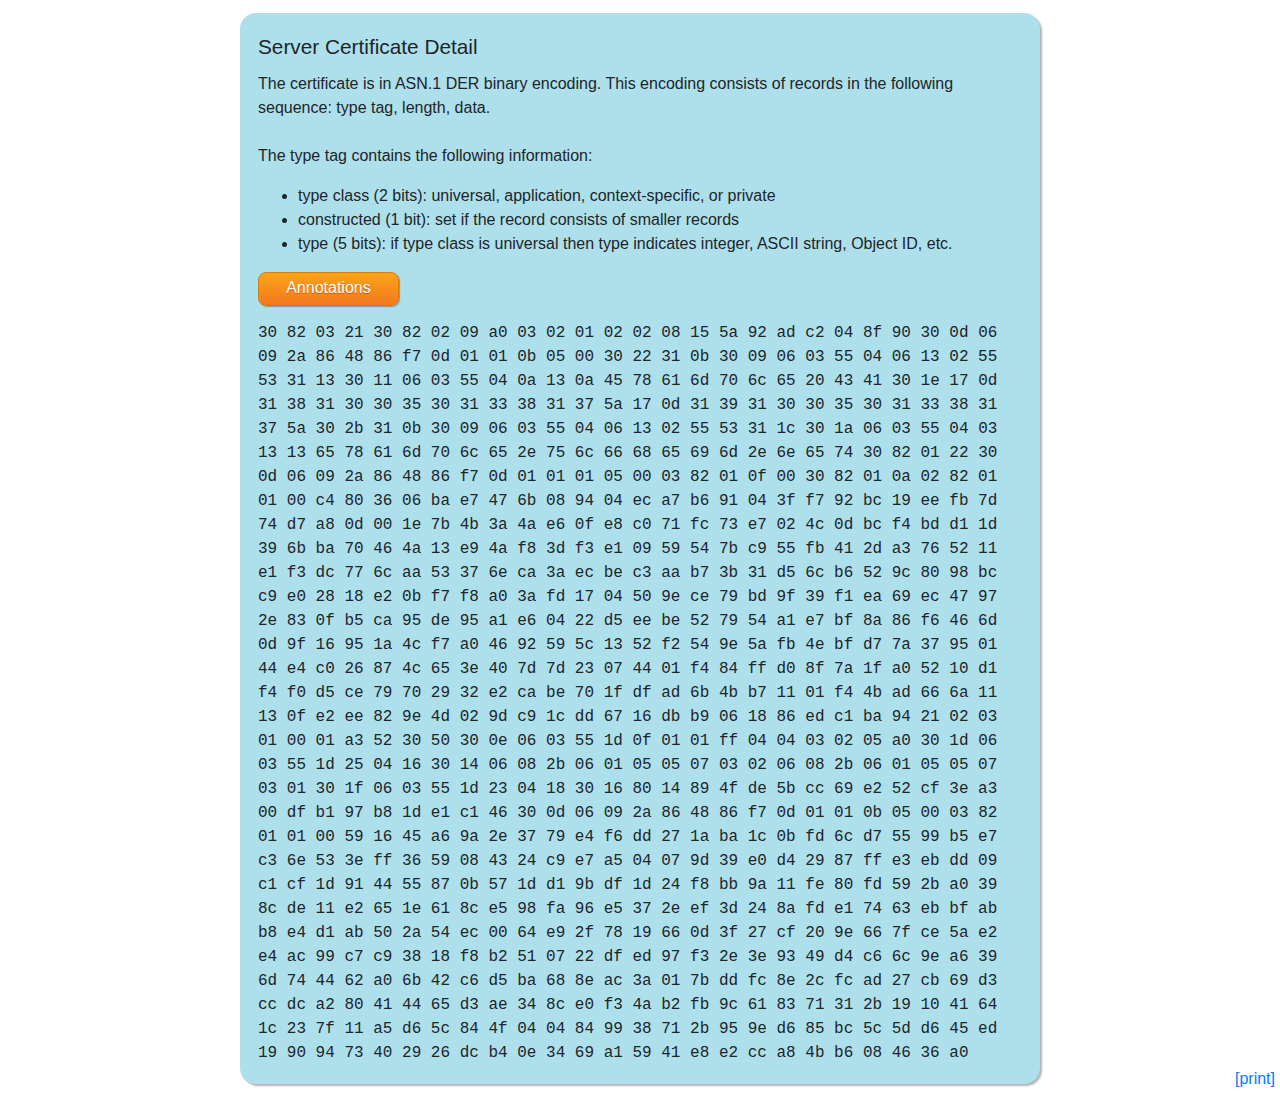
<file: site/certificate.html>
<!doctype html>
<html>

<head>
    <title>The Illustrated Certificate</title>
    <meta charset="utf-8">
    <meta name="viewport" content="width=device-width, initial-scale=1, shrink-to-fit=no">
    <meta name="format-detection" content="telephone=no">
    <meta name="title" content="The Illustrated Certificate"/>
    <meta name="description" content="Every byte of a certificate explained"/>
    <link rel="stylesheet" href="frombootstrap.css?b">
    <link rel="stylesheet" href="illustrated.css?b">
    <script src="illustrated.js?b"></script>
</head>

<body class="certificate">
<div class="container">
<div class="rec-outer">
<div class="record server selected">
<div class="rec-label">Server Certificate Detail</div>
<div class="rec-explanation">
    The certificate is in ASN.1 DER binary encoding.  This encoding consists of records in the following sequence:
    type tag, length, data.
    <br/><br/>
    The type tag contains the following information:
    <ul>
    <li>type class (2 bits): universal, application, context-specific, or private
    <li>constructed (1 bit): set if the record consists of smaller records
    <li>type (5 bits): if type class is universal then type indicates integer, ASCII string, Object ID, etc.
    </ul>
</div>
<span class="record-data">
    <span class="string">
        <span class="label">Certificate Sequence</span>
        <span class="bytes">
 30 82 03 21
        </span>
        <div class="explanation">
            Sequence of three entries follows: the certificate info, the signature algorithm, and the signature.
            <ul>
            <li><tt>30</tt> - constructed universal type sequence
            <li><tt>82 03 21</tt> - long-form length of 0x321 (801) bytes
            </ul>
        </div>
    </span>

    <span class="string">
        <span class="label">Certificate Info Sequence</span>
        <span class="bytes">
 30 82 02 09
        </span>
        <div class="explanation">
            Sequence of certificate info follows.
            <ul>
            <li><tt>30</tt> - constructed universal type sequence
            <li><tt>82 02 09</tt> - long-form sequence length of 0x209 (521) bytes
            </ul>
        </div>
    </span>

    <span class="string">
        <span class="label">Version</span>
        <span class="bytes">
 a0 03 02 01 02
        </span>
        <div class="explanation">
            Certificate version 0x2 - assigned value for "v3"
            <ul>
            <li><tt>a0</tt> - constructed context-specific type [0]
            <li><tt>03</tt> - length of 0x3 (3) bytes
            <li><tt>02</tt> - universal type integer
            <li><tt>01</tt> - integer length of 0x1 bytes
            <li><tt>02</tt> - integer value of 2
            </ul>
        </div>
    </span>

    <span class="string">
        <span class="label">Serial Number</span>
        <span class="bytes">
 02 08 15 5a 92 ad c2 04 8f 90
        </span>
        <div class="explanation">
            Sequence number 0x155a92adc2048f90
            <ul>
            <li><tt>02</tt> - universal type integer
            <li><tt>08</tt> - integer length of 8 bytes
            <li><tt>15 5a 92 ad c2 04 8f 90</tt> - integer value of 0x155a92adc2048f90
            </ul>
        </div>
    </span>

    <span class="string">
        <span class="label">Algorithm</span>
        <span class="bytes">
 30 0d 06 09 2a 86 48 86 f7 0d 01 01 0b 05 00
        </span>
        <div class="explanation">
            Algorithm SHA256 with RSA Encryption, null params.
            <ul>
            <li><tt>30</tt> - constructed universal type sequence
            <li><tt>0d</tt> - sequence length of 0xD (13) bytes
            <li><tt>06</tt> - universal type object id (OID)
            <li><tt>09</tt> - OID length of 9 bytes
            <li><tt>2a 86 48 86 f7 0d 01 01 0b</tt> - OID 1.2.840.113549.1.1.11 "Sha256WithRSAEncryption"
            <li><tt>05</tt> - universal type null (parameters)
            <li><tt>00</tt> - null length of 0x0 (0) bytes
            </ul>
        </div>
    </span>

    <span class="string">
        <span class="label">Issuer Sequence</span>
        <span class="bytes">
 30 22
        </span>
        <div class="explanation">
            Sequence of items making up the Issuer name follow.
            <ul>
            <li><tt>30</tt> - constructed universal type sequence
            <li><tt>22</tt> - sequence length of 0x22 (34) bytes
            </ul>
        </div>
    </span>

    <span class="string">
        <span class="label">Country</span>
        <span class="bytes">
 31 0b 30 09 06 03 55 04 06 13 02 55 53
        </span>
        <div class="explanation">
            Country "US"
            <ul>
            <li><tt>31</tt> - constructed universal type set
            <li><tt>0b</tt> - set length of 0xB (11) bytes
            <li><tt>30</tt> - constructed universal type sequence
            <li><tt>09</tt> - sequence length of 9 bytes
            <li><tt>06</tt> - universal type object ID (OID)
            <li><tt>03 55 04 06</tt> - OID 2.5.4.6 "Country"
            <li><tt>13</tt> - universal type printablestring
            <li><tt>02</tt> - printable string length 2 bytes
            <li><tt>55 53</tt> - "US"
            </ul>
        </div>
    </span>

    <span class="string">
        <span class="label">Organizational Unit</span>
        <span class="bytes">
 31 13 30 11 06 03 55 04 0a 13 0a 45 78 61 6d 70 6c 65 20 43 41
        </span>
        <div class="explanation">
            Organizational Unit "Example CA"
            <ul>
            <li><tt>31</tt> - constructed universal type set
            <li><tt>13</tt> - set length of 0x13 (19) bytes
            <li><tt>30</tt> - constructed universal type sequence
            <li><tt>11</tt> - sequence length of 0x11 (17) bytes
            <li><tt>06</tt> - universal type object ID (OID)
            <li><tt>03 55 04 0a</tt> - OID 2.5.4.10 "OrganizationalUnit"
            <li><tt>13</tt> - universal type printablestring
            <li><tt>0a</tt> - printable string length 0xA (10) bytes
            <li><tt>45 78 61 6d 70 6c 65 20 43 41</tt> - "Example CA"
            </ul>
        </div>
    </span>

    <span class="string">
        <span class="label">Validity</span>
        <span class="bytes">
 30 1e 17 0d 31 38 31 30 30 35 30 31 33 38 31 37 5a 17 0d 31 39 31 30 30 35 30 31 33 38 31 37 5a
        </span>
        <div class="explanation">
            Valid from 2018-10-05 01:38:17 GMT to 2019-10-05 01:38:17 GMT
            <ul>
            <li><tt>30</tt> - constructed universal type sequence
            <li><tt>1e</tt> - set length of 0x1E (30) bytes
            <li><tt>17</tt> - universal type utctime
            <li><tt>0d</tt> - utctime length 0xD (13) bytes
            <li><tt>31 38 31 30 30 35 30 31 33 38 31 37 5a</tt> - "181005013817Z"
            <li><tt>17</tt> - universal type utctime
            <li><tt>0d</tt> - utctime length 0xD (13) bytes
            <li><tt>31 39 31 30 30 35 30 31 33 38 31 37 5a</tt> - "191005013817Z"
            </ul>
        </div>
    </span>

    <span class="string">
        <span class="label">Subject Sequence</span>
        <span class="bytes">
 30 2b
        </span>
        <div class="explanation">
            Sequence of items making up the subject of this certificate follow.
            <ul>
            <li><tt>30</tt> - constructed universal type sequence
            <li><tt>2b</tt> - sequence length of 0x2B (43) bytes
            </ul>
        </div>
    </span>

    <span class="string">
        <span class="label">Country</span>
        <span class="bytes">
 31 0b 30 09 06 03 55 04 06 13 02 55 53
        </span>
        <div class="explanation">
            Country "US"
            <ul>
            <li><tt>31</tt> - constructed universal type set
            <li><tt>0b</tt> - set length of 0xB (11) bytes
            <li><tt>30</tt> - constructed universal type sequence
            <li><tt>09</tt> - sequence length of 9 bytes
            <li><tt>06</tt> - universal type object ID (OID)
            <li><tt>03</tt> - OID length 3 bytes
            <li><tt>55 04 06</tt> - OID 2.5.4.6 "Country"
            <li><tt>13</tt> - universal type printablestring
            <li><tt>02</tt> - printable string length 2 bytes
            <li><tt>55 53</tt> - "US"
            </ul>
        </div>
    </span>

    <span class="string">
        <span class="label">Common Name</span>
        <span class="bytes">
 31 1c 30 1a 06 03 55 04 03 13 13 65 78 61 6d 70 6c 65 2e 75 6c 66 68 65 69 6d 2e 6e 65 74
        </span>
        <div class="explanation">
            Common Name "example.ulfheim.net"
            <ul>
            <li><tt>31</tt> - constructed universal type set
            <li><tt>1c</tt> - set length of 0x1C (28) bytes
            <li><tt>30</tt> - constructed universal type sequence
            <li><tt>1a</tt> - sequence length of 0x1A (26) bytes
            <li><tt>06</tt> - universal type object ID (OID)
            <li><tt>03</tt> - OID length 3 bytes
            <li><tt>55 04 03</tt> - OID 2.5.4.3 "CommonName"
            <li><tt>13</tt> - universal type printablestring
            <li><tt>13</tt> - printable string length 0x13 (19) bytes
            <li><tt>65 78 61 6d 70 6c 65 2e 75 6c
                66 68 65 69 6d 2e 6e 65 74</tt> - "example.ulfheim.net"
            </ul>
        </div>
    </span>

    <span class="string">
        <span class="label">Public Key</span>
        <span class="bytes">
 30 82 01 22 30 0d 06 09 2a 86 48 86 f7 0d 01 01 01 05 00 03 82 01 0f 00 30 82 01 0a 02 82 01 01
 00 c4 80 36 06 ba e7 47 6b 08 94 04 ec a7 b6 91 04 3f f7 92 bc 19 ee fb 7d 74 d7 a8 0d 00 1e 7b
 4b 3a 4a e6 0f e8 c0 71 fc 73 e7 02 4c 0d bc f4 bd d1 1d 39 6b ba 70 46 4a 13 e9 4a f8 3d f3 e1
 09 59 54 7b c9 55 fb 41 2d a3 76 52 11 e1 f3 dc 77 6c aa 53 37 6e ca 3a ec be c3 aa b7 3b 31 d5
 6c b6 52 9c 80 98 bc c9 e0 28 18 e2 0b f7 f8 a0 3a fd 17 04 50 9e ce 79 bd 9f 39 f1 ea 69 ec 47
 97 2e 83 0f b5 ca 95 de 95 a1 e6 04 22 d5 ee be 52 79 54 a1 e7 bf 8a 86 f6 46 6d 0d 9f 16 95 1a
 4c f7 a0 46 92 59 5c 13 52 f2 54 9e 5a fb 4e bf d7 7a 37 95 01 44 e4 c0 26 87 4c 65 3e 40 7d 7d
 23 07 44 01 f4 84 ff d0 8f 7a 1f a0 52 10 d1 f4 f0 d5 ce 79 70 29 32 e2 ca be 70 1f df ad 6b 4b
 b7 11 01 f4 4b ad 66 6a 11 13 0f e2 ee 82 9e 4d 02 9d c9 1c dd 67 16 db b9 06 18 86 ed c1 ba 94
 21 02 03 01 00 01
        </span>
        <div class="explanation">
            Provides public key and its type (RSA)
            <ul>
            <li><tt>30</tt> - constructed universal type sequence
            <li><tt>82 01 22</tt> - long-form sequence length 0x122 (290 bytes)
            <li><tt>30</tt> - constructed universal type sequence
            <li><tt>0d</tt> - sequence length 0xD (13) bytes
            <li><tt>06</tt> - universal type object id (OID)
            <li><tt>09</tt> - OID length of 9 bytes
            <li><tt>2a 86 48 86 f7 0d 01 01 01</tt> - OID 1.2.840.113549.1.1.1 (RSA Encryption)
            <li><tt>05</tt> - universal type null (parameters)
            <li><tt>00</tt> - null length of 0 bytes
            <li><tt>03</tt> - universal type bitstring
            <li><tt>82 01 0f</tt> - long-form bitstring length 0x10f (271) bytes
            <li><tt>00</tt> - right-pad bitstring by 0 bits
            <li><tt>30 82 01 ... 01 00 01</tt> - public key
            </ul>
        </div>
    </span>

    <span class="string">
        <span class="label">Extensions</span>
        <span class="bytes">
 a3 52 30 50
        </span>
        <div class="explanation">
            Extension data follows.
            <ul>
            <li><tt>a3</tt> - constructed context-specific type [3]
            <li><tt>52</tt> - length of 0x52 (82) bytes
            <li><tt>30</tt> - constructed universal sequence
            <li><tt>50</tt> - sequence length of 0x50 (80) bytes
            </ul>
        </div>
    </span>

    <span class="string">
        <span class="label">Extension - Key Usage</span>
        <span class="bytes">
 30 0e 06 03 55 1d 0f 01 01 ff 04 04 03 02 05 a0
        </span>
        <div class="explanation">
            Key Usage: digitalSignature and keyEncipherment
            <ul>
            <li><tt>30</tt> - constructed universal type sequence
            <li><tt>0e</tt> - sequence length of 0xE (14) bytes
            <li><tt>06</tt> - universal type object id (OID)
            <li><tt>03</tt> - OID length of 3 bytes
            <li><tt>55 1d 0f</tt> - OID 2.5.29.15 "KeyUsage"
            <li><tt>01</tt> - universal type boolean
            <li><tt>01</tt> - boolean length 1 bytes
            <li><tt>ff</tt> - boolean value "true" (extension is critical)
            <li><tt>04</tt> - universal type octetstring
            <li><tt>04</tt> - octetstring length 4 bytes
            <li>(octetstring is a DER document as follows):
            <li><tt>03</tt> - universal type bitstring
            <li><tt>02</tt> - bitstring length 2 bytes
            <li><tt>05</tt> - right-pad bitstring by 5 bits
            <li><tt>a0</tt> - bits 0 (digitalSignature) and 2 (keyEncipherment) are set
            </ul>
        </div>
    </span>

    <span class="string">
        <span class="label">Extension - Extended Key Usage</span>
        <span class="bytes">
 30 1d 06 03 55 1d 25 04 16 30 14 06 08 2b 06 01 05 05 07 03 02 06 08 2b 06 01 05 05 07 03 01
        </span>
        <div class="explanation">
            Indicates the cert is valid as a TLS client cert and/or server cert.
            <ul>
            <li><tt>30</tt> - constructed universal type sequence
            <li><tt>1d</tt> - sequence length of 0x1D (29) bytes
            <li><tt>06</tt> - universal type object id (OID)
            <li><tt>03</tt> - OID length of 3 bytes
            <li><tt>55 1d 25</tt> - OID 2.5.29.37 "ExtendedKeyUsage"
            <li><tt>04</tt> - universal type octetstring
            <li><tt>16</tt> - octetstring length 0x16 (22) bytes
            <li>(octetstring is a DER document as follows):
            <li><tt>30</tt> - constructed universal type sequence
            <li><tt>14</tt> - sequence length 0x14 (20) bytes
            <li><tt>06</tt> - universal type object id (OID)
            <li><tt>08</tt> - OID length of 8 bytes
            <li><tt>2b 06 01 05 05 07 03 02</tt> - OID 1.3.6.1.5.5.7.3.2 "id-kp-clientAuth"
            <li><tt>06</tt> - universal type object id (OID)
            <li><tt>08</tt> - OID length of 8 bytes
            <li><tt>2b 06 01 05 05 07 03 01</tt> - OID 1.3.6.1.5.5.7.3.1 "id-kp-serverAuth"
            </ul>
        </div>
    </span>

    <span class="string">
        <span class="label">Extension - Authority Key Identifier</span>
        <span class="bytes">
 30 1f 06 03 55 1d 23 04 18 30 16 80 14 89 4f de 5b cc 69 e2 52 cf 3e a3 00 df b1 97 b8 1d e1 c1
 46
        </span>
        <div class="explanation">
            Indicates the CA's public key to be used to verify the certificate's signature.
            <ul>
            <li><tt>30</tt> - constructed universal type sequence
            <li><tt>1f</tt> - sequence length of 0x1F (31) bytes
            <li><tt>06</tt> - universal type object id (OID)
            <li><tt>03</tt> - OID length of 3 bytes
            <li><tt>55 1d 23</tt> - OID 2.5.29.35 "AuthorityKeyIdentifier"
            <li><tt>04</tt> - universal type octetstring
            <li><tt>18</tt> - octetstring length 0x18 (24) bytes
            <li>(octetstring is a DER document as follows):
            <li><tt>30</tt> - constructed universal type sequence
            <li><tt>16</tt> - sequence length 0x16 (22) bytes
            <li><tt>80</tt> - context-specific type [0]
            <li><tt>14</tt> - length of 0x14 (20) bytes
            <li><tt>89 4f ... c1 46</tt> - octet string identifying the public key
            </ul>
        </div>
    </span>

    <span class="string">
        <span class="label">Signature Algorithm</span>
        <span class="bytes">
 30 0d 06 09 2a 86 48 86 f7 0d 01 01 0b 05 00
        </span>
        <div class="explanation">
            The signature algorithm: SHA256 with RSA Encryption, null params.
            <ul>
            <li><tt>30</tt> - constructed universal type sequence
            <li><tt>0d</tt> - sequence length of 0xD (13) bytes
            <li><tt>06</tt> - universal type object ID (OID)
            <li><tt>09</tt> - OID length of 9 bytes
            <li><tt>2a 86 48 86 f7 0d 01 01 0b</tt> - OID 1.2.840.113549.1.1.11 "Sha256WithRSAEncryption"
            <li><tt>05</tt> - universal type null (params)
            <li><tt>00</tt> - null length 0 bytes
        </div>
    </span>

    <span class="string">
        <span class="label">Signature</span>
        <span class="bytes">
 03 82 01 01 00 59 16 45 a6 9a 2e 37 79 e4 f6 dd 27 1a ba 1c 0b fd 6c d7 55 99 b5 e7 c3 6e 53 3e
 ff 36 59 08 43 24 c9 e7 a5 04 07 9d 39 e0 d4 29 87 ff e3 eb dd 09 c1 cf 1d 91 44 55 87 0b 57 1d
 d1 9b df 1d 24 f8 bb 9a 11 fe 80 fd 59 2b a0 39 8c de 11 e2 65 1e 61 8c e5 98 fa 96 e5 37 2e ef
 3d 24 8a fd e1 74 63 eb bf ab b8 e4 d1 ab 50 2a 54 ec 00 64 e9 2f 78 19 66 0d 3f 27 cf 20 9e 66
 7f ce 5a e2 e4 ac 99 c7 c9 38 18 f8 b2 51 07 22 df ed 97 f3 2e 3e 93 49 d4 c6 6c 9e a6 39 6d 74
 44 62 a0 6b 42 c6 d5 ba 68 8e ac 3a 01 7b dd fc 8e 2c fc ad 27 cb 69 d3 cc dc a2 80 41 44 65 d3
 ae 34 8c e0 f3 4a b2 fb 9c 61 83 71 31 2b 19 10 41 64 1c 23 7f 11 a5 d6 5c 84 4f 04 04 84 99 38
 71 2b 95 9e d6 85 bc 5c 5d d6 45 ed 19 90 94 73 40 29 26 dc b4 0e 34 69 a1 59 41 e8 e2 cc a8 4b
 b6 08 46 36 a0
        </span>
        <div class="explanation">
            The signature.
            <ul>
            <li><tt>03</tt> - universal type bitstring
            <li><tt>82 01 01</tt> - long-form bitstring length 0x101 (257) bytes
            <li><tt>00</tt> - right-padded by 0x0 (0) bits
            <li><tt>59 16 .. 36 a0</tt> - signature
            </ul>
        </div>
    </span>
</span>
</div>
</div>

<div id="templates" style="display: none">
    <button id="annotateTmpl" class="annotate-toggle"
        onclick="ill.toggleAnnotate(this.parentElement, event)">Annotations</button>
</div>

<a class="print-mode" href="#print" onclick="ill.printMode()">
    [print]
</a>
</body>
</html>
</file>
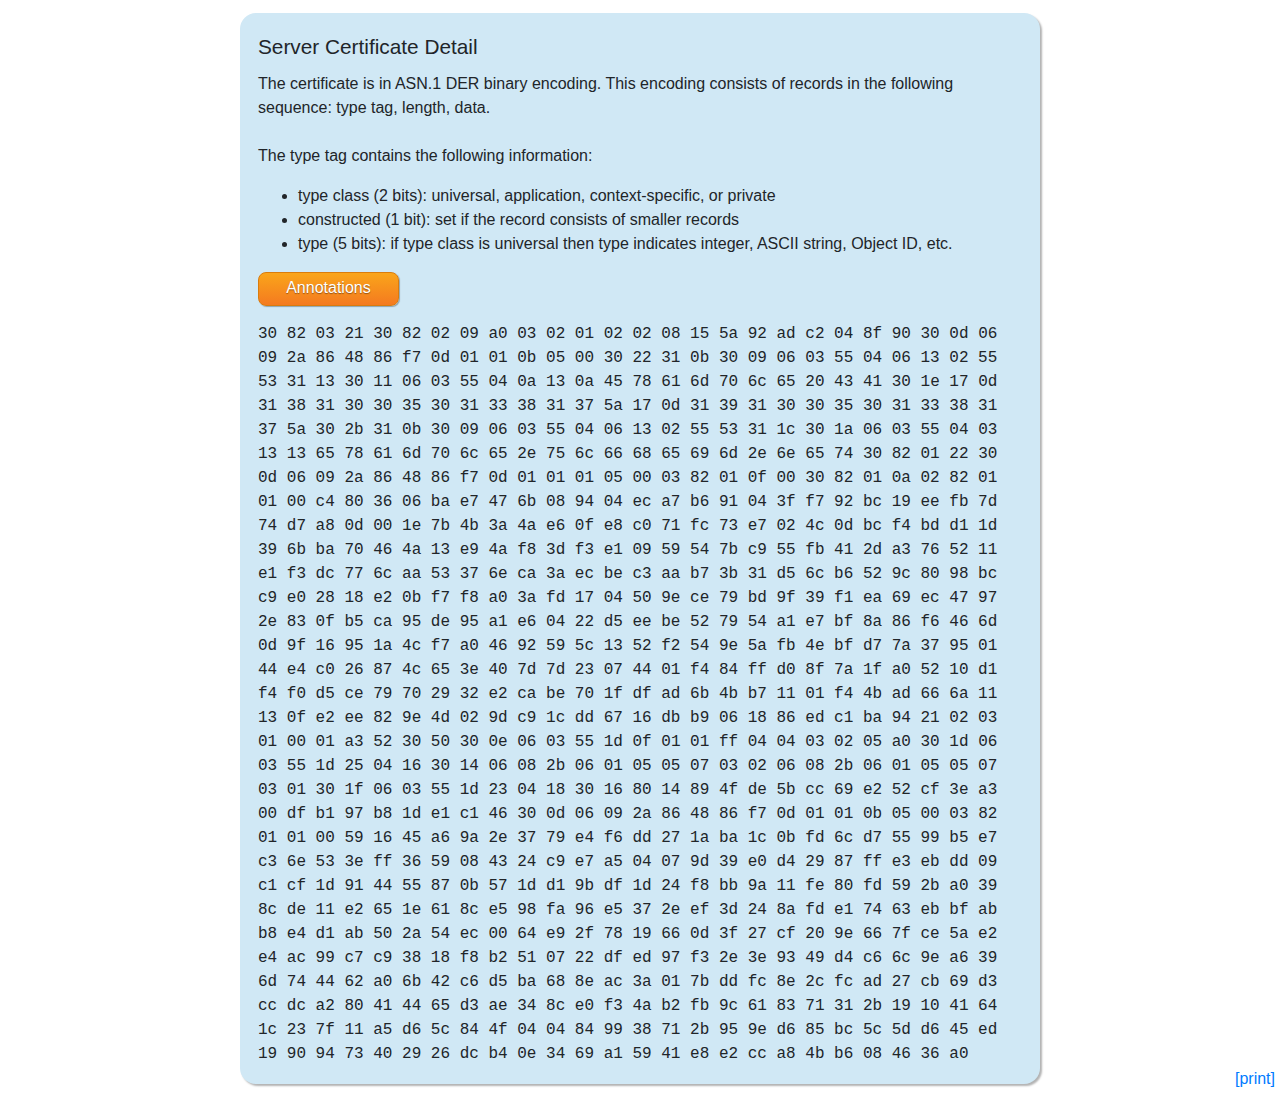
<file: archive/site/certificate.html>
<!doctype html>
<html>

<head>
	<title>The Illustrated Certificate</title>
	<meta charset="utf-8">
	<meta name="viewport" content="width=device-width, initial-scale=1, shrink-to-fit=no">
	<meta name="format-detection" content="telephone=no">
	<meta name="title" content="The Illustrated Certificate"/>
	<meta name="description" content="Every byte of a certificate explained"/>
	<link rel="stylesheet" href="frombootstrap.css">
	<link rel="stylesheet" href="illustrated.css">
	<script src="illustrated.js"></script>
</head>

<body class="certificate">
<div class="container">
<div class="rec-outer">
<div class="record server selected">
<div class="rec-label">Server Certificate Detail</div>
<div class="rec-explanation">
	The certificate is in ASN.1 DER binary encoding.  This encoding consists of records in the following sequence:
	type tag, length, data.
	<br/><br/>
	The type tag contains the following information:
	<ul>
	<li>type class (2 bits): universal, application, context-specific, or private
	<li>constructed (1 bit): set if the record consists of smaller records
	<li>type (5 bits): if type class is universal then type indicates integer, ASCII string, Object ID, etc.
	</ul>
</div>
<span class="record-data">
	<span class="string">
		<span class="label">Certificate Sequence</span>
		<span class="bytes">
 30 82 03 21
		</span>
		<div class="explanation">
			Sequence of three entries follows: the certificate info, the signature algorithm, and the signature.
			<ul>
			<li><tt>30</tt> - constructed universal type sequence
			<li><tt>82 03 21</tt> - long-form length of 0x321 (801) bytes
			</ul>
		</div>
	</span>

	<span class="string">
		<span class="label">Certificate Info Sequence</span>
		<span class="bytes">
 30 82 02 09
		</span>
		<div class="explanation">
			Sequence of certificate info follows.
			<ul>
			<li><tt>30</tt> - constructed universal type sequence
			<li><tt>82 02 09</tt> - long-form sequence length of 0x209 (521) bytes
			</ul>
		</div>
	</span>

	<span class="string">
		<span class="label">Version</span>
		<span class="bytes">
 a0 03 02 01 02
		</span>
		<div class="explanation">
			Certificate version 0x2 - assigned value for "v3"
			<ul>
			<li><tt>a0</tt> - constructed context-specific type [0]
			<li><tt>03</tt> - length of 0x3 (3) bytes
			<li><tt>02</tt> - universal type integer
			<li><tt>01</tt> - integer length of 0x1 bytes
			<li><tt>02</tt> - integer value of 2
			</ul>
		</div>
	</span>

	<span class="string">
		<span class="label">Serial Number</span>
		<span class="bytes">
 02 08 15 5a 92 ad c2 04 8f 90
		</span>
		<div class="explanation">
			Sequence number 0x155a92adc2048f90
			<ul>
			<li><tt>02</tt> - universal type integer
			<li><tt>08</tt> - integer length of 0x8 (8) bytes
			<li><tt>15 5a 92 ad c2 04 8f 90</tt> - integer value of 0x155a92adc2048f90
			</ul>
		</div>
	</span>

	<span class="string">
		<span class="label">Algorithm</span>
		<span class="bytes">
 30 0d 06 09 2a 86 48 86 f7 0d 01 01 0b 05 00
		</span>
		<div class="explanation">
			Algorithm SHA256 with RSA Encryption, null params.
			<ul>
			<li><tt>30</tt> - constructed universal type sequence
			<li><tt>0d</tt> - sequence length of 0xD (13) bytes
			<li><tt>06</tt> - universal type object id (OID)
			<li><tt>09</tt> - OID length of 0x9 (9) bytes
			<li><tt>2a 86 48 86 f7 0d 01 01 0b</tt> - OID 1.2.840.113549.1.1.11 "Sha256WithRSAEncryption"
			<li><tt>05</tt> - universal type null (parameters)
			<li><tt>00</tt> - null length of 0x0 (0) bytes
			</ul>
		</div>
	</span>

	<span class="string">
		<span class="label">Issuer Sequence</span>
		<span class="bytes">
 30 22
		</span>
		<div class="explanation">
			Sequence of items making up the Issuer name follow.
			<ul>
			<li><tt>30</tt> - constructed universal type sequence
			<li><tt>22</tt> - sequence length of 0x22 (34) bytes
			</ul>
		</div>
	</span>

	<span class="string">
		<span class="label">Country</span>
		<span class="bytes">
 31 0b 30 09 06 03 55 04 06 13 02 55 53
		</span>
		<div class="explanation">
			Country "US"
			<ul>
			<li><tt>31</tt> - constructed universal type set
			<li><tt>0b</tt> - set length of 0xB (11) bytes
			<li><tt>30</tt> - constructed universal type sequence
			<li><tt>09</tt> - sequence length of 0x9 (9) bytes
			<li><tt>06</tt> - universal type object ID (OID)
			<li><tt>03 55 04 06</tt> - OID 2.5.4.6 "Country"
			<li><tt>13</tt> - universal type printablestring
			<li><tt>02</tt> - printable string length 0x2 (2) bytes
			<li><tt>55 53</tt> - "US"
			</ul>
		</div>
	</span>

	<span class="string">
		<span class="label">Organizational Unit</span>
		<span class="bytes">
 31 13 30 11 06 03 55 04 0a 13 0a 45 78 61 6d 70 6c 65 20 43 41
		</span>
		<div class="explanation">
			Organizational Unit "Example CA"
			<ul>
			<li><tt>31</tt> - constructed universal type set
			<li><tt>13</tt> - set length of 0x13 (19) bytes
			<li><tt>30</tt> - constructed universal type sequence
			<li><tt>11</tt> - sequence length of 0x11 (17) bytes
			<li><tt>06</tt> - universal type object ID (OID)
			<li><tt>03 55 04 0a</tt> - OID 2.5.4.10 "OrganizationalUnit"
			<li><tt>13</tt> - universal type printablestring
			<li><tt>0a</tt> - printable string length 0xA (10) bytes
			<li><tt>45 78 61 6d 70 6c 65 20 43 41</tt> - "Example CA"
			</ul>
		</div>
	</span>

	<span class="string">
		<span class="label">Validity</span>
		<span class="bytes">
 30 1e 17 0d 31 38 31 30 30 35 30 31 33 38 31 37 5a 17 0d 31 39 31 30 30 35 30 31 33 38 31 37 5a
		</span>
		<div class="explanation">
			Valid from 2018-10-05 01:38:17 GMT to 2019-10-05 01:38:17 GMT
			<ul>
			<li><tt>30</tt> - constructed universal type sequence
			<li><tt>1e</tt> - set length of 0x1E (30) bytes
			<li><tt>17</tt> - universal type utctime
			<li><tt>0d</tt> - utctime length 0xD (13) bytes
			<li><tt>31 38 31 30 30 35 30 31 33 38 31 37 5a</tt> - "181005013817Z"
			<li><tt>17</tt> - universal type utctime
			<li><tt>0d</tt> - utctime length 0xD (13) bytes
			<li><tt>31 39 31 30 30 35 30 31 33 38 31 37 5a</tt> - "191005013817Z"
			</ul>
		</div>
	</span>

	<span class="string">
		<span class="label">Subject Sequence</span>
		<span class="bytes">
 30 2b
		</span>
		<div class="explanation">
			Sequence of items making up the subject of this certificate follow.
			<ul>
			<li><tt>30</tt> - constructed universal type sequence
			<li><tt>2b</tt> - sequence length of 0x2B (43) bytes
			</ul>
		</div>
	</span>

	<span class="string">
		<span class="label">Country</span>
		<span class="bytes">
 31 0b 30 09 06 03 55 04 06 13 02 55 53
		</span>
		<div class="explanation">
			Country "US"
			<ul>
			<li><tt>31</tt> - constructed universal type set
			<li><tt>0b</tt> - set length of 0xB (11) bytes
			<li><tt>30</tt> - constructed universal type sequence
			<li><tt>09</tt> - sequence length of 0x9 (9) bytes
			<li><tt>06</tt> - universal type object ID (OID)
			<li><tt>03</tt> - OID length 0x3 (3) bytes
			<li><tt>55 04 06</tt> - OID 2.5.4.6 "Country"
			<li><tt>13</tt> - universal type printablestring
			<li><tt>02</tt> - printable string length 0x2 (2) bytes
			<li><tt>55 53</tt> - "US"
			</ul>
		</div>
	</span>

	<span class="string">
		<span class="label">Common Name</span>
		<span class="bytes">
 31 1c 30 1a 06 03 55 04 03 13 13 65 78 61 6d 70 6c 65 2e 75 6c 66 68 65 69 6d 2e 6e 65 74
		</span>
		<div class="explanation">
			Common Name "example.ulfheim.net"
			<ul>
			<li><tt>31</tt> - constructed universal type set
			<li><tt>1c</tt> - set length of 0x1C (28) bytes
			<li><tt>30</tt> - constructed universal type sequence
			<li><tt>1a</tt> - sequence length of 0x1A (26) bytes
			<li><tt>06</tt> - universal type object ID (OID)
			<li><tt>03</tt> - OID length 0x3 (3) bytes
			<li><tt>55 04 03</tt> - OID 2.5.4.3 "CommonName"
			<li><tt>13</tt> - universal type printablestring
			<li><tt>13</tt> - printable string length 0x13 (19) bytes
			<li><tt>65 78 61 6d 70 6c 65 2e 75 6c
				66 68 65 69 6d 2e 6e 65 74</tt> - "example.ulfheim.net"
			</ul>
		</div>
	</span>

	<span class="string">
		<span class="label">Public Key</span>
		<span class="bytes">
 30 82 01 22 30 0d 06 09 2a 86 48 86 f7 0d 01 01 01 05 00 03 82 01 0f 00 30 82 01 0a 02 82 01 01
 00 c4 80 36 06 ba e7 47 6b 08 94 04 ec a7 b6 91 04 3f f7 92 bc 19 ee fb 7d 74 d7 a8 0d 00 1e 7b
 4b 3a 4a e6 0f e8 c0 71 fc 73 e7 02 4c 0d bc f4 bd d1 1d 39 6b ba 70 46 4a 13 e9 4a f8 3d f3 e1
 09 59 54 7b c9 55 fb 41 2d a3 76 52 11 e1 f3 dc 77 6c aa 53 37 6e ca 3a ec be c3 aa b7 3b 31 d5
 6c b6 52 9c 80 98 bc c9 e0 28 18 e2 0b f7 f8 a0 3a fd 17 04 50 9e ce 79 bd 9f 39 f1 ea 69 ec 47
 97 2e 83 0f b5 ca 95 de 95 a1 e6 04 22 d5 ee be 52 79 54 a1 e7 bf 8a 86 f6 46 6d 0d 9f 16 95 1a
 4c f7 a0 46 92 59 5c 13 52 f2 54 9e 5a fb 4e bf d7 7a 37 95 01 44 e4 c0 26 87 4c 65 3e 40 7d 7d
 23 07 44 01 f4 84 ff d0 8f 7a 1f a0 52 10 d1 f4 f0 d5 ce 79 70 29 32 e2 ca be 70 1f df ad 6b 4b
 b7 11 01 f4 4b ad 66 6a 11 13 0f e2 ee 82 9e 4d 02 9d c9 1c dd 67 16 db b9 06 18 86 ed c1 ba 94
 21 02 03 01 00 01
		</span>
		<div class="explanation">
			Provides public key and its type (RSA)
			<ul>
			<li><tt>30</tt> - constructed universal type sequence
			<li><tt>82 01 22</tt> - long-form sequence length 0x122 (290 bytes)
			<li><tt>30</tt> - constructed universal type sequence
			<li><tt>0d</tt> - sequence length 0xD (13) bytes
			<li><tt>06</tt> - universal type object id (OID)
			<li><tt>09</tt> - OID length of 0x9 (9) bytes
			<li><tt>2a 86 48 86 f7 0d 01 01 01</tt> - OID 1.2.840.113549.1.1.1 (RSA Encryption)
			<li><tt>05</tt> - universal type null (parameters)
			<li><tt>00</tt> - null length of 0x0 (0) bytes
			<li><tt>03</tt> - universal type bitstring
			<li><tt>82 01 0f</tt> - long-form bitstring length 0x10f (271) bytes
			<li><tt>00</tt> - right-pad bitstring by 0 bits
			<li><tt>30 82 01 ... 01 00 01</tt> - public key
			</ul>
		</div>
	</span>

	<span class="string">
		<span class="label">Extensions</span>
		<span class="bytes">
 a3 52 30 50
		</span>
		<div class="explanation">
			Extension data follows.
			<ul>
			<li><tt>a3</tt> - constructed context-specific type [3]
			<li><tt>52</tt> - length of 0x52 (82) bytes
			<li><tt>30</tt> - constructed universal sequence
			<li><tt>50</tt> - sequence length of 0x50 (80) bytes
			</ul>
		</div>
	</span>

	<span class="string">
		<span class="label">Extension - Key Usage</span>
		<span class="bytes">
 30 0e 06 03 55 1d 0f 01 01 ff 04 04 03 02 05 a0
		</span>
		<div class="explanation">
			Key Usage: digitalSignature and keyEncipherment
			<ul>
			<li><tt>30</tt> - constructed universal type sequence
			<li><tt>0e</tt> - sequence length of 0xE (14) bytes
			<li><tt>06</tt> - universal type object id (OID)
			<li><tt>03</tt> - OID length of 0x3 (3) bytes
			<li><tt>55 1d 0f</tt> - OID 2.5.29.15 "KeyUsage"
			<li><tt>01</tt> - universal type boolean
			<li><tt>01</tt> - boolean length 0x1 (1) bytes
			<li><tt>ff</tt> - boolean value "true" (extension is critical)
			<li><tt>04</tt> - universal type octetstring
			<li><tt>04</tt> - octetstring length 0x4 (4) bytes
			<li>(octetstring is a DER document as follows):
			<li><tt>03</tt> - universal type bitstring
			<li><tt>02</tt> - bitstring length 0x2 (2) bytes
			<li><tt>05</tt> - right-pad bitstring by 5 bits
			<li><tt>a0</tt> - bits 0 (digitalSignature) and 2 (keyEncipherment) are set
			</ul>
		</div>
	</span>

	<span class="string">
		<span class="label">Extension - Extended Key Usage</span>
		<span class="bytes">
 30 1d 06 03 55 1d 25 04 16 30 14 06 08 2b 06 01 05 05 07 03 02 06 08 2b 06 01 05 05 07 03 01
		</span>
		<div class="explanation">
			Indicates the cert is valid as a TLS client cert and/or server cert.
			<ul>
			<li><tt>30</tt> - constructed universal type sequence
			<li><tt>1d</tt> - sequence length of 0x1D (29) bytes
			<li><tt>06</tt> - universal type object id (OID)
			<li><tt>03</tt> - OID length of 0x3 (3) bytes
			<li><tt>55 1d 25</tt> - OID 2.5.29.37 "ExtendedKeyUsage"
			<li><tt>04</tt> - universal type octetstring
			<li><tt>16</tt> - octetstring length 0x16 (22) bytes
			<li>(octetstring is a DER document as follows):
			<li><tt>30</tt> - constructed universal type sequence
			<li><tt>14</tt> - sequence length 0x14 (20) bytes
			<li><tt>06</tt> - universal type object id (OID)
			<li><tt>08</tt> - OID length of 0x8 (8) bytes
			<li><tt>2b 06 01 05 05 07 03 02</tt> - OID 1.3.6.1.5.5.7.3.2 "id-kp-clientAuth"
			<li><tt>06</tt> - universal type object id (OID)
			<li><tt>08</tt> - OID length of 0x8 (8) bytes
			<li><tt>2b 06 01 05 05 07 03 01</tt> - OID 1.3.6.1.5.5.7.3.1 "id-kp-serverAuth"
			</ul>
		</div>
	</span>

	<span class="string">
		<span class="label">Extension - Authority Key Identifier</span>
		<span class="bytes">
 30 1f 06 03 55 1d 23 04 18 30 16 80 14 89 4f de 5b cc 69 e2 52 cf 3e a3 00 df b1 97 b8 1d e1 c1
 46
		</span>
		<div class="explanation">
			Indicates the CA's public key to be used to verify the certificate's signature.
			<ul>
			<li><tt>30</tt> - constructed universal type sequence
			<li><tt>1f</tt> - sequence length of 0x1F (31) bytes
			<li><tt>06</tt> - universal type object id (OID)
			<li><tt>03</tt> - OID length of 0x3 (3) bytes
			<li><tt>55 1d 23</tt> - OID 2.5.29.35 "AuthorityKeyIdentifier"
			<li><tt>04</tt> - universal type octetstring
			<li><tt>18</tt> - octetstring length 0x18 (24) bytes
			<li>(octetstring is a DER document as follows):
			<li><tt>30</tt> - constructed universal type sequence
			<li><tt>16</tt> - sequence length 0x16 (22) bytes
			<li><tt>80</tt> - context-specific type [0]
			<li><tt>14</tt> - length of 0x14 (20) bytes
			<li><tt>89 4f ... c1 46</tt> - octet string identifying the public key
			</ul>
		</div>
	</span>

	<span class="string">
		<span class="label">Signature Algorithm</span>
		<span class="bytes">
 30 0d 06 09 2a 86 48 86 f7 0d 01 01 0b 05 00
		</span>
		<div class="explanation">
			The signature algorithm: SHA256 with RSA Encryption, null params.
			<ul>
			<li><tt>30</tt> - constructed universal type sequence
			<li><tt>0d</tt> - sequence length of 0xD (13) bytes
			<li><tt>06</tt> - universal type object ID (OID)
			<li><tt>09</tt> - OID length of 0x9 (9) bytes
			<li><tt>2a 86 48 86 f7 0d 01 01 0b</tt> - OID 1.2.840.113549.1.1.11 "Sha256WithRSAEncryption"
			<li><tt>05</tt> - universal type null (params)
			<li><tt>00</tt> - null length 0x0 (0) bytes
		</div>
	</span>

	<span class="string">
		<span class="label">Signature</span>
		<span class="bytes">
 03 82 01 01 00 59 16 45 a6 9a 2e 37 79 e4 f6 dd 27 1a ba 1c 0b fd 6c d7 55 99 b5 e7 c3 6e 53 3e
 ff 36 59 08 43 24 c9 e7 a5 04 07 9d 39 e0 d4 29 87 ff e3 eb dd 09 c1 cf 1d 91 44 55 87 0b 57 1d
 d1 9b df 1d 24 f8 bb 9a 11 fe 80 fd 59 2b a0 39 8c de 11 e2 65 1e 61 8c e5 98 fa 96 e5 37 2e ef
 3d 24 8a fd e1 74 63 eb bf ab b8 e4 d1 ab 50 2a 54 ec 00 64 e9 2f 78 19 66 0d 3f 27 cf 20 9e 66
 7f ce 5a e2 e4 ac 99 c7 c9 38 18 f8 b2 51 07 22 df ed 97 f3 2e 3e 93 49 d4 c6 6c 9e a6 39 6d 74
 44 62 a0 6b 42 c6 d5 ba 68 8e ac 3a 01 7b dd fc 8e 2c fc ad 27 cb 69 d3 cc dc a2 80 41 44 65 d3
 ae 34 8c e0 f3 4a b2 fb 9c 61 83 71 31 2b 19 10 41 64 1c 23 7f 11 a5 d6 5c 84 4f 04 04 84 99 38
 71 2b 95 9e d6 85 bc 5c 5d d6 45 ed 19 90 94 73 40 29 26 dc b4 0e 34 69 a1 59 41 e8 e2 cc a8 4b
 b6 08 46 36 a0
		</span>
		<div class="explanation">
			The signature.
			<ul>
			<li><tt>03</tt> - universal type bitstring
			<li><tt>82 01 01</tt> - long-form bitstring length 0x101 (257) bytes
			<li><tt>00</tt> - right-padded by 0x0 (0) bits
			<li><tt>59 16 .. 36 a0</tt> - signature
			</ul>
		</div>
	</span>
</span>
</div>
</div>

<div id="templates" style="display: none">
    <div id="closeBtnTmpl">
        <span class="close" onclick="ill.unselectAllStrings()">&times;</span>
    </div>
	<button id="annotateTmpl" class="annotate-toggle"
		onclick="ill.toggleAnnotate(this.parentElement, event)">Annotations</button>
</div>

<a class="print-mode" href="#print" onclick="ill.printMode()">
	[print]
</a>
</body>
</html>
</file>
<file: site/illustrated.css>
:root {
    --chunky-text: #777;
    --server-bg: hsl(190, 60%, 80%);
    --client-bg: hsl(142, 61%, 82%);
    --server-bg-hover: hsl(288, 28%, 83%);
    --client-bg-hover: hsl(288, 31%, 80%);

    --sam-btn0: hsl(190, 30%, 45%);
    --sam-btn9: hsl(190, 25%, 40%);
    --sam-hov-btn0: hsl(190, 30%, 40%);
    --sam-hov-btn9: hsl(190, 25%, 35%);
    --sam-btn-shadow: hsl(180, 41%, 28%);
    --sam-btn-inset: hsl(180, 45%, 40%);
    --sam-btn-border: hsl(161, 10%, 37%);

    --act-btn0: hsl(37, 96%, 54%);
    --act-btn9: hsl(25, 91%, 54%);
    --act-hov-btn0: hsl(32, 94%, 52%);
    --act-hov-btn9: hsl(21, 88%, 51%);
    --act-btn-shadow: hsl(25, 91%, 40%);
    --act-btn-border: hsl(33, 90%, 45%);
}

/* remove focus rings for non-keyboard users */
body:not(.user-is-tabbing) button:focus,
body:not(.user-is-tabbing) input:focus,
body:not(.user-is-tabbing) select:focus,
body:not(.user-is-tabbing) textarea:focus {
    outline: none;
}

body {
    /* printmode */
    position: relative;
}

.container {
    /* printmode */
    overflow: auto;
}

/* hide keys when there is no room for them */
@media (max-width: 600px) {
    .illustration {
        display: none !important;
    }
    .print-mode {
        display: none;
    }
}

h1:after {
    content: "\00a0❧";
}
h1:before {
    content: "❧\00a0";
}
h1, h3, h5 {
    text-align: center;
    padding: 10px;
    max-width: 800px;
    margin: 0 auto;
}
h5 {
    font-style: italic;
    font-family: serif;
}

pre {
    margin: 1em 0;
    overflow: scroll;
    -ms-overflow-style: scrollbar;
}

pre code {
    font-size: inherit;
    word-break: normal;
    display: block;
    color: white;
    background-color: black;
    padding: 0.5em;
    border-radius: 5px;
    overflow: scroll;
    -ms-overflow-style: scrollbar;
}

ol, ul, dl {
  margin: 1rem 0;
}

tt.longboi {
    word-break: break-all;
}

.ind1 {
    padding-left: 1em;
}
.ind2 {
    padding-left: 2em;
}

.outerblock {
    max-width: 600px;
    margin: 1em auto;
}
.outerblock p {
    text-align: center;
}

.server {
    background-color: var(--server-bg);
}

.client {
    background-color: var(--client-bg);
}

/***** .record and .calculation *****/

.rec-outer {
    max-width: 800px;
    margin: 0.8em auto;
}

.record, .calculation {
    cursor: pointer;
    max-width: 800px;
    padding: 1em;
    border-radius: 1em;
    border: 2px solid transparent;
}

.record.embedded {
    margin-left: 2em;
}

.embed-arrow {
    position: absolute;
    font-size: 2em;
    color: var(--chunky-text);
}

.illustrated .server.record .rec-label:before {
    content: "❰ ";
    color: var(--chunky-text);
}
.illustrated .client.record .rec-label:before {
    content: "❱ ";
    color: var(--chunky-text);
}
.illustrated .server.record.embedded .rec-label:before,
.illustrated .client.record.embedded .rec-label:before {
    content: "";
}
.illustrated .calculation .rec-label:before {
    content: "± ";
    font-weight: bold;
    color: var(--chunky-text);
}

.rec-label {
    cursor: pointer;
    font-size: 1.3em;
    -webkit-user-select: none;
    -moz-user-select: none;
    -ms-user-select: none;
    user-select: none;

    white-space: nowrap;
    text-align: center;
    width: 100%;
    transition: all 0.3s;
}

.record.selected,
.calculation.selected {
    cursor: inherit;
    box-shadow: rgba(0, 0, 0, 0.3) 2px 2px 2px;
}

.record.selected .rec-label,
.calculation.selected .rec-label {
    padding: 0 0 10px 0;
    width: 0;
}
.illustrated .record.selected .rec-label:after,
.illustrated .calculation.selected .rec-label:after {
    color: var(--chunky-text);
    content: " ×";
    font-weight: bold;
    cursor: pointer;
}

.record .record-data {
    font-family: Menlo, Monaco, Consolas, "Courier New", monospace;
    display: none;
    position: relative;
}

.record.selected .record-data {
    display: block;
}

.record:hover,
.calculation:hover {
    border: 2px solid #666;
}
.record.selected:hover,
.calculation.selected:hover {
    border: 2px solid transparent;
}

.rec-explanation {
    display: none;
    margin-bottom: 1em;
}
.selected .rec-explanation {
    display: block;
}

.record .illustration,
.calculation .illustration {
    margin: -40px 0 0 0;
    display: none;
    float: right;
}
.record.selected .illustration,
.calculation.selected .illustration {
    display: block;
}

.record > button.annotate-toggle {
    display: none;
}
.record.selected > button.annotate-toggle {
    display: block;
}

/***** .record-data *****/

.client .record-data .string .bytes:hover {
    background-color: var(--client-bg-hover);
}
.server .record-data .string .bytes:hover {
    background-color: var(--server-bg-hover);
}
.record.annotate .record-data .string:hover {
    color: inherit;
}

.record-data .string {
    position: relative;
}

.record-data .string .label {
    display: none;
    position: absolute;
    background-color: #FAF7DC;
    border-radius: 5px;
    margin: 2px 0;
    padding: 2px 7px;
    line-height: 1.2;
    white-space: nowrap;
    -webkit-user-select: none;
    -moz-user-select: none;
    -ms-user-select: none;
    user-select: none;
    top: -28px;
    box-shadow: rgba(0, 0, 0, 0.3) 2px 2px 2px;
}
.record-data .string:hover > .label {
    display: inline;
}

.record-data .string .label:after {
    content: "";
    position: absolute;
    box-shadow: rgba(0, 0, 0, 0.3) 2px 2px 2px;
    transform: rotate(45deg);
    bottom: -3px;
    left: 10px;
    border-width: 3px;
    border-style: solid;
    border-color: transparent #FAF7DC #FAF7DC transparent;
}

.record.annotate .string > .explanation,
.record.annotate .decryption > .explanation {
    position: relative;
    display: block;
    font-size: 0.9em;
    color: black;
    margin: 1em 0;
    padding: 1em;
    background-color: #FAF7DC;
    border: 2px solid #e0d998;
    border-radius: 1em;
    font-family: "Helvetica Neue", Helvetica, Arial, sans-serif;
    box-shadow: rgba(0, 0, 0, 0.3) 2px 2px 2px;
}

.record.annotate .string > .explanation:before {
    content: " ";
    position: absolute;
    padding: 5px;
    transform: rotate(45deg);
    top: -7px;
    left: 20px;
    border: 2px solid;
    background-color: #FAF7DC;
    border-color: #e0d998 transparent transparent #e0d998;
}

.record.annotate .string > .label {
    display: none;
}

.record .string > .explanation,
.record .decryption > .explanation {
    display: none;
}

.record .decryption > .label:before {
    content: "⬇ ";
    font-weight: bold;
    color: var(--chunky-text);
}
.record .decryption > .label:after {
    content: " ⬇";
    font-weight: bold;
    color: var(--chunky-text);
}

.string .bytes {
    padding: 0.2em 0;
}

.string.encrypted .bytes {
    text-shadow: 1px 1px 0 red;
}

.string.decrypted .bytes {
    text-shadow: 1px 1px 0 green;
}

.record-data .decryption {
    margin: 1em 0;
}

.record-data .decryption .label {
    text-align: center;
}

/***** processblock *****/

processblock {
    display: block;
    position: relative;
    margin: 1em;
    padding-left: 1em;
    overflow: hidden;
    transition: all 0.3s;
    cursor: pointer;

    font-size: 0.8em;
}

processblock:before {
    content: " ";
    width: 100%;
    height: 100%;
    position: absolute;
    left: 0;
    top: 0;
    pointer-events: none;
}

processblock pre {
    margin: 0;
}

/***** codesample *****/

codesample {
    display: block;
    margin: 1em 0;
}

codesample pre {
    margin: 0;
    height: 0;
}

codesample button.show-code {
    display: block;
    clear: both;
    box-shadow: inset 0 1px 3px 0 var(--sam-btn-inset);
    background: linear-gradient(to bottom, var(--sam-btn0) 1%, var(--sam-btn9) 100%);
    border-radius:5px;
    border: 1px solid var(--sam-btn-border);
    cursor: pointer;
    color: white;
    font-family: "Helvetica Neue", Helvetica, Arial, sans-serif;
    font-size: 15px;
    font-weight: bold;
    padding: 11px 23px;
    text-decoration: none;
    text-shadow: 0 -1px 0 var(--sam-btn-shadow);
}

codesample button.show-code:hover:hover {
    background: linear-gradient(to bottom, var(--sam-hov-btn0) 1%, var(--sam-hov-btn9) 100%);
}
codesample button.show-code:active {
    position: relative;
    top: 1px;
}
codesample.show button.show-code {
    display: none;
}
codesample.show pre {
    height: auto;
}

/***** annotation toggle button *****/

button.annotate-toggle {
    margin-bottom: 1em;

    display: inline-block;
    outline: none;
    cursor: pointer;
    text-align: center;
    text-decoration: none;
    font-family: "Helvetica Neue", Helvetica, Arial, sans-serif;
    font-size: 1em;
    padding: .4em 1.7em .45em;
    text-shadow: 0 1px 1px var(--act-btn-shadow);
    border-radius: .5em;
    box-shadow: 1px 1px 1px rgba(0,0,0,.3);

    color: #fff;
    border: solid 1px var(--act-btn-border);
    background: linear-gradient(180deg, var(--act-btn0) 1%, var(--act-btn9) 100%);
}
button.annotate-toggle:hover {
    text-decoration: none;
    background: linear-gradient(180deg, var(--act-hov-btn0) 1%, var(--act-hov-btn9) 100%);
}
button.annotate-toggle:active {
    position: relative;
    top: 1px;
}

/***** print mode *****/
.print-mode {
    cursor: pointer;
    position: absolute;
    padding: 5px;
    bottom: 0;
    right: 0;
}

/***** header ******/

.header {
    width: 100%;
    margin: 0;
    padding: 2px;
    border-bottom: 1px solid grey;
    background-color: bisque;
    color: #444;
    line-height: 20px;
    font-family: "Helvetica Neue", Helvetica, Arial, sans-serif;
    font-size: 14px;
    text-align: right;
}
.header a, .header a:visited, .header a:hover {
    text-decoration: none;
    color: #444;
}
.header a.this-page:before {
    content: "❧\00a0";
}
.header a, .header span {
    margin-right: 0.5em;
}
.header a.this-page {
    font-weight: bold;
}
</file>
<file: archive/site/illustrated.css>
/* remove focus rings for non-keyboard users */
body:not(.user-is-tabbing) button:focus,
body:not(.user-is-tabbing) input:focus,
body:not(.user-is-tabbing) select:focus,
body:not(.user-is-tabbing) textarea:focus {
	outline: none;
}

body {
	/* printmode */
	position: relative;
}

.container {
	/* printmode */
	overflow: auto;
}

/* hide keys when there is no room for them */
@media (max-width: 600px) {
	.illustration {
		display: none !important;
	}
	.print-mode {
		display: none;
	}
}

h1:after {
	content: "\00a0❧";
}
h1:before {
	content: "❧\00a0";
}
h1, h3, h5 {
	text-align: center;
	padding: 10px;
	max-width: 800px;
	margin: 0 auto;
}
h5 {
	font-style: italic;
	font-family: serif;
}

pre {
	margin: 1em 0;
	overflow: scroll;
	-ms-overflow-style: scrollbar;
}

pre code {
	font-size: inherit;
	word-break: normal;
	display: block;
	color: white;
	background-color: black;
	padding: 0.5em;
	border-radius: 5px;
	overflow: scroll;
	-ms-overflow-style: scrollbar;
}

ol, ul, dl {
  margin: 1rem 0;
}

tt.longboi {
	word-break: break-all;
}

.ind1 {
	padding-left: 1em;
}
.ind2 {
	padding-left: 2em;
}

.outerblock {
	max-width: 600px;
	margin: 1em auto;
}
.outerblock p {
	text-align: center;
}

.server {
	background-color: #D0E8F5;
}

.client {
	background-color: #D8EDCF;
}

/***** .record and .calculation *****/

.rec-outer {
	max-width: 800px;
	margin: 0.8em auto;
}

.record, .calculation {
	cursor: pointer;
	max-width: 800px;
	padding: 1em;
	border-radius: 1em;
	border: 2px solid transparent;
}

.record.embedded {
	margin-left: 2em;
}

.embed-arrow {
	position: absolute;
	font-size: 2em;
	color: #888;
}

.illustrated .server.record .rec-label:before {
	content: "⇇ ";
}
.illustrated .client.record .rec-label:before {
	content: "⇉ ";
}
.illustrated .server.record.embedded .rec-label:before,
.illustrated .client.record.embedded .rec-label:before {
	content: "";
}
.illustrated .calculation .rec-label:before {
	content: "÷ ";
}

.rec-label {
	cursor: pointer;
	font-size: 1.3em;
	-webkit-user-select: none;
	-moz-user-select: none;
	-ms-user-select: none;
	user-select: none;

	white-space: nowrap;
	text-align: center;
	width: 100%;
	transition: all 0.3s;
}

.record.selected,
.calculation.selected {
	cursor: inherit;
	box-shadow: rgba(0, 0, 0, 0.3) 2px 2px 2px;
}

.record.selected .rec-label,
.calculation.selected .rec-label {
	padding: 0 0 10px 0;
	width: 0;
}
.illustrated .record.selected .rec-label:after,
.illustrated .calculation.selected .rec-label:after {
	content: " ×";
	font-weight: bold;
	cursor: pointer;
}

.record .record-data {
	font-family: Menlo, Monaco, Consolas, "Courier New", monospace;
	display: none;
	position: relative;
}

.record.selected .record-data {
	display: block;
}

.record:hover,
.calculation:hover {
	border: 2px solid #666;
}
.record.selected:hover,
.calculation.selected:hover {
	border: 2px solid transparent;
}

.rec-explanation {
	display: none;
	margin-bottom: 1em;
}
.selected .rec-explanation {
	display: block;
}

.record .illustration,
.calculation .illustration {
	margin: -40px 0 0 0;
	display: none;
	float: right;
}
.record.selected .illustration,
.calculation.selected .illustration {
	display: block;
}

.record > button.annotate-toggle {
	display: none;
}
.record.selected > button.annotate-toggle {
	display: block;
}

/***** .record-data *****/

.client .record-data .string:hover {
	color: teal;
}
.server .record-data .string:hover {
	color: darkgreen;
}
.record.annotate .record-data .string:hover {
	color: inherit;
}

.record-data .string {
	position: relative;
}

.record-data .string .label {
	display: none;
	position: absolute;
	background-color: #FAF7DC;
	border-radius: 5px;
	margin: 2px 0;
	padding: 2px 7px;
	line-height: 1.2;
	white-space: nowrap;
	-webkit-user-select: none;
	-moz-user-select: none;
	-ms-user-select: none;
	user-select: none;
	top: -28px;
	box-shadow: rgba(0, 0, 0, 0.3) 2px 2px 2px;
}
.record-data .string:hover > .label {
	display: inline;
}

.record-data .string .label:after {
	content: "";
	position: absolute;
	box-shadow: rgba(0, 0, 0, 0.3) 2px 2px 2px;
	-webkit-transform: rotate(45deg);
	-moz-transform: rotate(45deg);
	-ms-transform: rotate(45deg);
	-o-transform: rotate(45deg);
	transform: rotate 45deg;
	bottom: -3px;
	left: 10px;
	border-width: 3px;
	border-style: solid;
	border-color: transparent #FAF7DC #FAF7DC transparent;
}

.record.annotate .string > .explanation,
.record.annotate .decryption > .explanation {
	position: relative;
	display: block;
	font-size: 0.9em;
	color: black;
	margin: 1em 0;
	padding: 1em;
	background-color: #FAF7DC;
	border: 2px solid #e0d998;
	border-radius: 1em;
	font-family: "Helvetica Neue", Helvetica, Arial, sans-serif;
	box-shadow: rgba(0, 0, 0, 0.3) 2px 2px 2px;
}

.record.annotate .string > .explanation:before {
	content: " ";
	position: absolute;
	padding: 5px;
	-webkit-transform: rotate(45deg);
	-moz-transform: rotate(45deg);
	-ms-transform: rotate(45deg);
	-o-transform: rotate(45deg);
	transform: rotate 45deg;
	top: -7px;
	left: 20px;
	border: 2px solid;
	background-color: #FAF7DC;
	border-color: #e0d998 transparent transparent #e0d998;
}

.record.annotate .string > .label {
	display: none;
}

.record .string > .explanation,
.record .decryption > .explanation {
	display: none;
}

.record .decryption > .label:before {
	content: "⬇ ";
}
.record .decryption > .label:after {
	content: " ⬇";
}

.string.encrypted .bytes {
	text-shadow: 1px 1px 0px red;
}

.string.decrypted .bytes {
	text-shadow: 1px 1px 0px green;
}

.record-data .decryption {
	margin: 1em 0;
}

.record-data .decryption .label {
	text-align: center;
}

/***** processblock *****/

processblock {
	display: block;
	position: relative;
	margin: 1em;
	padding-left: 1em;
	font-size: 0.9em;
	max-height: 150px;
	overflow: hidden;
	transition: all 0.3s;
	cursor-style: pointer;
}

processblock:before {
	content: " ";
	width: 100%;
	height: 100%;
	position: absolute;
	left: 0;
	top: 0;
	pointer-events: none;
}
.server processblock:before {
	background: linear-gradient(rgba(255,255,255,0) 100px, #D0E8F5);
}
.client processblock:before {
	background: linear-gradient(rgba(255,255,255,0) 125px, #D8EDCF);
}
.explanation processblock:before {
	background: linear-gradient(rgba(255,255,255,0) 125px, #FAF7DC);
}

processblock pre {
	margin: 0;
}

processblock.clicked,
processblock.notrunc {
	max-height: 99999px;
	cursor-style: auto;
}
processblock.clicked:before,
processblock.notrunc:before {
	background: none;
}

/***** codesample *****/

codesample {
	display: block;
	margin: 1em 0;
}

codesample pre {
	margin: 0;
	height: 0;
}

codesample button.show-code {
	display: block;
	clear: both;
	box-shadow: inset 0px 1px 3px 0px #91b8b3;
	background: linear-gradient(to bottom, #768d87 5%, #6c7c7c 100%);
	background-color: #768d87;
	border-radius:5px;
	border: 1px solid #566963;
	cursor: pointer;
	color: #ffffff;
	font-family: Arial;
	font-size: 15px;
	font-weight: bold;
	padding: 11px 23px;
	text-decoration: none;
	text-shadow: 0px -1px 0px #2b665e;
}

codesample button.show-code:hover:hover {
	background: linear-gradient(to bottom, #6c7c7c 5%, #768d87 100%);
	background-color: #6c7c7c;
}
codesample button.show-code:active {
	position: relative;
	top: 1px;
}
codesample.show button.show-code {
	display: none;
}
codesample.show pre {
	height: auto;
}

/***** annotation toggle button *****/

button.annotate-toggle {
	margin-bottom: 1em;

	display: inline-block;
	outline: none;
	cursor: pointer;
	text-align: center;
	text-decoration: none;
	font: Arial, Helvetica, sans-serif;
	font-size: 1em;
	padding: .4em 1.7em .45em;
	text-shadow: 0 1px 1px rgba(0,0,0,.4);
	border-radius: .5em;
	box-shadow: 1px 1px 1px rgba(0,0,0,.3);

	color: #fff;
	border: solid 1px #da7c0c;
	background: #f78d1d;
	background: -webkit-gradient(linear, left top, left bottom, from(#faa51a), to(#f47a20));
	background: -moz-linear-gradient(top,  #faa51a,  #f47a20);
	filter:  progid:DXImageTransform.Microsoft.gradient(startColorstr='#faa51a', endColorstr='#f47a20');
}
button.annotate-toggle:hover {
	text-decoration: none;

	background: #f47c20;
	background: -webkit-gradient(linear, left top, left bottom, from(#f88e11), to(#f06015));
	background: -moz-linear-gradient(top,  #f88e11,  #f06015);
	filter:  progid:DXImageTransform.Microsoft.gradient(startColorstr='#f88e11', endColorstr='#f06015');
}
button.annotate-toggle:active {
	position: relative;
	top: 1px;
}

.print-mode {
	cursor: pointer;
	position: absolute;
	padding: 5px;
	bottom: 0;
	right: 0;
}
</file>
<file: site/frombootstrap.css>
/* everything we wanted from bootstrap but nothing more */

*,
*::before,
*::after {
	box-sizing: border-box;
}

html {
	line-height: 1.15;
	-webkit-text-size-adjust: 100%;
	-ms-text-size-adjust: 100%;
	-ms-overflow-style: scrollbar;
	-webkit-tap-highlight-color: rgba(0, 0, 0, 0);
}

body {
	margin: 0;
	font-family: -apple-system, BlinkMacSystemFont, "Segoe UI", Roboto, "Helvetica Neue", Arial, sans-serif,
		"Apple Color Emoji", "Segoe UI Emoji", "Segoe UI Symbol", "Noto Color Emoji";
	font-size: 1rem;
	font-weight: 400;
	line-height: 1.5;
	color: #212529;
	text-align: left;
	background-color: #fff;
}

p {
	margin-top: 0;
	margin-bottom: 1rem;
}

a {
	color: #007bff;
	text-decoration: none;
	background-color: transparent;
	-webkit-text-decoration-skip: objects;
}
a:hover {
	color: #0056b3;
	text-decoration: underline;
}

pre,
code,
kbd,
samp {
	font-family: SFMono-Regular, Menlo, Monaco, Consolas, "Liberation Mono", "Courier New", monospace;
	font-size: 1em;
}

h1, h2, h3, h4, h5, h6,
.h1, .h2, .h3, .h4, .h5, .h6 {
	margin-top: 0;
	margin-bottom: 0.5rem;
	font-weight: 500;
	line-height: 1.2;
}
h1, .h1 {
	font-size: 2.5rem;
}
h2, .h2 {
	font-size: 2rem;
}
h3, .h3 {
	font-size: 1.75rem;
}
h4, .h4 {
	font-size: 1.5rem;
}
h5, .h5 {
	font-size: 1.25rem;
}
h6, .h6 {
	font-size: 1rem;
}

pre {
	display: block;
	font-size: 87.5%;
	color: #212529;
}

.container {
	width: 100%;
	padding-right: 15px;
	padding-left: 15px;
	margin-right: auto;
	margin-left: auto;
}

@media (min-width: 576px) {
	.container {
		max-width: 540px;
	}
}

@media (min-width: 768px) {
	.container {
		max-width: 720px;
	}
}

@media (min-width: 992px) {
	.container {
		max-width: 960px;
	}
}

@media (min-width: 1200px) {
	.container {
		max-width: 1140px;
	}
}
</file>
<file: archive/site/frombootstrap.css>
/* everything we wanted from bootstrap but nothing more */

*,
*::before,
*::after {
	box-sizing: border-box;
}

html {
	line-height: 1.15;
	-webkit-text-size-adjust: 100%;
	-ms-text-size-adjust: 100%;
	-ms-overflow-style: scrollbar;
	-webkit-tap-highlight-color: rgba(0, 0, 0, 0);
}

body {
	margin: 0;
	font-family: -apple-system, BlinkMacSystemFont, "Segoe UI", Roboto, "Helvetica Neue", Arial, sans-serif,
		"Apple Color Emoji", "Segoe UI Emoji", "Segoe UI Symbol", "Noto Color Emoji";
	font-size: 1rem;
	font-weight: 400;
	line-height: 1.5;
	color: #212529;
	text-align: left;
	background-color: #fff;
}

p {
	margin-top: 0;
	margin-bottom: 1rem;
}

a {
	color: #007bff;
	text-decoration: none;
	background-color: transparent;
	-webkit-text-decoration-skip: objects;
}
a:hover {
	color: #0056b3;
	text-decoration: underline;
}

pre,
code,
kbd,
samp {
	font-family: SFMono-Regular, Menlo, Monaco, Consolas, "Liberation Mono", "Courier New", monospace;
	font-size: 1em;
}

h1, h2, h3, h4, h5, h6,
.h1, .h2, .h3, .h4, .h5, .h6 {
	margin-top: 0;
	margin-bottom: 0.5rem;
	font-weight: 500;
	line-height: 1.2;
}
h1, .h1 {
	font-size: 2.5rem;
}
h2, .h2 {
	font-size: 2rem;
}
h3, .h3 {
	font-size: 1.75rem;
}
h4, .h4 {
	font-size: 1.5rem;
}
h5, .h5 {
	font-size: 1.25rem;
}
h6, .h6 {
	font-size: 1rem;
}

pre {
	display: block;
	font-size: 87.5%;
	color: #212529;
}

.container {
	width: 100%;
	padding-right: 15px;
	padding-left: 15px;
	margin-right: auto;
	margin-left: auto;
}

@media (min-width: 400px) {
	.container {
		padding-left: 5px;
		padding-right: 5px;
	}
}

@media (min-width: 768px) {
	.container {
		max-width: 720px;
	}
}

@media (min-width: 992px) {
	.container {
		max-width: 960px;
	}
}

@media (min-width: 1200px) {
	.container {
		max-width: 1140px;
	}
}
</file>
